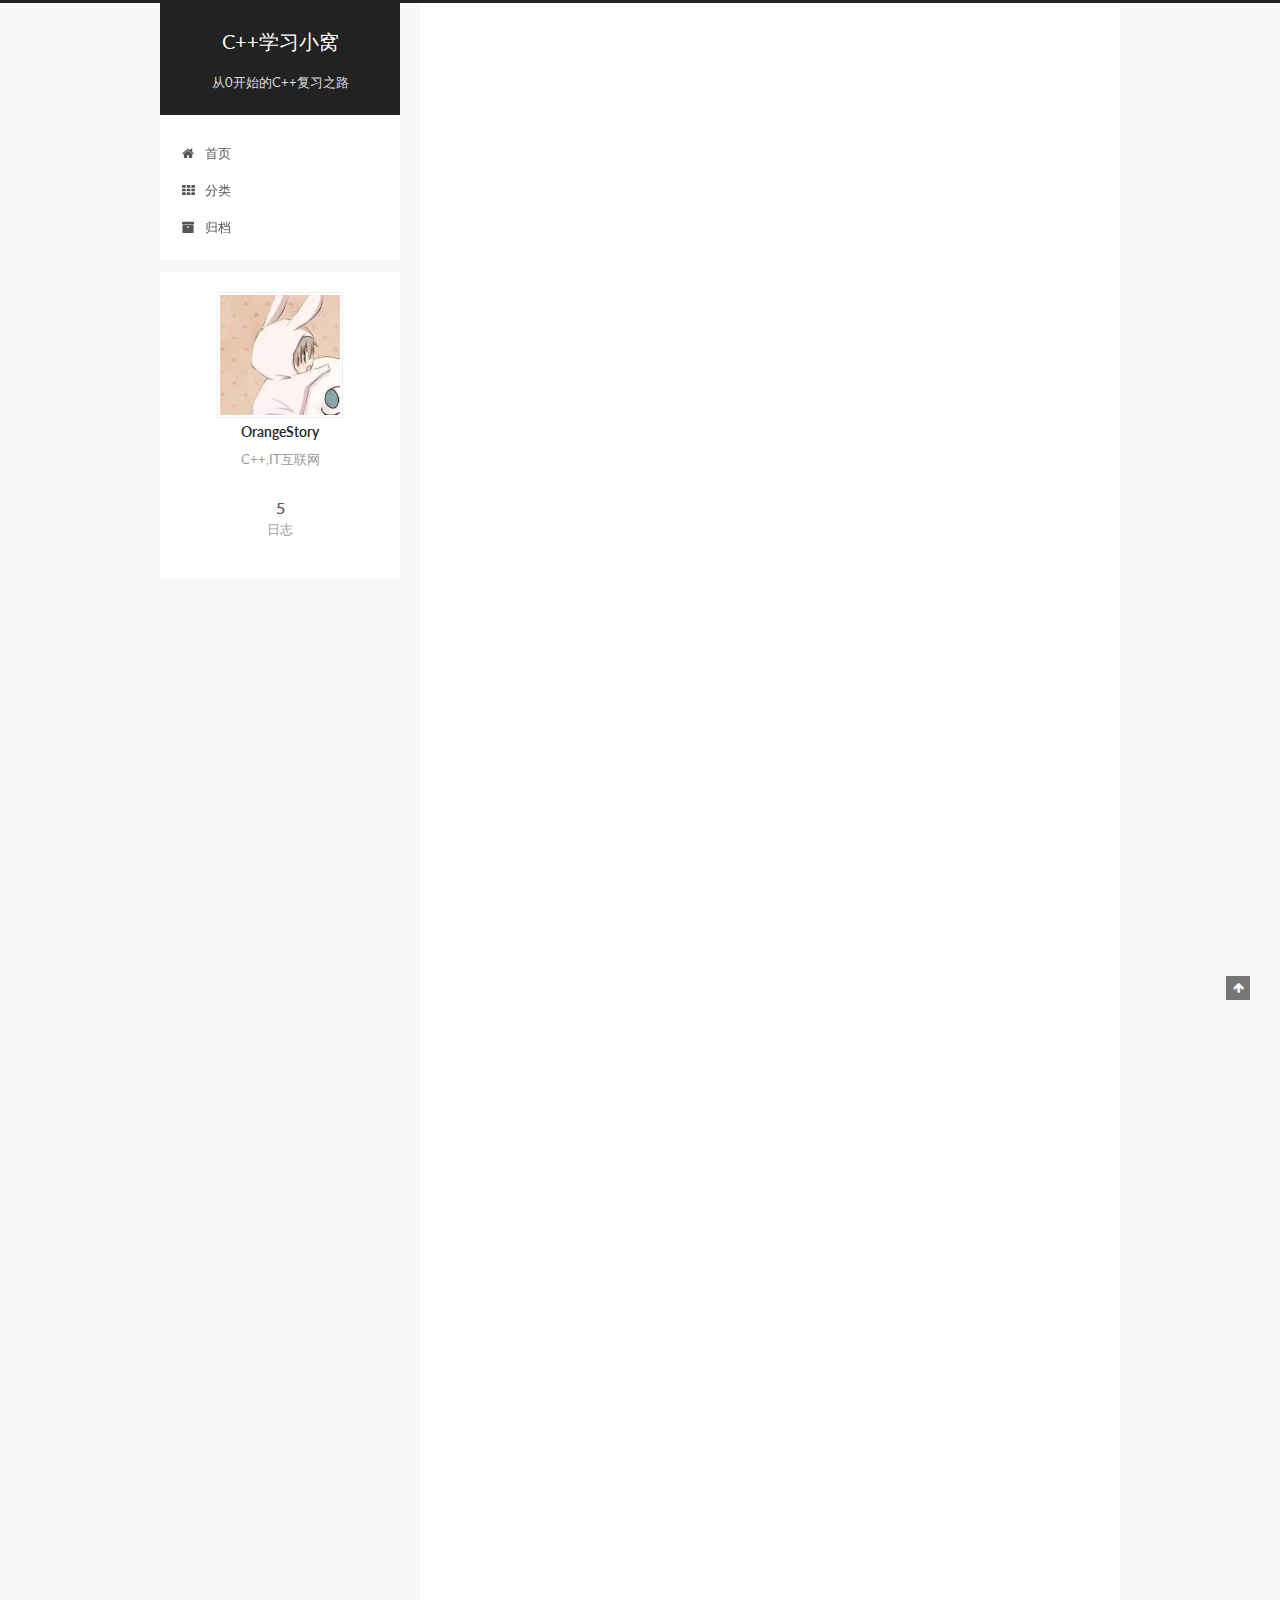
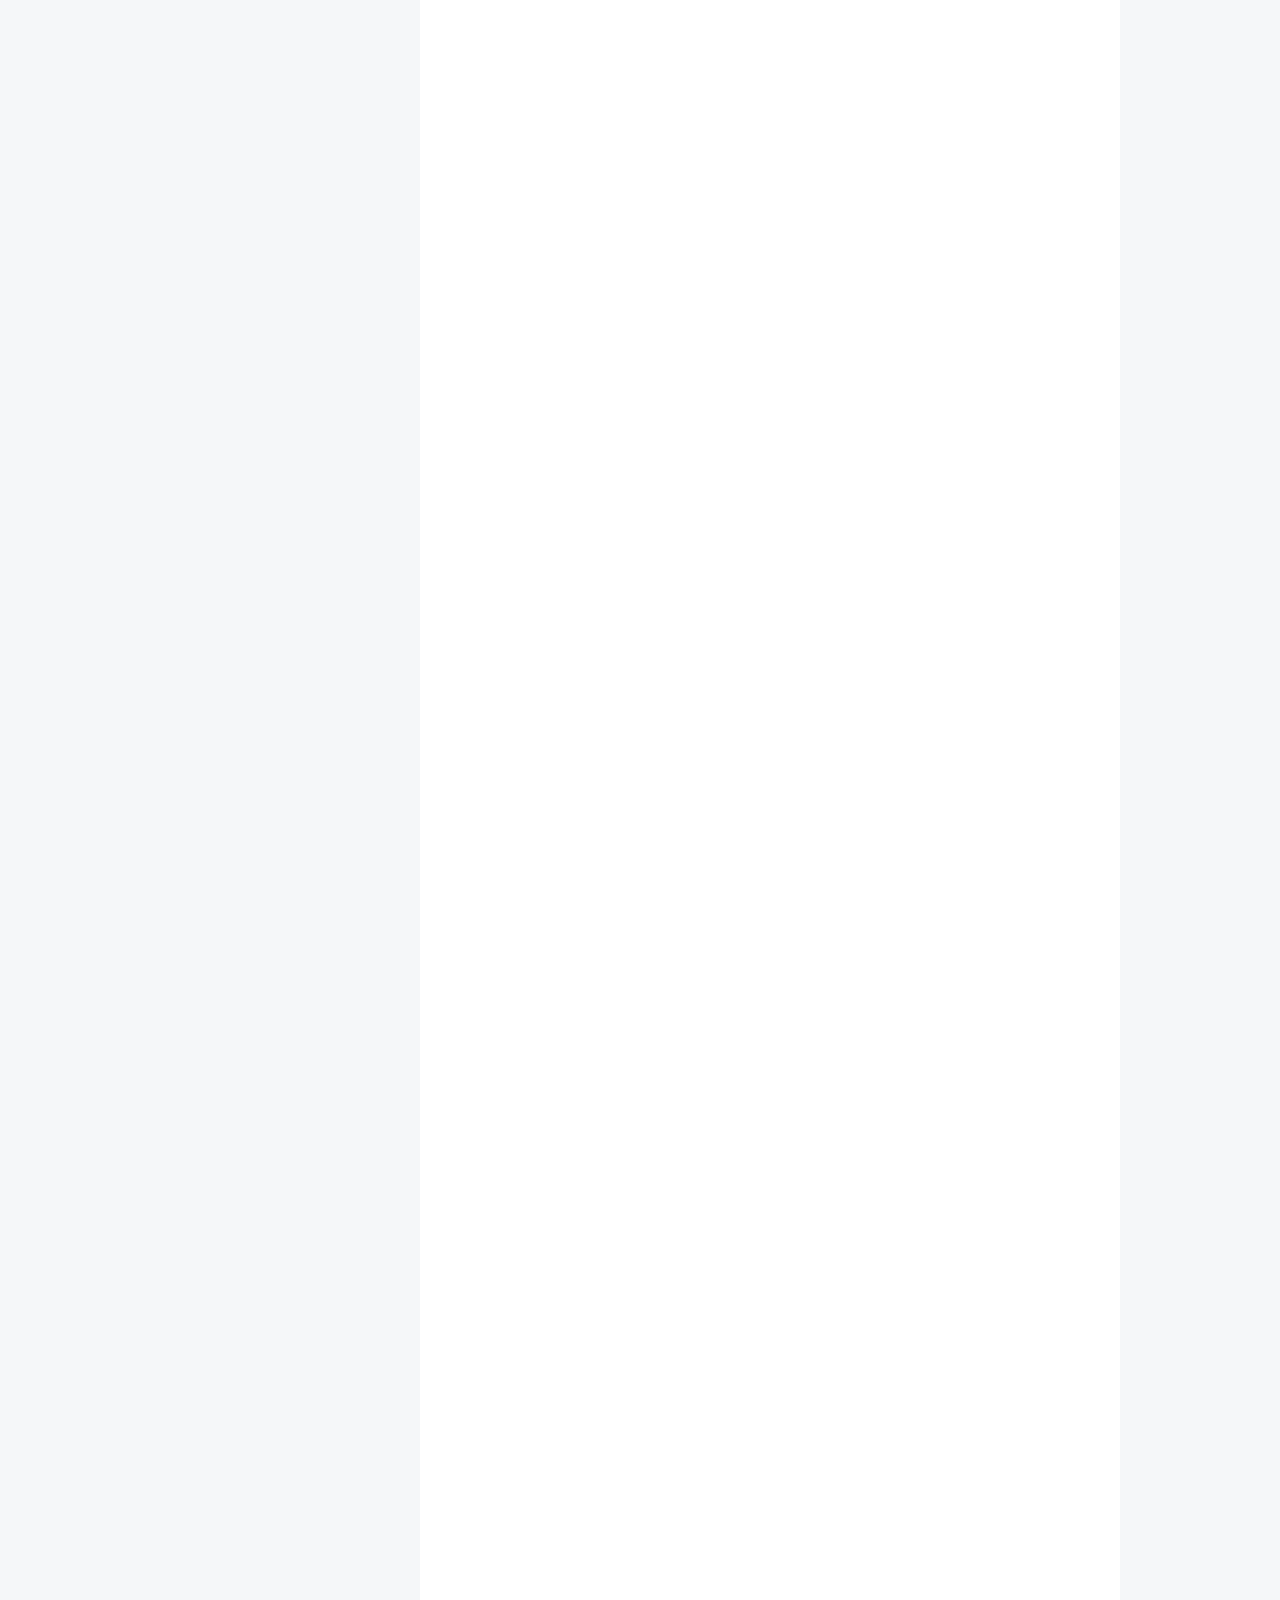
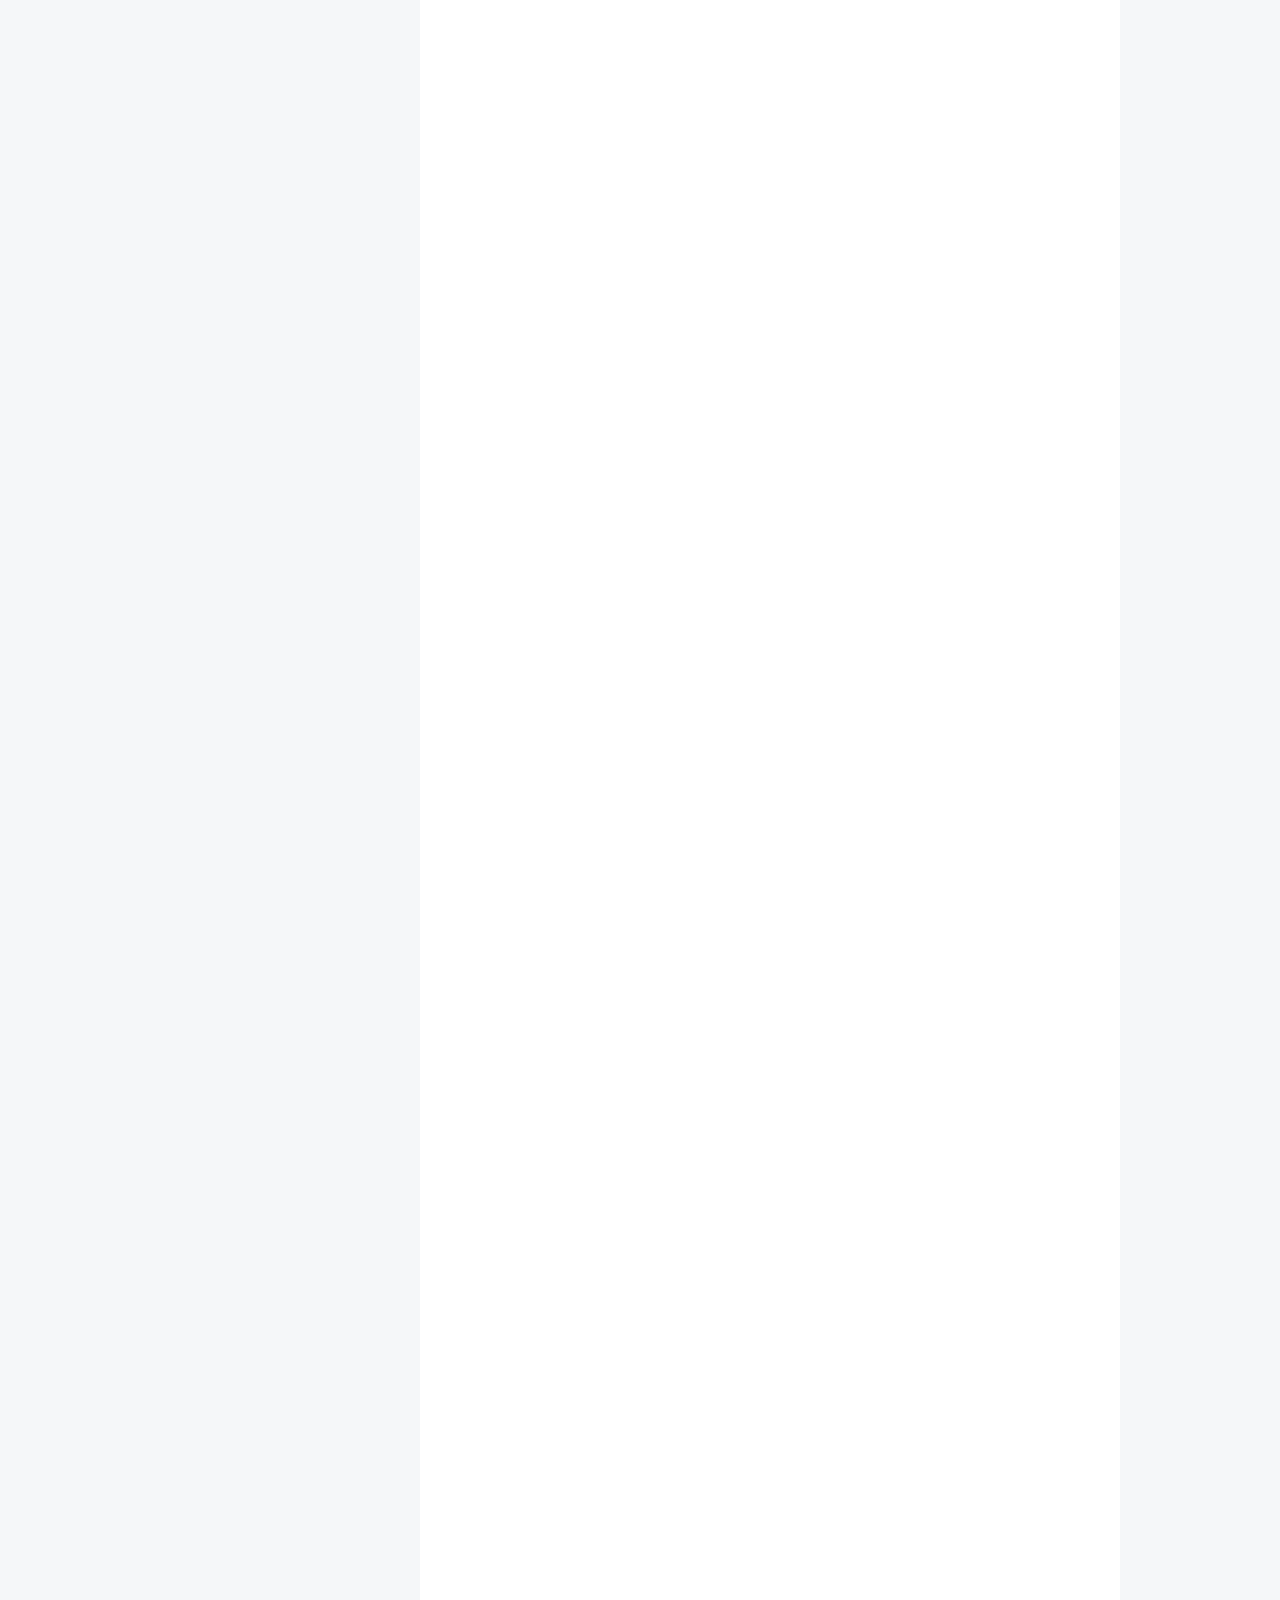
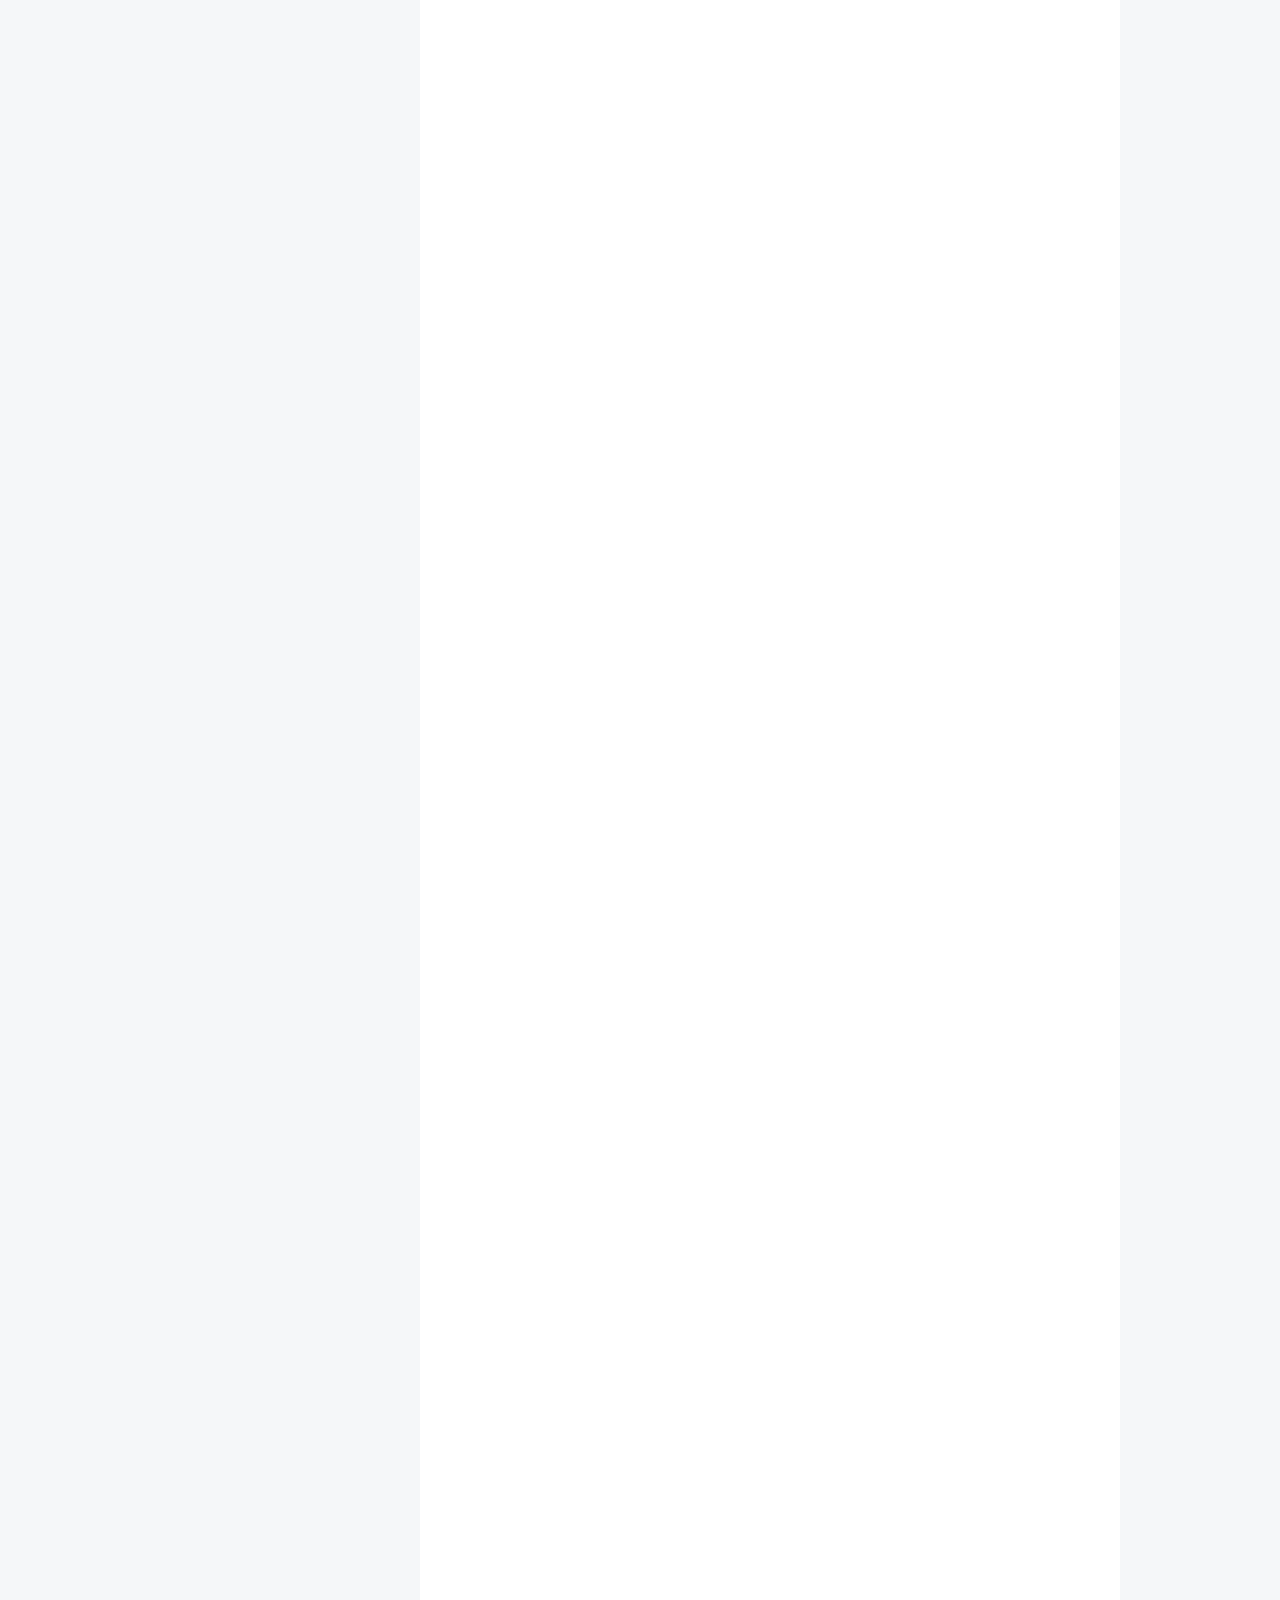
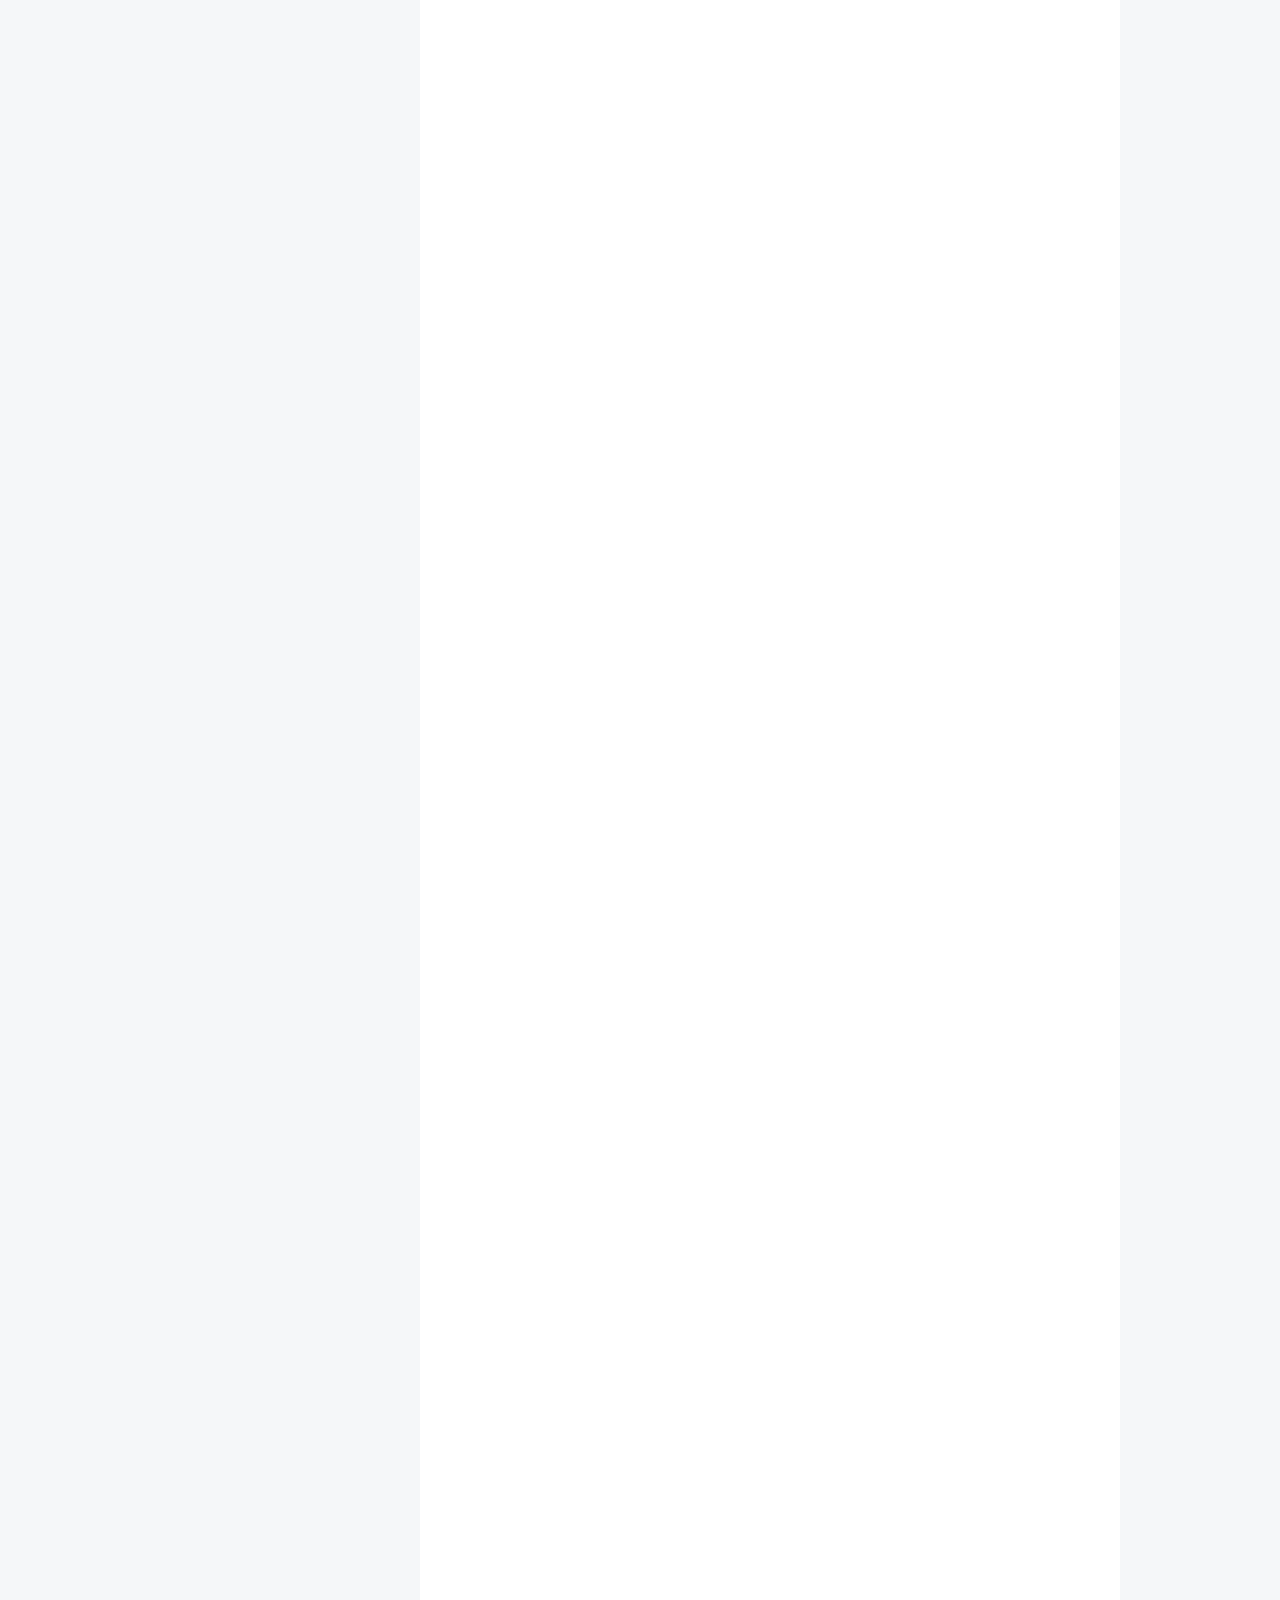
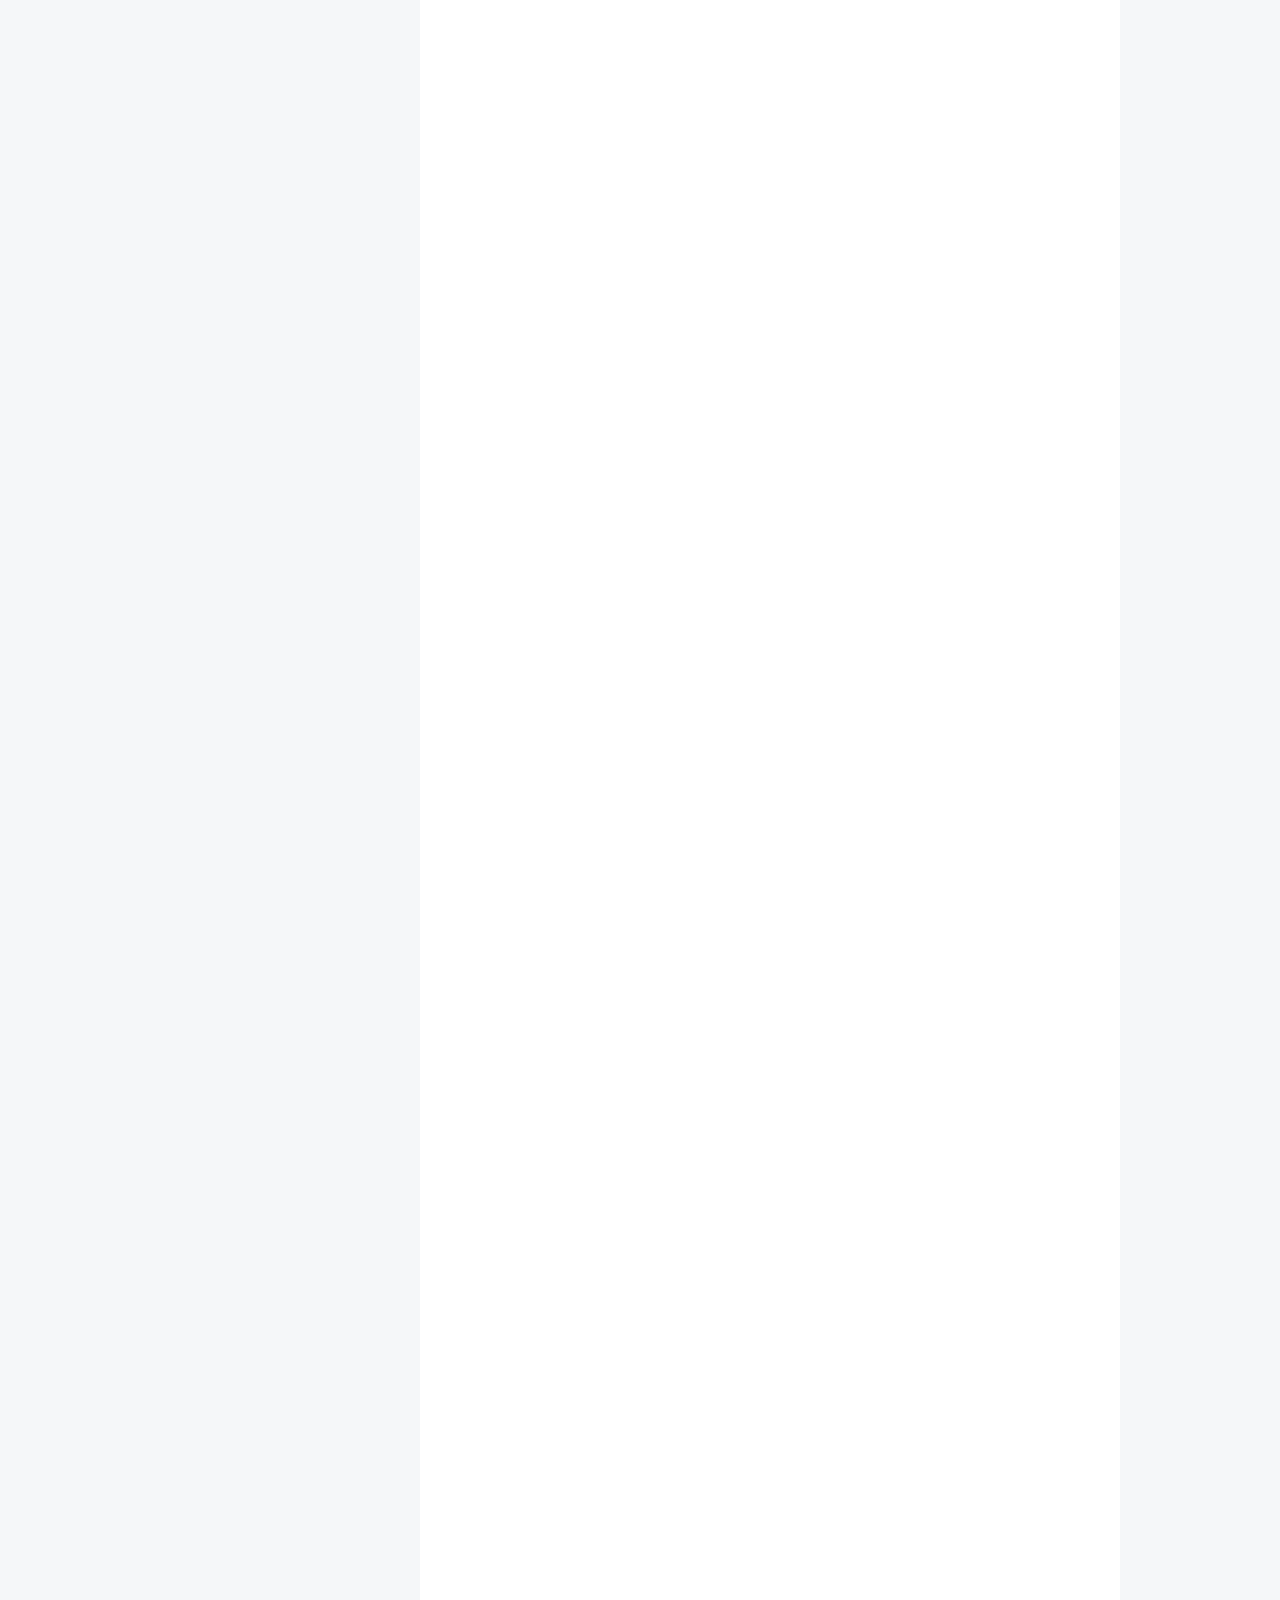
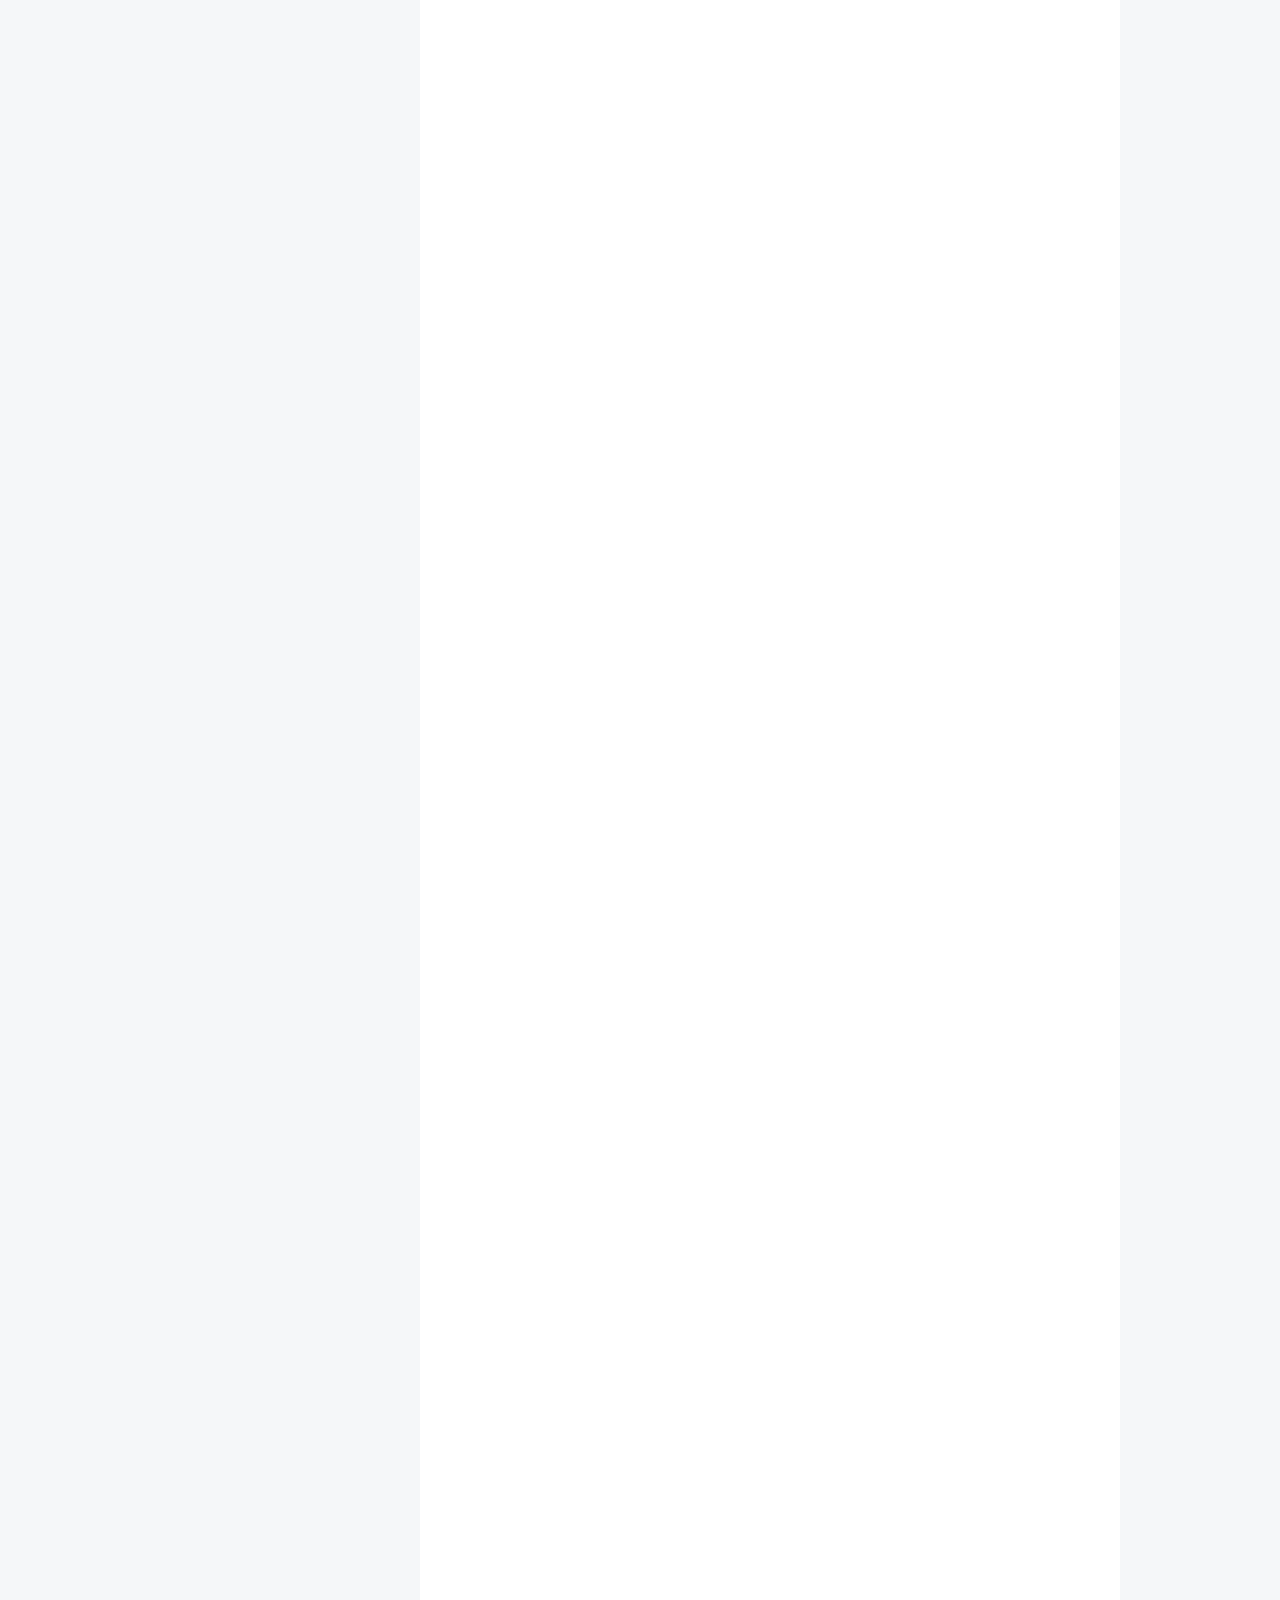
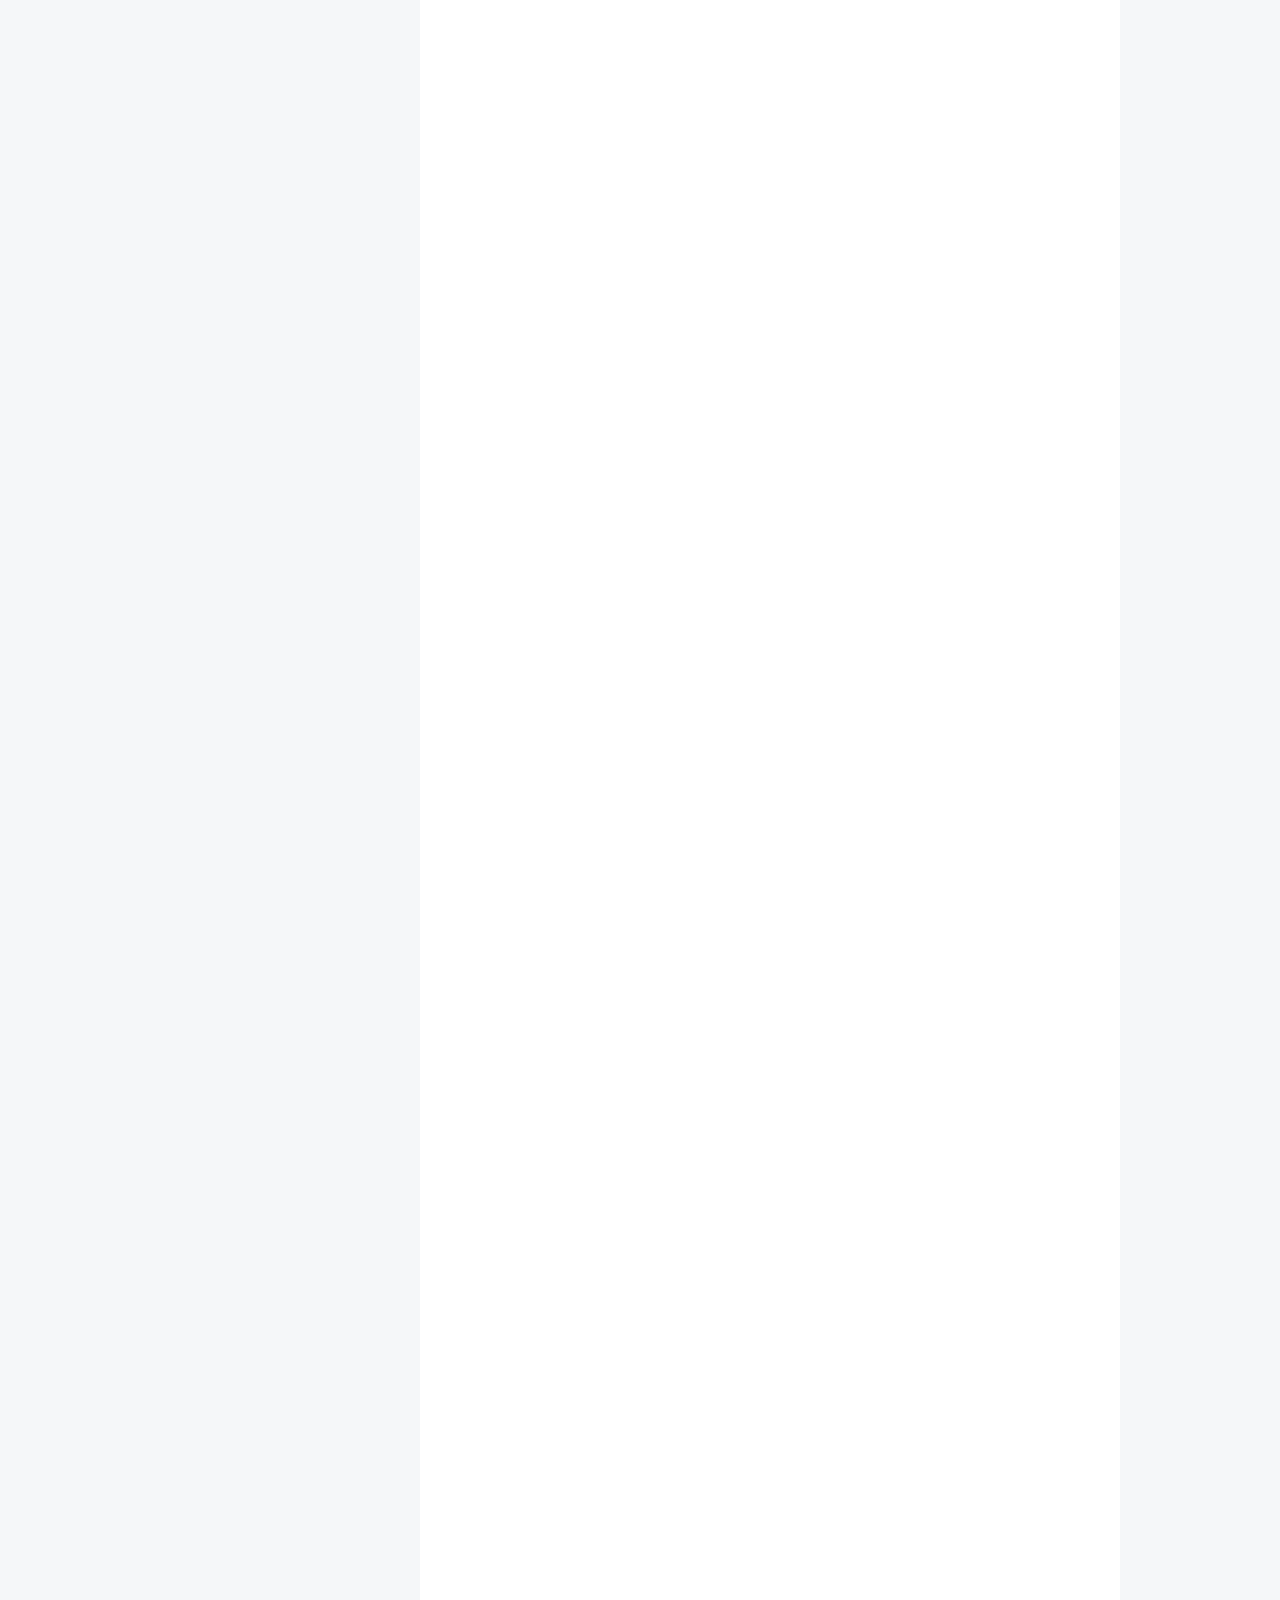
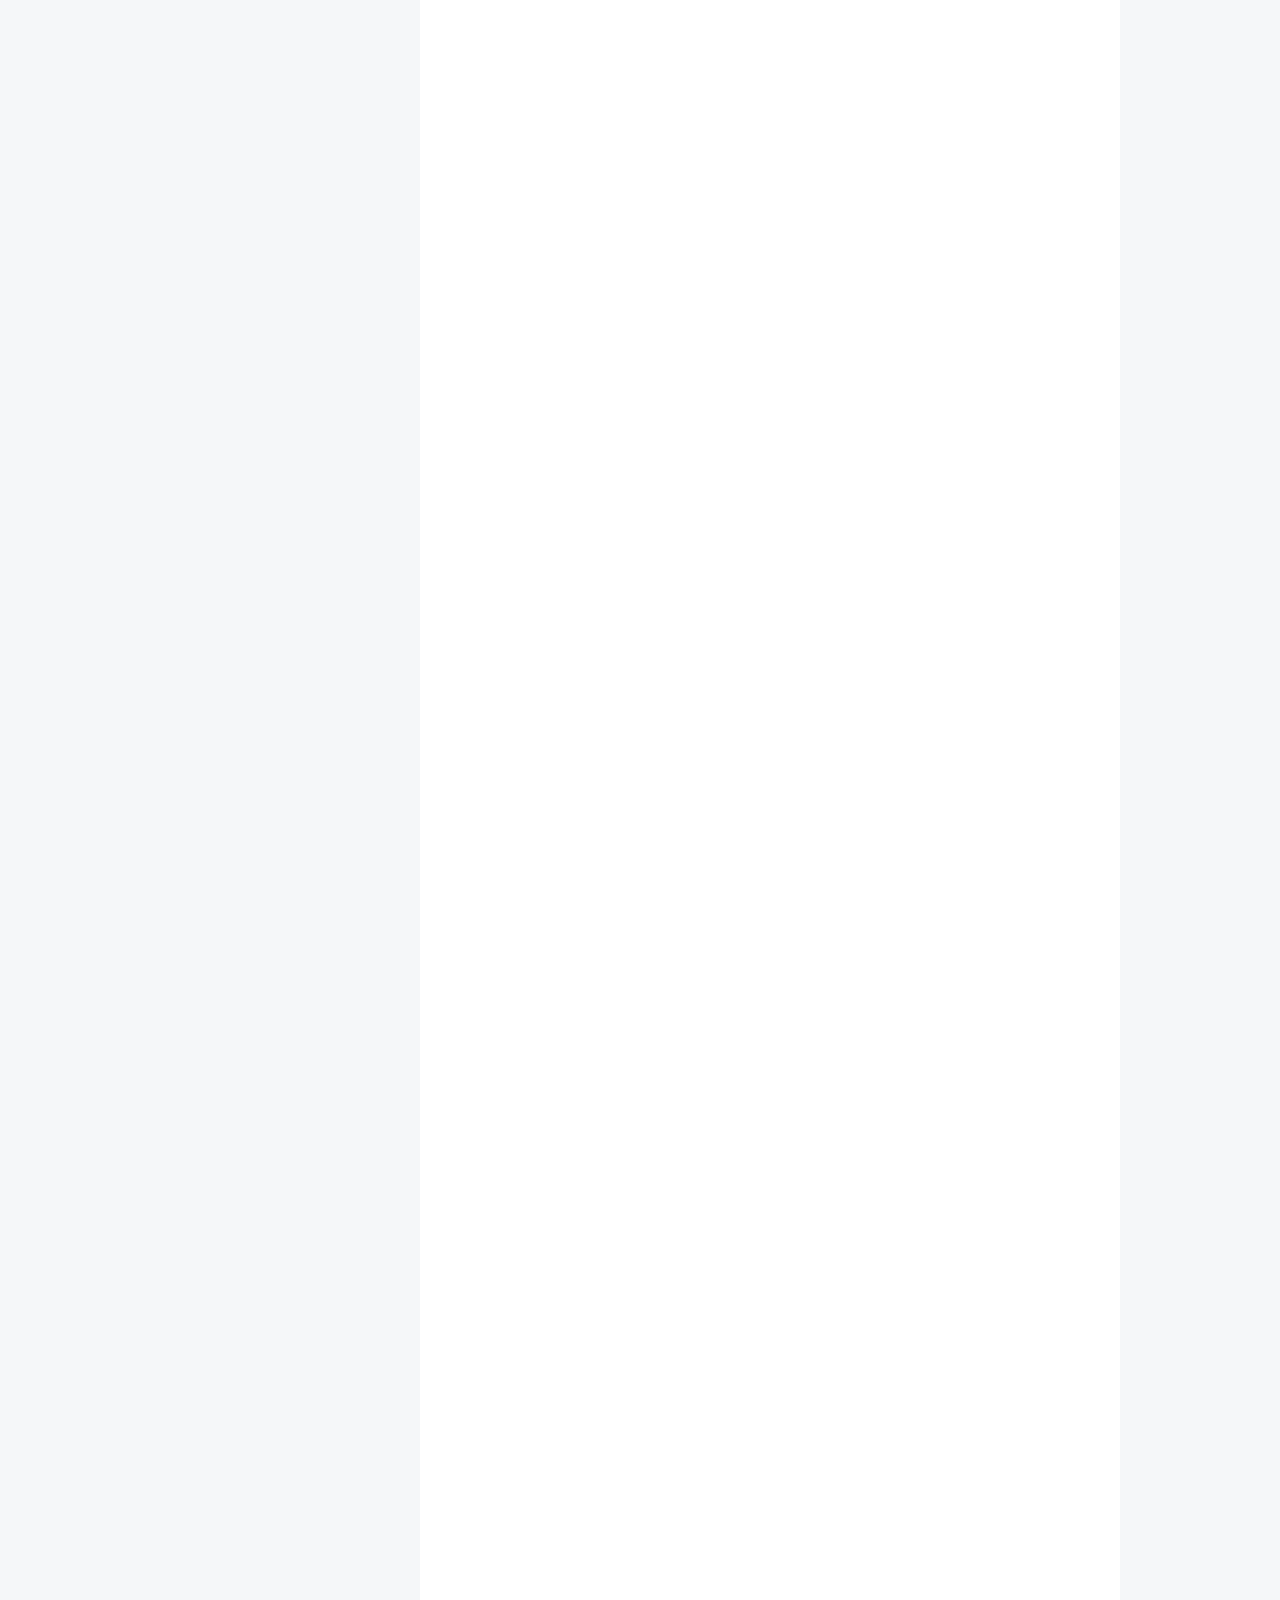
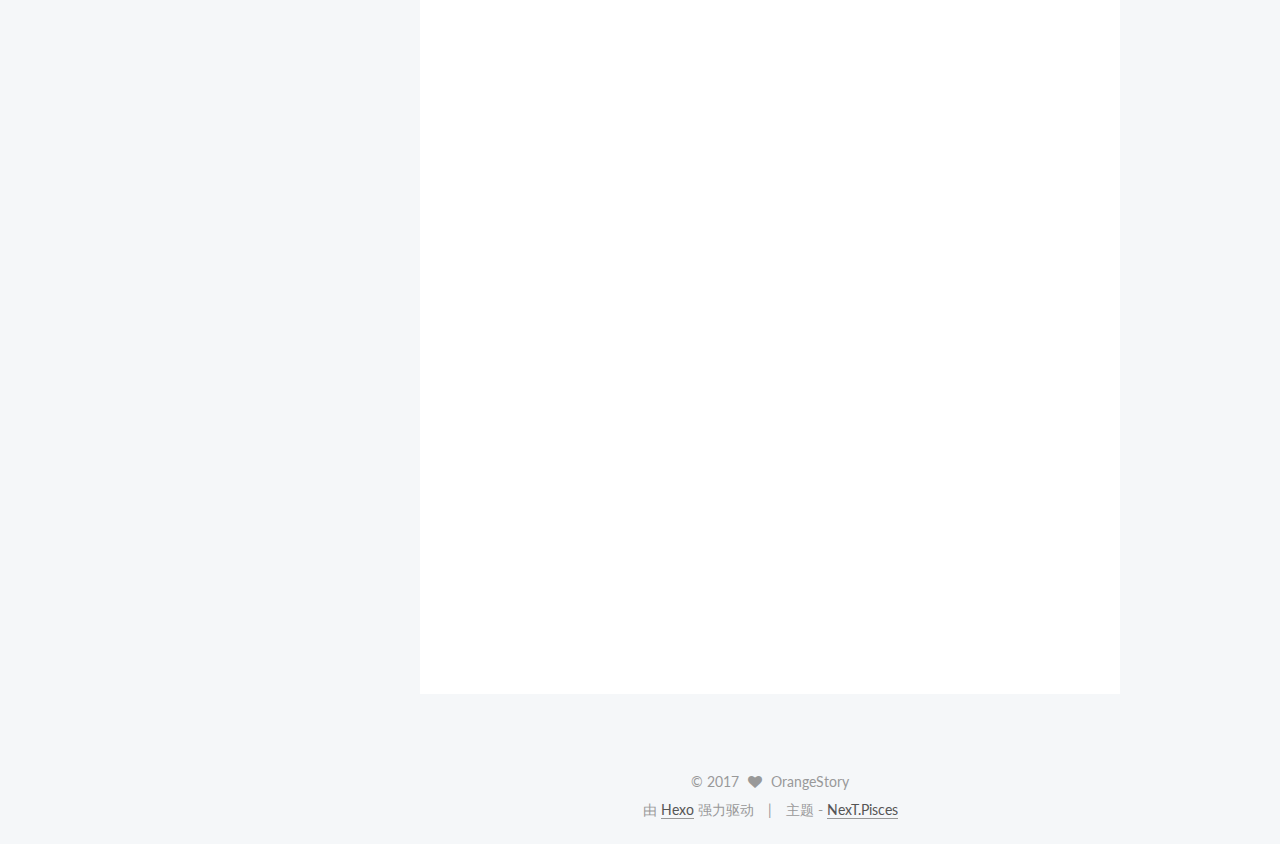
<file: index.html>
<!doctype html>



  


<html class="theme-next pisces use-motion" lang="zh-Hans">
<head>
  <meta charset="UTF-8"/>
<meta http-equiv="X-UA-Compatible" content="IE=edge" />
<meta name="viewport" content="width=device-width, initial-scale=1, maximum-scale=1"/>



<meta http-equiv="Cache-Control" content="no-transform" />
<meta http-equiv="Cache-Control" content="no-siteapp" />















  
  
  <link href="/lib/fancybox/source/jquery.fancybox.css?v=2.1.5" rel="stylesheet" type="text/css" />




  
  
  
  

  
    
    
  

  

  

  

  

  
    
    
    <link href="//fonts.googleapis.com/css?family=Lato:300,300italic,400,400italic,700,700italic&subset=latin,latin-ext" rel="stylesheet" type="text/css">
  






<link href="/lib/font-awesome/css/font-awesome.min.css?v=4.6.2" rel="stylesheet" type="text/css" />

<link href="/css/main.css?v=5.1.0" rel="stylesheet" type="text/css" />


  <meta name="keywords" content="Hexo, NexT" />








  <link rel="shortcut icon" type="image/x-icon" href="/favicon.ico?v=5.1.0" />






<meta name="description" content="C++,IT互联网">
<meta property="og:type" content="website">
<meta property="og:title" content="C++学习小窝">
<meta property="og:url" content="http://Orange.github.io/index.html">
<meta property="og:site_name" content="C++学习小窝">
<meta property="og:description" content="C++,IT互联网">
<meta name="twitter:card" content="summary">
<meta name="twitter:title" content="C++学习小窝">
<meta name="twitter:description" content="C++,IT互联网">



<script type="text/javascript" id="hexo.configurations">
  var NexT = window.NexT || {};
  var CONFIG = {
    root: '/',
    scheme: 'Pisces',
    sidebar: {"position":"left","display":"always","offset":12,"offset_float":0,"b2t":false,"scrollpercent":false},
    fancybox: true,
    motion: true,
    duoshuo: {
      userId: '0',
      author: '博主'
    },
    algolia: {
      applicationID: '',
      apiKey: '',
      indexName: '',
      hits: {"per_page":10},
      labels: {"input_placeholder":"Search for Posts","hits_empty":"We didn't find any results for the search: ${query}","hits_stats":"${hits} results found in ${time} ms"}
    }
  };
</script>



  <link rel="canonical" href="http://Orange.github.io/"/>





  <title> C++学习小窝 </title>
</head>

<body itemscope itemtype="http://schema.org/WebPage" lang="zh-Hans">

  














  
  
    
  

  <div class="container sidebar-position-left 
   page-home 
 ">
    <div class="headband"></div>

    <header id="header" class="header" itemscope itemtype="http://schema.org/WPHeader">
      <div class="header-inner"><div class="site-brand-wrapper">
  <div class="site-meta ">
    

    <div class="custom-logo-site-title">
      <a href="/"  class="brand" rel="start">
        <span class="logo-line-before"><i></i></span>
        <span class="site-title">C++学习小窝</span>
        <span class="logo-line-after"><i></i></span>
      </a>
    </div>
      
        <p class="site-subtitle">从0开始的C++复习之路</p>
      
  </div>

  <div class="site-nav-toggle">
    <button>
      <span class="btn-bar"></span>
      <span class="btn-bar"></span>
      <span class="btn-bar"></span>
    </button>
  </div>
</div>

<nav class="site-nav">
  

  
    <ul id="menu" class="menu">
      
        
        <li class="menu-item menu-item-home">
          <a href="/" rel="section">
            
              <i class="menu-item-icon fa fa-fw fa-home"></i> <br />
            
            首页
          </a>
        </li>
      
        
        <li class="menu-item menu-item-categories">
          <a href="/categories" rel="section">
            
              <i class="menu-item-icon fa fa-fw fa-th"></i> <br />
            
            分类
          </a>
        </li>
      
        
        <li class="menu-item menu-item-archives">
          <a href="/archives" rel="section">
            
              <i class="menu-item-icon fa fa-fw fa-archive"></i> <br />
            
            归档
          </a>
        </li>
      

      
    </ul>
  

  
</nav>



 </div>
    </header>

    <main id="main" class="main">
      <div class="main-inner">
        <div class="content-wrap">
          <div id="content" class="content">
            
  <section id="posts" class="posts-expand">
    
      

  

  
  
  

  <article class="post post-type-normal " itemscope itemtype="http://schema.org/Article">
    <link itemprop="mainEntityOfPage" href="http://Orange.github.io/2017/07/17/PowerDesigner中的关系设置方法/">

    <span hidden itemprop="author" itemscope itemtype="http://schema.org/Person">
      <meta itemprop="name" content="OrangeStory">
      <meta itemprop="description" content="">
      <meta itemprop="image" content="/images/touxiang.png">
    </span>

    <span hidden itemprop="publisher" itemscope itemtype="http://schema.org/Organization">
      <meta itemprop="name" content="C++学习小窝">
    </span>

    
      <header class="post-header">

        
        
          <h1 class="post-title" itemprop="name headline">
            
            
              
                
                <a class="post-title-link" href="/2017/07/17/PowerDesigner中的关系设置方法/" itemprop="url">
                  PowerDesigner的简单使用方法
                </a>
              
            
          </h1>
        

        <div class="post-meta">
          <span class="post-time">
            
              <span class="post-meta-item-icon">
                <i class="fa fa-calendar-o"></i>
              </span>
              
                <span class="post-meta-item-text">发表于</span>
              
              <time title="创建于" itemprop="dateCreated datePublished" datetime="2017-07-17T14:46:35+08:00">
                2017-07-17
              </time>
            

            

            
          </span>

          

          
            
          

          
          

          

          

          

        </div>
      </header>
    


    <div class="post-body" itemprop="articleBody">

      
      

      
        
          
            <h2 id="（一）CDM的设置"><a href="#（一）CDM的设置" class="headerlink" title="（一）CDM的设置"></a>（一）CDM的设置</h2><p><img src="/images/PowerDesigner/cdm1.png" alt="&quot;关系&quot;"><br><img src="/images/PowerDesigner/cdm2.png" alt="&quot;关系&quot;"><br><img src="/images/PowerDesigner/cdm3.png" alt="&quot;关系&quot;"></p>
<h3 id="关系的设置"><a href="#关系的设置" class="headerlink" title="关系的设置"></a>关系的设置</h3><p><img src="/images/PowerDesigner/1.png" alt="&quot;关系&quot;"><br>首先由2行文字，通过更改各项设置文字会变化，可以看文字的改变是否符合自己的预期效果来确定更改否正确<br>然后是3大版块<br>①版块用来说明2实体间的多对多关系,如果选择1-1则会激活DomiantRole,此时可以选择是谁主表。<br>其余两个版块的<br>②Dependent(依赖)关系判断Dependent(依赖)关系，如果B表dependent于A表，则A的主键进入B表做为外键后，此外键再与B表原主键形成新主键。<br>也就是说，B表原主键并不能形成完整主键，只有加上A表主键(外键)后才能共同形成主键。<br>③Mandatroy(强制属性)<br>A表到B表如果是Mandatroy，说明A表中任何一条记录都要对应B表一条记录，也就是说，如果A表中有B表的外键列，则该外键列不能为空。（1,1）关系<br>如果不为Mandatroy，就可以是（0,1）对应关系。</p>
<h2 id="二-PDM"><a href="#二-PDM" class="headerlink" title="(二)PDM"></a>(二)PDM</h2><p>CDM转PDM方法：TOOLS-&gt;Generate Physical Data Model<br>选择你想用的数据库<br><img src="/images/PowerDesigner/pdm1.png" alt="&quot;关系&quot;"></p>
<h2 id="三-转为数据库-sql文件"><a href="#三-转为数据库-sql文件" class="headerlink" title="(三)转为数据库.sql文件"></a>(三)转为数据库.sql文件</h2><p>注意要在PDM界面下（不然没有database按钮），选择如图：<br><img src="/images/PowerDesigner/database1.png" alt="&quot;关系&quot;"><br>之后参考链接 <a href="https://jingyan.baidu.com/article/7082dc1c48960ee40a89bd38.html" target="_blank" rel="external">https://jingyan.baidu.com/article/7082dc1c48960ee40a89bd38.html</a><br>贴上一个power designer pdm生成sql脚本和数据库以及逆向工程的链接<br><a href="http://blog.csdn.net/gyb2013/article/details/6920082" target="_blank" rel="external">http://blog.csdn.net/gyb2013/article/details/6920082</a></p>
<h2 id="四-数据库打开-sql文件（MySql为例）"><a href="#四-数据库打开-sql文件（MySql为例）" class="headerlink" title="(四)数据库打开.sql文件（MySql为例）"></a>(四)数据库打开.sql文件（MySql为例）</h2><h2 id="（二）遇到的问题"><a href="#（二）遇到的问题" class="headerlink" title="（二）遇到的问题"></a>（二）遇到的问题</h2><p>①CDM转PDM 显示 The following entity attribute does not have unique name：编号（学生），编号（国家）<br>解决方法：将2实体的列名改成不一样的，注意列名和code都要不一样！<br>②CDM中不用可以刻意创建一个国家编号的列作为外键，当CDM转PDM时会自动生成</p>

          
        
      
    </div>

    <div>
      
    </div>

    <div>
      
    </div>

    <div>
      
    </div>

    <footer class="post-footer">
      

      

      

      
      
        <div class="post-eof"></div>
      
    </footer>
  </article>


    
      

  

  
  
  

  <article class="post post-type-normal " itemscope itemtype="http://schema.org/Article">
    <link itemprop="mainEntityOfPage" href="http://Orange.github.io/2017/06/26/c-常见的排序算法（不定期更新）/">

    <span hidden itemprop="author" itemscope itemtype="http://schema.org/Person">
      <meta itemprop="name" content="OrangeStory">
      <meta itemprop="description" content="">
      <meta itemprop="image" content="/images/touxiang.png">
    </span>

    <span hidden itemprop="publisher" itemscope itemtype="http://schema.org/Organization">
      <meta itemprop="name" content="C++学习小窝">
    </span>

    
      <header class="post-header">

        
        
          <h1 class="post-title" itemprop="name headline">
            
            
              
                
                <a class="post-title-link" href="/2017/06/26/c-常见的排序算法（不定期更新）/" itemprop="url">
                  c++常见的排序算法（不定期更新）
                </a>
              
            
          </h1>
        

        <div class="post-meta">
          <span class="post-time">
            
              <span class="post-meta-item-icon">
                <i class="fa fa-calendar-o"></i>
              </span>
              
                <span class="post-meta-item-text">发表于</span>
              
              <time title="创建于" itemprop="dateCreated datePublished" datetime="2017-06-26T15:14:20+08:00">
                2017-06-26
              </time>
            

            

            
          </span>

          

          
            
          

          
          

          

          

          

        </div>
      </header>
    


    <div class="post-body" itemprop="articleBody">

      
      

      
        
          
            <p>整理一下自己学过的排序算法，顺便当复习了</p>
<h2 id="一-冒泡排序BubbleSort"><a href="#一-冒泡排序BubbleSort" class="headerlink" title="(一)冒泡排序BubbleSort"></a>(一)冒泡排序BubbleSort</h2><p>思路：运用双层for循环，外层用来判定一共需要排序几次，内层决定每次排序的终点位置;<br>注意事项：当把排序当封装时，一定要运用引用或指针，保证交换改变了原本的数据;<br>完整代码演示:<br><figure class="highlight bash"><table><tr><td class="gutter"><pre><div class="line">1</div><div class="line">2</div><div class="line">3</div><div class="line">4</div><div class="line">5</div><div class="line">6</div><div class="line">7</div><div class="line">8</div><div class="line">9</div><div class="line">10</div><div class="line">11</div><div class="line">12</div><div class="line">13</div><div class="line">14</div><div class="line">15</div><div class="line">16</div><div class="line">17</div><div class="line">18</div><div class="line">19</div><div class="line">20</div><div class="line">21</div><div class="line">22</div><div class="line">23</div><div class="line">24</div><div class="line">25</div><div class="line">26</div><div class="line">27</div><div class="line">28</div><div class="line">29</div><div class="line">30</div></pre></td><td class="code"><pre><div class="line"><span class="comment">#include&lt;iostream&gt;</span></div><div class="line"><span class="comment">#include&lt;vector&gt;</span></div><div class="line">using namespace std;</div><div class="line">//！！！注意，当把排序当封装时，一定要运用引用或指针，保证交换改变了原本的数据;</div><div class="line">void BubbleSort(vector&lt;int&gt; &amp;a,int num)</div><div class="line">&#123;</div><div class="line">	<span class="keyword">for</span> (int i = 0; i &lt; num; i++)</div><div class="line">	&#123;</div><div class="line">		<span class="keyword">for</span> (int j = 0; j &lt;num-i-1 ; j++)</div><div class="line">		&#123;</div><div class="line">			<span class="keyword">if</span> (a[j] &gt; a[j + 1])</div><div class="line">			&#123;</div><div class="line">				swap(a[j], a[j + 1]);</div><div class="line">			&#125;</div><div class="line">		&#125;</div><div class="line">	&#125;</div><div class="line">&#125;</div><div class="line">int <span class="function"><span class="title">main</span></span>()</div><div class="line">&#123;</div><div class="line">	vector&lt;int&gt;a = &#123; 2,4,1,5,7,4,9,3 &#125;;</div><div class="line">	int num;</div><div class="line">	num=a.size();</div><div class="line">	BubbleSort(a, num);</div><div class="line">	<span class="keyword">for</span> (int i = 0; i &lt; num; i++)</div><div class="line">	&#123;</div><div class="line">		cout &lt;&lt; a[i] &lt;&lt; <span class="string">" "</span> ;</div><div class="line">	&#125;</div><div class="line">	cout &lt;&lt; endl;</div><div class="line">	<span class="built_in">return</span> 0;</div><div class="line">&#125;</div></pre></td></tr></table></figure></p>
<h2 id="二-快速排序QuitSort"><a href="#二-快速排序QuitSort" class="headerlink" title="(二)快速排序QuitSort"></a>(二)快速排序QuitSort</h2><p>思路：定义两个指针（left，right），分别指向数组的最左和右边，将temp赋予数组第一个元素，temp用来作为本轮排序的分界线，将比temp小的元素放在左边，比temp大的放在右边，具体的做法为：<br>（1）先把a[left]赋值给temp，相当于在left处刨了一个空白的坑，值给temp处保存，再保证left<right的情况下，(这句话不仅在函数开头要写，每次判断都要加上，否则停止运行)先比较right处的元素和temp的大小，按照规则： ①="">temp，则right–移动指针，直到出现&lt;=temp的时候，调到②<br>②&lt;=temp把a[right]放在坑处-&gt;即a[left]，直接覆盖就好。（注意，此处有=，否则停止运行）<br><strong><strong>由此，可以看出直接用while判断很方便，不用if*</strong></strong><br>此时，再比较left和temp的大小<br>①<temp，left++，直到出现>temp的时候，跳到②<br>②&gt;=temp把a[left]放在坑处-&gt;即a[right]，直接覆盖就好</temp，left++，直到出现></right的情况下，(这句话不仅在函数开头要写，每次判断都要加上，否则停止运行)先比较right处的元素和temp的大小，按照规则：></p>
<p>至此，第一轮排序完成，此时的数组，temp左侧均小于temp，右侧均大于temp。<br>（2）将temp的值放入此时的left中，把坑填上。<br>（3）递归调用<br>完整代码:<br><figure class="highlight bash"><table><tr><td class="gutter"><pre><div class="line">1</div><div class="line">2</div><div class="line">3</div><div class="line">4</div><div class="line">5</div><div class="line">6</div><div class="line">7</div><div class="line">8</div><div class="line">9</div><div class="line">10</div><div class="line">11</div><div class="line">12</div><div class="line">13</div><div class="line">14</div><div class="line">15</div><div class="line">16</div><div class="line">17</div><div class="line">18</div><div class="line">19</div><div class="line">20</div><div class="line">21</div><div class="line">22</div><div class="line">23</div><div class="line">24</div><div class="line">25</div><div class="line">26</div><div class="line">27</div><div class="line">28</div><div class="line">29</div><div class="line">30</div><div class="line">31</div><div class="line">32</div><div class="line">33</div><div class="line">34</div><div class="line">35</div><div class="line">36</div><div class="line">37</div><div class="line">38</div><div class="line">39</div><div class="line">40</div><div class="line">41</div><div class="line">42</div><div class="line">43</div><div class="line">44</div><div class="line">45</div><div class="line">46</div><div class="line">47</div><div class="line">48</div><div class="line">49</div><div class="line">50</div><div class="line">51</div></pre></td><td class="code"><pre><div class="line"><span class="comment">#include &lt;iostream&gt;</span></div><div class="line"></div><div class="line">using namespace std;</div><div class="line"></div><div class="line">void Qsort(int* a, int start, int end)</div><div class="line">&#123;</div><div class="line">	//必须要写，不写停止运行</div><div class="line">	<span class="keyword">if</span> (start &gt;= end)</div><div class="line">	&#123;</div><div class="line">		<span class="built_in">return</span>;</div><div class="line">	&#125;</div><div class="line">	int left = start;</div><div class="line">	int right = end;</div><div class="line">	int temp = a[left];</div><div class="line"></div><div class="line">	<span class="keyword">while</span> (left &lt; right)</div><div class="line">	&#123;</div><div class="line">		<span class="keyword">while</span> (left &lt; right &amp;&amp; a[right] &gt;= temp)//left&lt;right必须要写，a[right]&gt;temp需要写=，否则停止运行</div><div class="line">		&#123;</div><div class="line">			--right;</div><div class="line">		&#125;</div><div class="line"></div><div class="line">		a[left] = a[right];</div><div class="line"></div><div class="line">		<span class="keyword">while</span> (left &lt; right &amp;&amp; a[left] &lt;= temp)</div><div class="line">		&#123;</div><div class="line">			++left;</div><div class="line">		&#125;</div><div class="line"></div><div class="line">		a[right] = a[left];</div><div class="line">		</div><div class="line">	&#125;</div><div class="line">	a[left] = temp;</div><div class="line">	Qsort(a, start, left - 1);</div><div class="line">	Qsort(a, left + 1, end);</div><div class="line">&#125;</div><div class="line">int <span class="function"><span class="title">main</span></span>()</div><div class="line">&#123;</div><div class="line">	int a[] = &#123; 4,2,1,5,7,4,9,3 &#125;;//测试用例包含重复值以及重复值为第一位</div><div class="line">	int num;</div><div class="line">	num = sizeof(a) / sizeof(a[0]);//很6的写法</div><div class="line">	Qsort(a, 0,num - 1);</div><div class="line"></div><div class="line">	<span class="keyword">for</span> (int i = 0; i &lt; num; i++)</div><div class="line">	&#123;</div><div class="line">		cout &lt;&lt; a[i] &lt;&lt; <span class="string">" "</span>;</div><div class="line">	&#125;</div><div class="line">	cout &lt;&lt; endl;</div><div class="line"></div><div class="line">	<span class="built_in">return</span> 0;</div><div class="line">&#125;</div></pre></td></tr></table></figure></p>
<p>至于快速排序使用vector排序的正确代码，还没弄出来2333，有时间再弄吧</p>

          
        
      
    </div>

    <div>
      
    </div>

    <div>
      
    </div>

    <div>
      
    </div>

    <footer class="post-footer">
      

      

      

      
      
        <div class="post-eof"></div>
      
    </footer>
  </article>


    
      

  

  
  
  

  <article class="post post-type-normal " itemscope itemtype="http://schema.org/Article">
    <link itemprop="mainEntityOfPage" href="http://Orange.github.io/2017/06/22/UML各类图形及画法（不定期更新）/">

    <span hidden itemprop="author" itemscope itemtype="http://schema.org/Person">
      <meta itemprop="name" content="OrangeStory">
      <meta itemprop="description" content="">
      <meta itemprop="image" content="/images/touxiang.png">
    </span>

    <span hidden itemprop="publisher" itemscope itemtype="http://schema.org/Organization">
      <meta itemprop="name" content="C++学习小窝">
    </span>

    
      <header class="post-header">

        
        
          <h1 class="post-title" itemprop="name headline">
            
            
              
                
                <a class="post-title-link" href="/2017/06/22/UML各类图形及画法（不定期更新）/" itemprop="url">
                  UML各类图形及画法（不定期更新）+可行性分析计算
                </a>
              
            
          </h1>
        

        <div class="post-meta">
          <span class="post-time">
            
              <span class="post-meta-item-icon">
                <i class="fa fa-calendar-o"></i>
              </span>
              
                <span class="post-meta-item-text">发表于</span>
              
              <time title="创建于" itemprop="dateCreated datePublished" datetime="2017-06-22T13:59:18+08:00">
                2017-06-22
              </time>
            

            

            
          </span>

          

          
            
          

          
          

          

          

          

        </div>
      </header>
    


    <div class="post-body" itemprop="articleBody">

      
      

      
        
          
            <p>写在前面：本篇内容来自于复习过程的笔记和老师的pdf，可能会有很多错误，仅作为个人留存和借鉴。</p>
<h2 id="一-网络图"><a href="#一-网络图" class="headerlink" title="(一)网络图"></a>(一)网络图</h2><p>网络图是由作业（箭线）、事件（又称节点）和路线三个因素组成的。<br>关键路线：最长的路线<br>原则:开始与结束节点唯一<br>2个相邻的节点之间，最多一条箭线相连<br>不能有回路<br>下面是一个网络图的示例：<br><img src="/images/uml/网络图示例.png" alt="&quot;网络图示例&quot;"><br>3点估计法计算预期时间：T=（乐观时间+4*最可能时间+悲观时间）/6<br>当一个事件D由B,C为前置时，2种画法：<br><img src="/images/uml/网络图画法技巧.png" alt="&quot;网络图画法技巧&quot;"></p>
<h2 id="二-用例图"><a href="#二-用例图" class="headerlink" title="(二)用例图"></a>(二)用例图</h2><p>使用viso2010画一个用例图的步骤：<br>文件-&gt;新建-&gt;软件和数据库-&gt;UML模型图-&gt;即可在左侧找到用例图(类似方法找到大部分uml图)<br><img src="/images/uml/用例图.png" alt="&quot;一个用例图&quot;"></p>
<h2 id="三-甘特图"><a href="#三-甘特图" class="headerlink" title="(三)甘特图"></a>(三)甘特图</h2><p>甘特图的纵坐标代表活动，横坐标代表时间。从例图可以看出，1月时，有ABE 3个活动正在进行<br><img src="/images/uml/甘特图.png" alt="&quot;甘特图&quot;"></p>
<h2 id="四-E-R图（实体-联系图）"><a href="#四-E-R图（实体-联系图）" class="headerlink" title="(四)E-R图（实体-联系图）"></a>(四)E-R图（实体-联系图）</h2><p>viso画E-R图见百度经验的链接（我真是懒啊）<br><a href="https://jingyan.baidu.com/article/ae97a6468ba98fbbfd461d9f.html" target="_blank" rel="external">https://jingyan.baidu.com/article/ae97a6468ba98fbbfd461d9f.html</a><br>给一个画好的示例：<br><img src="/images/uml/e-r图.png" alt="&quot;e-r图&quot;"><br>画e-r图时，应先确认好有几个实体，然后确定实体之间的联系，并记得带上属性和多对多还是1对多的关系。</p>
<h2 id="五-数据流图"><a href="#五-数据流图" class="headerlink" title="(五)数据流图"></a>(五)数据流图</h2><p>使用viso2010画一个数据流图的步骤：<br>文件-&gt;新建-&gt;软件和数据库-&gt;数据流模型图-&gt;即可在左侧找到<br><img src="/images/uml/数据流图.png" alt="&quot;数据流图&quot;"><br>在单张数据流图时，必须注意以下原则：（矩形是实体，圆角矩形是加工，缺口矩形是存储文件）<br>1.一个加工的输出数据流不应与输入数据流同名，即使它们的组成成分相同。<br>2.保持数据守恒。也就是说，一个加工所有输出数据流中的数据必须能从该加工的输入数据流中直接获得，或者说是通过该加工能产生的数据。<br>3.每个加工必须既有输入数据流，又有输出数据流。<br>4.所有的数据流必须以一个外部实体开始，并以一个外部实体结束。<br>5.外部实体之间不应该存在数据流</p>
<p>数据流图分层时就是把某个加工细化，应注意保证分解时输入和输出流不变。<br>比如对于一个订票系统，输入流是客户id，输出票信息，在对这个系统细分时，必须保证分完的图中，左右输入输出只有客户id和票信息，至于中间细分的数据流随意。<br>本质上，分层的逆过程就是封装。</p>
<h2 id="结构图"><a href="#结构图" class="headerlink" title="结构图"></a>结构图</h2><p>没什么好说的，直接粘老师的复习文档了….<br><img src="/images/uml/结构图1.png" alt="&quot;结构图1&quot;"><br><img src="/images/uml/结构图2.png" alt="&quot;结构图2&quot;"></p>
<h2 id="程序流程图"><a href="#程序流程图" class="headerlink" title="程序流程图"></a>程序流程图</h2><p>使用viso2010画一个数据流图的步骤：<br>文件-&gt;新建-&gt;基本流程图-&gt;即可在左侧找到<br><img src="/images/uml/程序流程图1.png" alt="&quot;程序流程图1&quot;"><br><img src="/images/uml/程序流程图2.png" alt="&quot;程序流程图2&quot;"></p>
<h2 id="（附加）可行性分析"><a href="#（附加）可行性分析" class="headerlink" title="（附加）可行性分析"></a>（附加）可行性分析</h2><p>可行性分析分为：经济，运行，技术，法律，文化，进度可行性分析<br>其中经济可行性分析有：投资回收分析 投资回报率 净现值<br>[货币时间价值（Time Value of Money）]是上述三种技术共同使用是一个概念。货币时间价值认为今天的1美元比一年后的1美元更有价值<br>– 以2%的利益率投资100美元一年得到102美元<br>– 因此，今天拥有100美元和在一年后的102美元表示相同的价值<br>– 假定从现在开始两年后实现20,000美元的收益，如果当前投资回报率为10%，那么估计当前拥有16,528美元<br><img src="/images/uml/现值.png" alt="&quot;现值&quot;"><br><img src="/images/uml/投资回报率.png" alt="&quot;投资回报率&quot;"><br><img src="/images/uml/净现值.png" alt="&quot;净现值&quot;"></p>

          
        
      
    </div>

    <div>
      
    </div>

    <div>
      
    </div>

    <div>
      
    </div>

    <footer class="post-footer">
      

      

      

      
      
        <div class="post-eof"></div>
      
    </footer>
  </article>


    
      

  

  
  
  

  <article class="post post-type-normal " itemscope itemtype="http://schema.org/Article">
    <link itemprop="mainEntityOfPage" href="http://Orange.github.io/2017/06/14/MyFirst/">

    <span hidden itemprop="author" itemscope itemtype="http://schema.org/Person">
      <meta itemprop="name" content="OrangeStory">
      <meta itemprop="description" content="">
      <meta itemprop="image" content="/images/touxiang.png">
    </span>

    <span hidden itemprop="publisher" itemscope itemtype="http://schema.org/Organization">
      <meta itemprop="name" content="C++学习小窝">
    </span>

    
      <header class="post-header">

        
        
          <h1 class="post-title" itemprop="name headline">
            
            
              
                
                <a class="post-title-link" href="/2017/06/14/MyFirst/" itemprop="url">
                  MyFirst
                </a>
              
            
          </h1>
        

        <div class="post-meta">
          <span class="post-time">
            
              <span class="post-meta-item-icon">
                <i class="fa fa-calendar-o"></i>
              </span>
              
                <span class="post-meta-item-text">发表于</span>
              
              <time title="创建于" itemprop="dateCreated datePublished" datetime="2017-06-14T10:38:37+08:00">
                2017-06-14
              </time>
            

            

            
          </span>

          

          
            
          

          
          

          

          

          

        </div>
      </header>
    


    <div class="post-body" itemprop="articleBody">

      
      

      
        
          
            <p>Hello-World!今天开始让世界看到自己</p>

          
        
      
    </div>

    <div>
      
    </div>

    <div>
      
    </div>

    <div>
      
    </div>

    <footer class="post-footer">
      

      

      

      
      
        <div class="post-eof"></div>
      
    </footer>
  </article>


    
      

  

  
  
  

  <article class="post post-type-normal " itemscope itemtype="http://schema.org/Article">
    <link itemprop="mainEntityOfPage" href="http://Orange.github.io/2017/06/14/hello-world/">

    <span hidden itemprop="author" itemscope itemtype="http://schema.org/Person">
      <meta itemprop="name" content="OrangeStory">
      <meta itemprop="description" content="">
      <meta itemprop="image" content="/images/touxiang.png">
    </span>

    <span hidden itemprop="publisher" itemscope itemtype="http://schema.org/Organization">
      <meta itemprop="name" content="C++学习小窝">
    </span>

    
      <header class="post-header">

        
        
          <h1 class="post-title" itemprop="name headline">
            
            
              
                
                <a class="post-title-link" href="/2017/06/14/hello-world/" itemprop="url">
                  Hello World
                </a>
              
            
          </h1>
        

        <div class="post-meta">
          <span class="post-time">
            
              <span class="post-meta-item-icon">
                <i class="fa fa-calendar-o"></i>
              </span>
              
                <span class="post-meta-item-text">发表于</span>
              
              <time title="创建于" itemprop="dateCreated datePublished" datetime="2017-06-14T08:30:51+08:00">
                2017-06-14
              </time>
            

            

            
          </span>

          

          
            
          

          
          

          

          

          

        </div>
      </header>
    


    <div class="post-body" itemprop="articleBody">

      
      

      
        
          
            <p>Welcome to <a href="https://hexo.io/" target="_blank" rel="external">Hexo</a>! This is your very first post. Check <a href="https://hexo.io/docs/" target="_blank" rel="external">documentation</a> for more info. If you get any problems when using Hexo, you can find the answer in <a href="https://hexo.io/docs/troubleshooting.html" target="_blank" rel="external">troubleshooting</a> or you can ask me on <a href="https://github.com/hexojs/hexo/issues" target="_blank" rel="external">GitHub</a>.</p>
<h2 id="Quick-Start"><a href="#Quick-Start" class="headerlink" title="Quick Start"></a>Quick Start</h2><h3 id="Create-a-new-post"><a href="#Create-a-new-post" class="headerlink" title="Create a new post"></a>Create a new post</h3><figure class="highlight bash"><table><tr><td class="gutter"><pre><div class="line">1</div></pre></td><td class="code"><pre><div class="line">$ hexo new <span class="string">"My New Post"</span></div></pre></td></tr></table></figure>
<p>More info: <a href="https://hexo.io/docs/writing.html" target="_blank" rel="external">Writing</a></p>
<h3 id="Run-server"><a href="#Run-server" class="headerlink" title="Run server"></a>Run server</h3><figure class="highlight bash"><table><tr><td class="gutter"><pre><div class="line">1</div></pre></td><td class="code"><pre><div class="line">$ hexo server</div></pre></td></tr></table></figure>
<p>More info: <a href="https://hexo.io/docs/server.html" target="_blank" rel="external">Server</a></p>
<h3 id="Generate-static-files"><a href="#Generate-static-files" class="headerlink" title="Generate static files"></a>Generate static files</h3><figure class="highlight bash"><table><tr><td class="gutter"><pre><div class="line">1</div></pre></td><td class="code"><pre><div class="line">$ hexo generate</div></pre></td></tr></table></figure>
<p>More info: <a href="https://hexo.io/docs/generating.html" target="_blank" rel="external">Generating</a></p>
<h3 id="Deploy-to-remote-sites"><a href="#Deploy-to-remote-sites" class="headerlink" title="Deploy to remote sites"></a>Deploy to remote sites</h3><figure class="highlight bash"><table><tr><td class="gutter"><pre><div class="line">1</div></pre></td><td class="code"><pre><div class="line">$ hexo deploy</div></pre></td></tr></table></figure>
<p>More info: <a href="https://hexo.io/docs/deployment.html" target="_blank" rel="external">Deployment</a></p>

          
        
      
    </div>

    <div>
      
    </div>

    <div>
      
    </div>

    <div>
      
    </div>

    <footer class="post-footer">
      

      

      

      
      
        <div class="post-eof"></div>
      
    </footer>
  </article>


    
  </section>

  


          </div>
          


          

        </div>
        
          
  
  <div class="sidebar-toggle">
    <div class="sidebar-toggle-line-wrap">
      <span class="sidebar-toggle-line sidebar-toggle-line-first"></span>
      <span class="sidebar-toggle-line sidebar-toggle-line-middle"></span>
      <span class="sidebar-toggle-line sidebar-toggle-line-last"></span>
    </div>
  </div>

  <aside id="sidebar" class="sidebar">
    <div class="sidebar-inner">

      

      

      <section class="site-overview sidebar-panel sidebar-panel-active">
        <div class="site-author motion-element" itemprop="author" itemscope itemtype="http://schema.org/Person">
          <img class="site-author-image" itemprop="image"
               src="/images/touxiang.png"
               alt="OrangeStory" />
          <p class="site-author-name" itemprop="name">OrangeStory</p>
           
              <p class="site-description motion-element" itemprop="description">C++,IT互联网</p>
          
        </div>
        <nav class="site-state motion-element">

          
            <div class="site-state-item site-state-posts">
              <a href="/archives">
                <span class="site-state-item-count">5</span>
                <span class="site-state-item-name">日志</span>
              </a>
            </div>
          

          

          

        </nav>

        

        <div class="links-of-author motion-element">
          
        </div>

        
        

        
        

        


      </section>

      

      

    </div>
  </aside>


        
      </div>
    </main>

    <footer id="footer" class="footer">
      <div class="footer-inner">
        <div class="copyright" >
  
  &copy; 
  <span itemprop="copyrightYear">2017</span>
  <span class="with-love">
    <i class="fa fa-heart"></i>
  </span>
  <span class="author" itemprop="copyrightHolder">OrangeStory</span>
</div>


<div class="powered-by">
  由 <a class="theme-link" href="https://hexo.io">Hexo</a> 强力驱动
</div>

<div class="theme-info">
  主题 -
  <a class="theme-link" href="https://github.com/iissnan/hexo-theme-next">
    NexT.Pisces
  </a>
</div>


        

        
      </div>
    </footer>

    
      <div class="back-to-top">
        <i class="fa fa-arrow-up"></i>
        
      </div>
    

  </div>

  

<script type="text/javascript">
  if (Object.prototype.toString.call(window.Promise) !== '[object Function]') {
    window.Promise = null;
  }
</script>









  






  
  <script type="text/javascript" src="/lib/jquery/index.js?v=2.1.3"></script>

  
  <script type="text/javascript" src="/lib/fastclick/lib/fastclick.min.js?v=1.0.6"></script>

  
  <script type="text/javascript" src="/lib/jquery_lazyload/jquery.lazyload.js?v=1.9.7"></script>

  
  <script type="text/javascript" src="/lib/velocity/velocity.min.js?v=1.2.1"></script>

  
  <script type="text/javascript" src="/lib/velocity/velocity.ui.min.js?v=1.2.1"></script>

  
  <script type="text/javascript" src="/lib/fancybox/source/jquery.fancybox.pack.js?v=2.1.5"></script>


  


  <script type="text/javascript" src="/js/src/utils.js?v=5.1.0"></script>

  <script type="text/javascript" src="/js/src/motion.js?v=5.1.0"></script>



  
  


  <script type="text/javascript" src="/js/src/affix.js?v=5.1.0"></script>

  <script type="text/javascript" src="/js/src/schemes/pisces.js?v=5.1.0"></script>



  

  


  <script type="text/javascript" src="/js/src/bootstrap.js?v=5.1.0"></script>



  


  




	





  





  





  






  





  

  

  

  

</body>
</html>
</file>
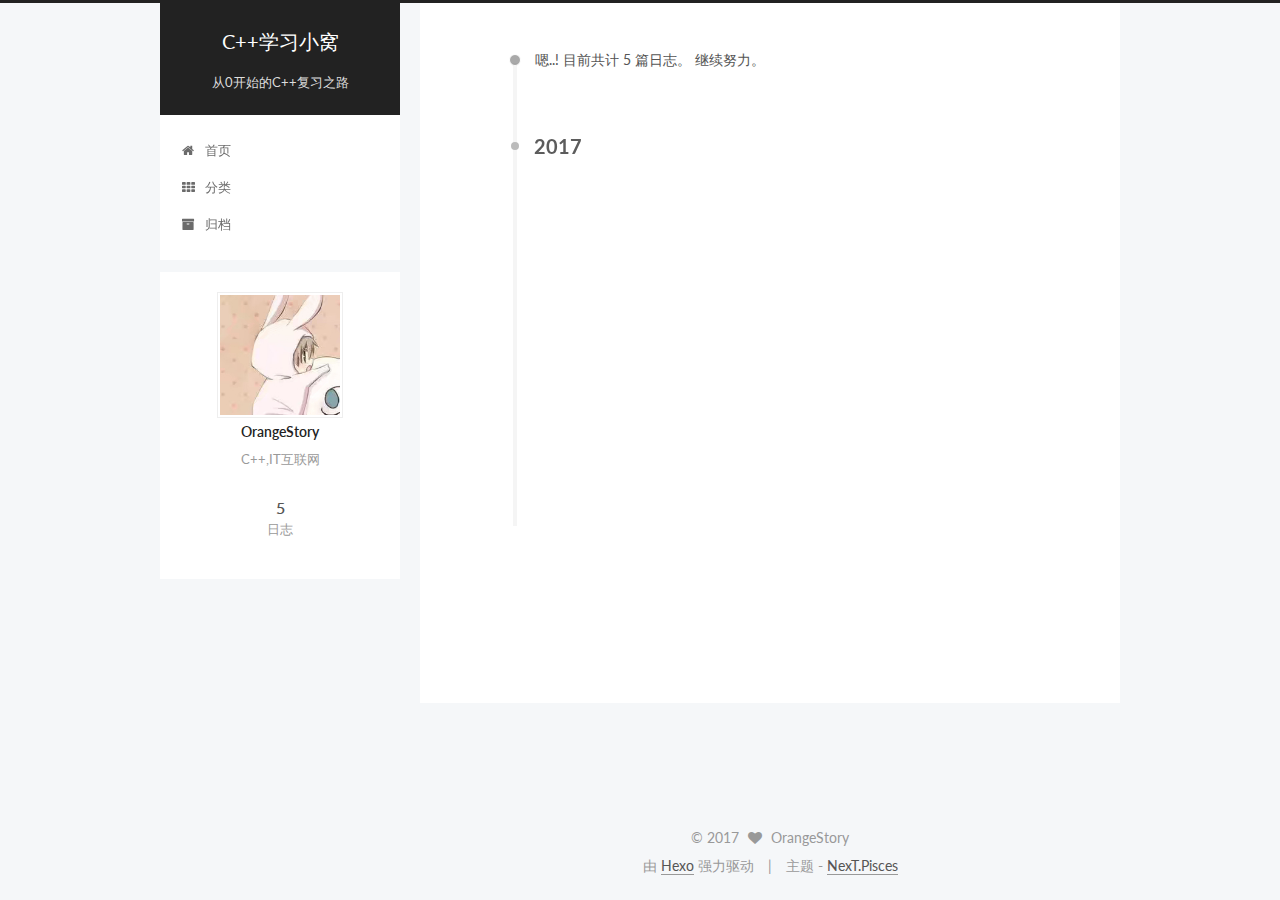
<file: archives/index.html>
<!doctype html>



  


<html class="theme-next pisces use-motion" lang="zh-Hans">
<head>
  <meta charset="UTF-8"/>
<meta http-equiv="X-UA-Compatible" content="IE=edge" />
<meta name="viewport" content="width=device-width, initial-scale=1, maximum-scale=1"/>



<meta http-equiv="Cache-Control" content="no-transform" />
<meta http-equiv="Cache-Control" content="no-siteapp" />















  
  
  <link href="/lib/fancybox/source/jquery.fancybox.css?v=2.1.5" rel="stylesheet" type="text/css" />




  
  
  
  

  
    
    
  

  

  

  

  

  
    
    
    <link href="//fonts.googleapis.com/css?family=Lato:300,300italic,400,400italic,700,700italic&subset=latin,latin-ext" rel="stylesheet" type="text/css">
  






<link href="/lib/font-awesome/css/font-awesome.min.css?v=4.6.2" rel="stylesheet" type="text/css" />

<link href="/css/main.css?v=5.1.0" rel="stylesheet" type="text/css" />


  <meta name="keywords" content="Hexo, NexT" />








  <link rel="shortcut icon" type="image/x-icon" href="/favicon.ico?v=5.1.0" />






<meta name="description" content="C++,IT互联网">
<meta property="og:type" content="website">
<meta property="og:title" content="C++学习小窝">
<meta property="og:url" content="http://Orange.github.io/archives/index.html">
<meta property="og:site_name" content="C++学习小窝">
<meta property="og:description" content="C++,IT互联网">
<meta name="twitter:card" content="summary">
<meta name="twitter:title" content="C++学习小窝">
<meta name="twitter:description" content="C++,IT互联网">



<script type="text/javascript" id="hexo.configurations">
  var NexT = window.NexT || {};
  var CONFIG = {
    root: '/',
    scheme: 'Pisces',
    sidebar: {"position":"left","display":"always","offset":12,"offset_float":0,"b2t":false,"scrollpercent":false},
    fancybox: true,
    motion: true,
    duoshuo: {
      userId: '0',
      author: '博主'
    },
    algolia: {
      applicationID: '',
      apiKey: '',
      indexName: '',
      hits: {"per_page":10},
      labels: {"input_placeholder":"Search for Posts","hits_empty":"We didn't find any results for the search: ${query}","hits_stats":"${hits} results found in ${time} ms"}
    }
  };
</script>



  <link rel="canonical" href="http://Orange.github.io/archives/"/>





  <title> 归档 | C++学习小窝 </title>
</head>

<body itemscope itemtype="http://schema.org/WebPage" lang="zh-Hans">

  














  
  
    
  

  <div class="container sidebar-position-left  page-archive  ">
    <div class="headband"></div>

    <header id="header" class="header" itemscope itemtype="http://schema.org/WPHeader">
      <div class="header-inner"><div class="site-brand-wrapper">
  <div class="site-meta ">
    

    <div class="custom-logo-site-title">
      <a href="/"  class="brand" rel="start">
        <span class="logo-line-before"><i></i></span>
        <span class="site-title">C++学习小窝</span>
        <span class="logo-line-after"><i></i></span>
      </a>
    </div>
      
        <p class="site-subtitle">从0开始的C++复习之路</p>
      
  </div>

  <div class="site-nav-toggle">
    <button>
      <span class="btn-bar"></span>
      <span class="btn-bar"></span>
      <span class="btn-bar"></span>
    </button>
  </div>
</div>

<nav class="site-nav">
  

  
    <ul id="menu" class="menu">
      
        
        <li class="menu-item menu-item-home">
          <a href="/" rel="section">
            
              <i class="menu-item-icon fa fa-fw fa-home"></i> <br />
            
            首页
          </a>
        </li>
      
        
        <li class="menu-item menu-item-categories">
          <a href="/categories" rel="section">
            
              <i class="menu-item-icon fa fa-fw fa-th"></i> <br />
            
            分类
          </a>
        </li>
      
        
        <li class="menu-item menu-item-archives">
          <a href="/archives" rel="section">
            
              <i class="menu-item-icon fa fa-fw fa-archive"></i> <br />
            
            归档
          </a>
        </li>
      

      
    </ul>
  

  
</nav>



 </div>
    </header>

    <main id="main" class="main">
      <div class="main-inner">
        <div class="content-wrap">
          <div id="content" class="content">
            

  <section id="posts" class="posts-collapse">
    <span class="archive-move-on"></span>

    <span class="archive-page-counter">
      
      
      
        
      
      嗯..! 目前共计 5 篇日志。 继续努力。
    </span>

    

      
      
      

      
        
        <div class="collection-title">
          <h2 class="archive-year motion-element" id="archive-year-2017">2017</h2>
        </div>
      
      

      

  <article class="post post-type-normal" itemscope itemtype="http://schema.org/Article">
    <header class="post-header">

      <h1 class="post-title">
        
            <a class="post-title-link" href="/2017/07/17/PowerDesigner中的关系设置方法/" itemprop="url">
              
                <span itemprop="name">PowerDesigner的简单使用方法</span>
              
            </a>
        
      </h1>

      <div class="post-meta">
        <time class="post-time" itemprop="dateCreated"
              datetime="2017-07-17T14:46:35+08:00"
              content="2017-07-17" >
          07-17
        </time>
      </div>

    </header>
  </article>



    

      
      
      

      
      

      

  <article class="post post-type-normal" itemscope itemtype="http://schema.org/Article">
    <header class="post-header">

      <h1 class="post-title">
        
            <a class="post-title-link" href="/2017/06/26/c-常见的排序算法（不定期更新）/" itemprop="url">
              
                <span itemprop="name">c++常见的排序算法（不定期更新）</span>
              
            </a>
        
      </h1>

      <div class="post-meta">
        <time class="post-time" itemprop="dateCreated"
              datetime="2017-06-26T15:14:20+08:00"
              content="2017-06-26" >
          06-26
        </time>
      </div>

    </header>
  </article>



    

      
      
      

      
      

      

  <article class="post post-type-normal" itemscope itemtype="http://schema.org/Article">
    <header class="post-header">

      <h1 class="post-title">
        
            <a class="post-title-link" href="/2017/06/22/UML各类图形及画法（不定期更新）/" itemprop="url">
              
                <span itemprop="name">UML各类图形及画法（不定期更新）+可行性分析计算</span>
              
            </a>
        
      </h1>

      <div class="post-meta">
        <time class="post-time" itemprop="dateCreated"
              datetime="2017-06-22T13:59:18+08:00"
              content="2017-06-22" >
          06-22
        </time>
      </div>

    </header>
  </article>



    

      
      
      

      
      

      

  <article class="post post-type-normal" itemscope itemtype="http://schema.org/Article">
    <header class="post-header">

      <h1 class="post-title">
        
            <a class="post-title-link" href="/2017/06/14/MyFirst/" itemprop="url">
              
                <span itemprop="name">MyFirst</span>
              
            </a>
        
      </h1>

      <div class="post-meta">
        <time class="post-time" itemprop="dateCreated"
              datetime="2017-06-14T10:38:37+08:00"
              content="2017-06-14" >
          06-14
        </time>
      </div>

    </header>
  </article>



    

      
      
      

      
      

      

  <article class="post post-type-normal" itemscope itemtype="http://schema.org/Article">
    <header class="post-header">

      <h1 class="post-title">
        
            <a class="post-title-link" href="/2017/06/14/hello-world/" itemprop="url">
              
                <span itemprop="name">Hello World</span>
              
            </a>
        
      </h1>

      <div class="post-meta">
        <time class="post-time" itemprop="dateCreated"
              datetime="2017-06-14T08:30:51+08:00"
              content="2017-06-14" >
          06-14
        </time>
      </div>

    </header>
  </article>



    

  </section>

  



          </div>
          


          

        </div>
        
          
  
  <div class="sidebar-toggle">
    <div class="sidebar-toggle-line-wrap">
      <span class="sidebar-toggle-line sidebar-toggle-line-first"></span>
      <span class="sidebar-toggle-line sidebar-toggle-line-middle"></span>
      <span class="sidebar-toggle-line sidebar-toggle-line-last"></span>
    </div>
  </div>

  <aside id="sidebar" class="sidebar">
    <div class="sidebar-inner">

      

      

      <section class="site-overview sidebar-panel sidebar-panel-active">
        <div class="site-author motion-element" itemprop="author" itemscope itemtype="http://schema.org/Person">
          <img class="site-author-image" itemprop="image"
               src="/images/touxiang.png"
               alt="OrangeStory" />
          <p class="site-author-name" itemprop="name">OrangeStory</p>
           
              <p class="site-description motion-element" itemprop="description">C++,IT互联网</p>
          
        </div>
        <nav class="site-state motion-element">

          
            <div class="site-state-item site-state-posts">
              <a href="/archives">
                <span class="site-state-item-count">5</span>
                <span class="site-state-item-name">日志</span>
              </a>
            </div>
          

          

          

        </nav>

        

        <div class="links-of-author motion-element">
          
        </div>

        
        

        
        

        


      </section>

      

      

    </div>
  </aside>


        
      </div>
    </main>

    <footer id="footer" class="footer">
      <div class="footer-inner">
        <div class="copyright" >
  
  &copy; 
  <span itemprop="copyrightYear">2017</span>
  <span class="with-love">
    <i class="fa fa-heart"></i>
  </span>
  <span class="author" itemprop="copyrightHolder">OrangeStory</span>
</div>


<div class="powered-by">
  由 <a class="theme-link" href="https://hexo.io">Hexo</a> 强力驱动
</div>

<div class="theme-info">
  主题 -
  <a class="theme-link" href="https://github.com/iissnan/hexo-theme-next">
    NexT.Pisces
  </a>
</div>


        

        
      </div>
    </footer>

    
      <div class="back-to-top">
        <i class="fa fa-arrow-up"></i>
        
      </div>
    

  </div>

  

<script type="text/javascript">
  if (Object.prototype.toString.call(window.Promise) !== '[object Function]') {
    window.Promise = null;
  }
</script>









  






  
  <script type="text/javascript" src="/lib/jquery/index.js?v=2.1.3"></script>

  
  <script type="text/javascript" src="/lib/fastclick/lib/fastclick.min.js?v=1.0.6"></script>

  
  <script type="text/javascript" src="/lib/jquery_lazyload/jquery.lazyload.js?v=1.9.7"></script>

  
  <script type="text/javascript" src="/lib/velocity/velocity.min.js?v=1.2.1"></script>

  
  <script type="text/javascript" src="/lib/velocity/velocity.ui.min.js?v=1.2.1"></script>

  
  <script type="text/javascript" src="/lib/fancybox/source/jquery.fancybox.pack.js?v=2.1.5"></script>


  


  <script type="text/javascript" src="/js/src/utils.js?v=5.1.0"></script>

  <script type="text/javascript" src="/js/src/motion.js?v=5.1.0"></script>



  
  


  <script type="text/javascript" src="/js/src/affix.js?v=5.1.0"></script>

  <script type="text/javascript" src="/js/src/schemes/pisces.js?v=5.1.0"></script>



  
  
    <script type="text/javascript" id="motion.page.archive">
      $('.archive-year').velocity('transition.slideLeftIn');
    </script>
  


  


  <script type="text/javascript" src="/js/src/bootstrap.js?v=5.1.0"></script>



  


  




	





  





  





  






  





  

  

  

  

</body>
</html>
</file>
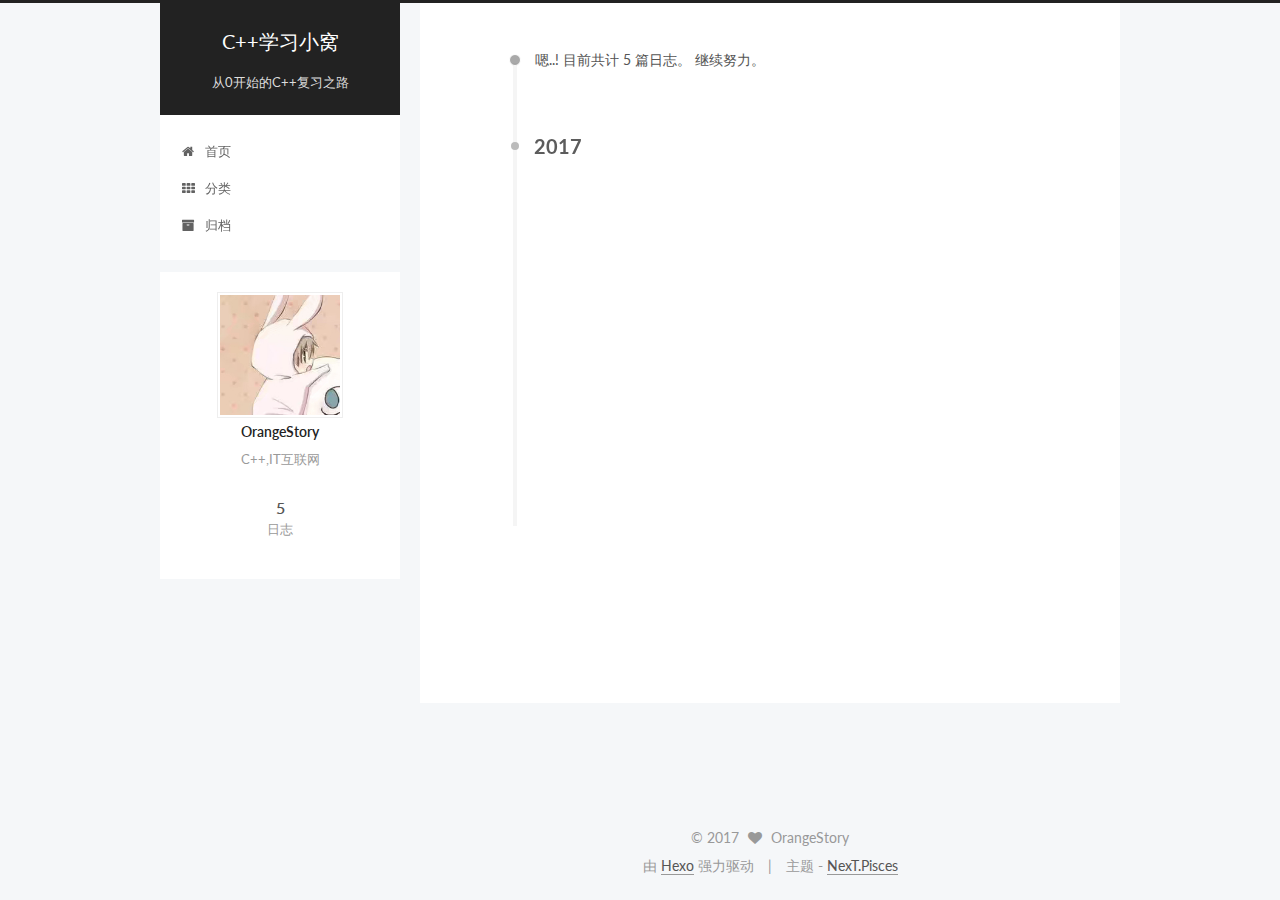
<file: archives/2017/index.html>
<!doctype html>



  


<html class="theme-next pisces use-motion" lang="zh-Hans">
<head>
  <meta charset="UTF-8"/>
<meta http-equiv="X-UA-Compatible" content="IE=edge" />
<meta name="viewport" content="width=device-width, initial-scale=1, maximum-scale=1"/>



<meta http-equiv="Cache-Control" content="no-transform" />
<meta http-equiv="Cache-Control" content="no-siteapp" />















  
  
  <link href="/lib/fancybox/source/jquery.fancybox.css?v=2.1.5" rel="stylesheet" type="text/css" />




  
  
  
  

  
    
    
  

  

  

  

  

  
    
    
    <link href="//fonts.googleapis.com/css?family=Lato:300,300italic,400,400italic,700,700italic&subset=latin,latin-ext" rel="stylesheet" type="text/css">
  






<link href="/lib/font-awesome/css/font-awesome.min.css?v=4.6.2" rel="stylesheet" type="text/css" />

<link href="/css/main.css?v=5.1.0" rel="stylesheet" type="text/css" />


  <meta name="keywords" content="Hexo, NexT" />








  <link rel="shortcut icon" type="image/x-icon" href="/favicon.ico?v=5.1.0" />






<meta name="description" content="C++,IT互联网">
<meta property="og:type" content="website">
<meta property="og:title" content="C++学习小窝">
<meta property="og:url" content="http://Orange.github.io/archives/2017/index.html">
<meta property="og:site_name" content="C++学习小窝">
<meta property="og:description" content="C++,IT互联网">
<meta name="twitter:card" content="summary">
<meta name="twitter:title" content="C++学习小窝">
<meta name="twitter:description" content="C++,IT互联网">



<script type="text/javascript" id="hexo.configurations">
  var NexT = window.NexT || {};
  var CONFIG = {
    root: '/',
    scheme: 'Pisces',
    sidebar: {"position":"left","display":"always","offset":12,"offset_float":0,"b2t":false,"scrollpercent":false},
    fancybox: true,
    motion: true,
    duoshuo: {
      userId: '0',
      author: '博主'
    },
    algolia: {
      applicationID: '',
      apiKey: '',
      indexName: '',
      hits: {"per_page":10},
      labels: {"input_placeholder":"Search for Posts","hits_empty":"We didn't find any results for the search: ${query}","hits_stats":"${hits} results found in ${time} ms"}
    }
  };
</script>



  <link rel="canonical" href="http://Orange.github.io/archives/2017/"/>





  <title> 归档 | C++学习小窝 </title>
</head>

<body itemscope itemtype="http://schema.org/WebPage" lang="zh-Hans">

  














  
  
    
  

  <div class="container sidebar-position-left  page-archive  ">
    <div class="headband"></div>

    <header id="header" class="header" itemscope itemtype="http://schema.org/WPHeader">
      <div class="header-inner"><div class="site-brand-wrapper">
  <div class="site-meta ">
    

    <div class="custom-logo-site-title">
      <a href="/"  class="brand" rel="start">
        <span class="logo-line-before"><i></i></span>
        <span class="site-title">C++学习小窝</span>
        <span class="logo-line-after"><i></i></span>
      </a>
    </div>
      
        <p class="site-subtitle">从0开始的C++复习之路</p>
      
  </div>

  <div class="site-nav-toggle">
    <button>
      <span class="btn-bar"></span>
      <span class="btn-bar"></span>
      <span class="btn-bar"></span>
    </button>
  </div>
</div>

<nav class="site-nav">
  

  
    <ul id="menu" class="menu">
      
        
        <li class="menu-item menu-item-home">
          <a href="/" rel="section">
            
              <i class="menu-item-icon fa fa-fw fa-home"></i> <br />
            
            首页
          </a>
        </li>
      
        
        <li class="menu-item menu-item-categories">
          <a href="/categories" rel="section">
            
              <i class="menu-item-icon fa fa-fw fa-th"></i> <br />
            
            分类
          </a>
        </li>
      
        
        <li class="menu-item menu-item-archives">
          <a href="/archives" rel="section">
            
              <i class="menu-item-icon fa fa-fw fa-archive"></i> <br />
            
            归档
          </a>
        </li>
      

      
    </ul>
  

  
</nav>



 </div>
    </header>

    <main id="main" class="main">
      <div class="main-inner">
        <div class="content-wrap">
          <div id="content" class="content">
            

  <section id="posts" class="posts-collapse">
    <span class="archive-move-on"></span>

    <span class="archive-page-counter">
      
      
      
        
      
      嗯..! 目前共计 5 篇日志。 继续努力。
    </span>

    

      
      
      

      
        
        <div class="collection-title">
          <h2 class="archive-year motion-element" id="archive-year-2017">2017</h2>
        </div>
      
      

      

  <article class="post post-type-normal" itemscope itemtype="http://schema.org/Article">
    <header class="post-header">

      <h1 class="post-title">
        
            <a class="post-title-link" href="/2017/07/17/PowerDesigner中的关系设置方法/" itemprop="url">
              
                <span itemprop="name">PowerDesigner的简单使用方法</span>
              
            </a>
        
      </h1>

      <div class="post-meta">
        <time class="post-time" itemprop="dateCreated"
              datetime="2017-07-17T14:46:35+08:00"
              content="2017-07-17" >
          07-17
        </time>
      </div>

    </header>
  </article>



    

      
      
      

      
      

      

  <article class="post post-type-normal" itemscope itemtype="http://schema.org/Article">
    <header class="post-header">

      <h1 class="post-title">
        
            <a class="post-title-link" href="/2017/06/26/c-常见的排序算法（不定期更新）/" itemprop="url">
              
                <span itemprop="name">c++常见的排序算法（不定期更新）</span>
              
            </a>
        
      </h1>

      <div class="post-meta">
        <time class="post-time" itemprop="dateCreated"
              datetime="2017-06-26T15:14:20+08:00"
              content="2017-06-26" >
          06-26
        </time>
      </div>

    </header>
  </article>



    

      
      
      

      
      

      

  <article class="post post-type-normal" itemscope itemtype="http://schema.org/Article">
    <header class="post-header">

      <h1 class="post-title">
        
            <a class="post-title-link" href="/2017/06/22/UML各类图形及画法（不定期更新）/" itemprop="url">
              
                <span itemprop="name">UML各类图形及画法（不定期更新）+可行性分析计算</span>
              
            </a>
        
      </h1>

      <div class="post-meta">
        <time class="post-time" itemprop="dateCreated"
              datetime="2017-06-22T13:59:18+08:00"
              content="2017-06-22" >
          06-22
        </time>
      </div>

    </header>
  </article>



    

      
      
      

      
      

      

  <article class="post post-type-normal" itemscope itemtype="http://schema.org/Article">
    <header class="post-header">

      <h1 class="post-title">
        
            <a class="post-title-link" href="/2017/06/14/MyFirst/" itemprop="url">
              
                <span itemprop="name">MyFirst</span>
              
            </a>
        
      </h1>

      <div class="post-meta">
        <time class="post-time" itemprop="dateCreated"
              datetime="2017-06-14T10:38:37+08:00"
              content="2017-06-14" >
          06-14
        </time>
      </div>

    </header>
  </article>



    

      
      
      

      
      

      

  <article class="post post-type-normal" itemscope itemtype="http://schema.org/Article">
    <header class="post-header">

      <h1 class="post-title">
        
            <a class="post-title-link" href="/2017/06/14/hello-world/" itemprop="url">
              
                <span itemprop="name">Hello World</span>
              
            </a>
        
      </h1>

      <div class="post-meta">
        <time class="post-time" itemprop="dateCreated"
              datetime="2017-06-14T08:30:51+08:00"
              content="2017-06-14" >
          06-14
        </time>
      </div>

    </header>
  </article>



    

  </section>

  



          </div>
          


          

        </div>
        
          
  
  <div class="sidebar-toggle">
    <div class="sidebar-toggle-line-wrap">
      <span class="sidebar-toggle-line sidebar-toggle-line-first"></span>
      <span class="sidebar-toggle-line sidebar-toggle-line-middle"></span>
      <span class="sidebar-toggle-line sidebar-toggle-line-last"></span>
    </div>
  </div>

  <aside id="sidebar" class="sidebar">
    <div class="sidebar-inner">

      

      

      <section class="site-overview sidebar-panel sidebar-panel-active">
        <div class="site-author motion-element" itemprop="author" itemscope itemtype="http://schema.org/Person">
          <img class="site-author-image" itemprop="image"
               src="/images/touxiang.png"
               alt="OrangeStory" />
          <p class="site-author-name" itemprop="name">OrangeStory</p>
           
              <p class="site-description motion-element" itemprop="description">C++,IT互联网</p>
          
        </div>
        <nav class="site-state motion-element">

          
            <div class="site-state-item site-state-posts">
              <a href="/archives">
                <span class="site-state-item-count">5</span>
                <span class="site-state-item-name">日志</span>
              </a>
            </div>
          

          

          

        </nav>

        

        <div class="links-of-author motion-element">
          
        </div>

        
        

        
        

        


      </section>

      

      

    </div>
  </aside>


        
      </div>
    </main>

    <footer id="footer" class="footer">
      <div class="footer-inner">
        <div class="copyright" >
  
  &copy; 
  <span itemprop="copyrightYear">2017</span>
  <span class="with-love">
    <i class="fa fa-heart"></i>
  </span>
  <span class="author" itemprop="copyrightHolder">OrangeStory</span>
</div>


<div class="powered-by">
  由 <a class="theme-link" href="https://hexo.io">Hexo</a> 强力驱动
</div>

<div class="theme-info">
  主题 -
  <a class="theme-link" href="https://github.com/iissnan/hexo-theme-next">
    NexT.Pisces
  </a>
</div>


        

        
      </div>
    </footer>

    
      <div class="back-to-top">
        <i class="fa fa-arrow-up"></i>
        
      </div>
    

  </div>

  

<script type="text/javascript">
  if (Object.prototype.toString.call(window.Promise) !== '[object Function]') {
    window.Promise = null;
  }
</script>









  






  
  <script type="text/javascript" src="/lib/jquery/index.js?v=2.1.3"></script>

  
  <script type="text/javascript" src="/lib/fastclick/lib/fastclick.min.js?v=1.0.6"></script>

  
  <script type="text/javascript" src="/lib/jquery_lazyload/jquery.lazyload.js?v=1.9.7"></script>

  
  <script type="text/javascript" src="/lib/velocity/velocity.min.js?v=1.2.1"></script>

  
  <script type="text/javascript" src="/lib/velocity/velocity.ui.min.js?v=1.2.1"></script>

  
  <script type="text/javascript" src="/lib/fancybox/source/jquery.fancybox.pack.js?v=2.1.5"></script>


  


  <script type="text/javascript" src="/js/src/utils.js?v=5.1.0"></script>

  <script type="text/javascript" src="/js/src/motion.js?v=5.1.0"></script>



  
  


  <script type="text/javascript" src="/js/src/affix.js?v=5.1.0"></script>

  <script type="text/javascript" src="/js/src/schemes/pisces.js?v=5.1.0"></script>



  
  
    <script type="text/javascript" id="motion.page.archive">
      $('.archive-year').velocity('transition.slideLeftIn');
    </script>
  


  


  <script type="text/javascript" src="/js/src/bootstrap.js?v=5.1.0"></script>



  


  




	





  





  





  






  





  

  

  

  

</body>
</html>
</file>
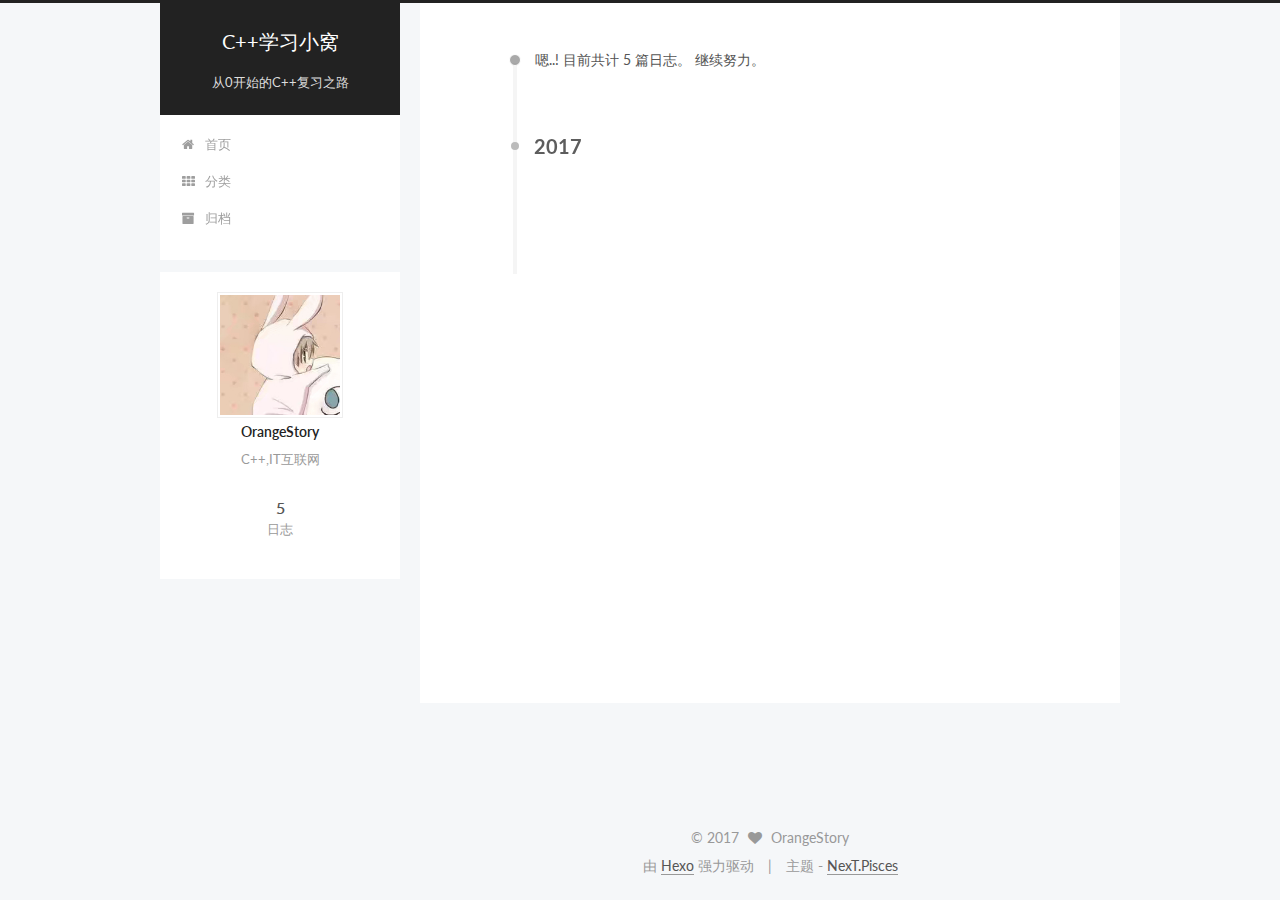
<file: archives/2017/07/index.html>
<!doctype html>



  


<html class="theme-next pisces use-motion" lang="zh-Hans">
<head>
  <meta charset="UTF-8"/>
<meta http-equiv="X-UA-Compatible" content="IE=edge" />
<meta name="viewport" content="width=device-width, initial-scale=1, maximum-scale=1"/>



<meta http-equiv="Cache-Control" content="no-transform" />
<meta http-equiv="Cache-Control" content="no-siteapp" />















  
  
  <link href="/lib/fancybox/source/jquery.fancybox.css?v=2.1.5" rel="stylesheet" type="text/css" />




  
  
  
  

  
    
    
  

  

  

  

  

  
    
    
    <link href="//fonts.googleapis.com/css?family=Lato:300,300italic,400,400italic,700,700italic&subset=latin,latin-ext" rel="stylesheet" type="text/css">
  






<link href="/lib/font-awesome/css/font-awesome.min.css?v=4.6.2" rel="stylesheet" type="text/css" />

<link href="/css/main.css?v=5.1.0" rel="stylesheet" type="text/css" />


  <meta name="keywords" content="Hexo, NexT" />








  <link rel="shortcut icon" type="image/x-icon" href="/favicon.ico?v=5.1.0" />






<meta name="description" content="C++,IT互联网">
<meta property="og:type" content="website">
<meta property="og:title" content="C++学习小窝">
<meta property="og:url" content="http://Orange.github.io/archives/2017/07/index.html">
<meta property="og:site_name" content="C++学习小窝">
<meta property="og:description" content="C++,IT互联网">
<meta name="twitter:card" content="summary">
<meta name="twitter:title" content="C++学习小窝">
<meta name="twitter:description" content="C++,IT互联网">



<script type="text/javascript" id="hexo.configurations">
  var NexT = window.NexT || {};
  var CONFIG = {
    root: '/',
    scheme: 'Pisces',
    sidebar: {"position":"left","display":"always","offset":12,"offset_float":0,"b2t":false,"scrollpercent":false},
    fancybox: true,
    motion: true,
    duoshuo: {
      userId: '0',
      author: '博主'
    },
    algolia: {
      applicationID: '',
      apiKey: '',
      indexName: '',
      hits: {"per_page":10},
      labels: {"input_placeholder":"Search for Posts","hits_empty":"We didn't find any results for the search: ${query}","hits_stats":"${hits} results found in ${time} ms"}
    }
  };
</script>



  <link rel="canonical" href="http://Orange.github.io/archives/2017/07/"/>





  <title> 归档 | C++学习小窝 </title>
</head>

<body itemscope itemtype="http://schema.org/WebPage" lang="zh-Hans">

  














  
  
    
  

  <div class="container sidebar-position-left  page-archive  ">
    <div class="headband"></div>

    <header id="header" class="header" itemscope itemtype="http://schema.org/WPHeader">
      <div class="header-inner"><div class="site-brand-wrapper">
  <div class="site-meta ">
    

    <div class="custom-logo-site-title">
      <a href="/"  class="brand" rel="start">
        <span class="logo-line-before"><i></i></span>
        <span class="site-title">C++学习小窝</span>
        <span class="logo-line-after"><i></i></span>
      </a>
    </div>
      
        <p class="site-subtitle">从0开始的C++复习之路</p>
      
  </div>

  <div class="site-nav-toggle">
    <button>
      <span class="btn-bar"></span>
      <span class="btn-bar"></span>
      <span class="btn-bar"></span>
    </button>
  </div>
</div>

<nav class="site-nav">
  

  
    <ul id="menu" class="menu">
      
        
        <li class="menu-item menu-item-home">
          <a href="/" rel="section">
            
              <i class="menu-item-icon fa fa-fw fa-home"></i> <br />
            
            首页
          </a>
        </li>
      
        
        <li class="menu-item menu-item-categories">
          <a href="/categories" rel="section">
            
              <i class="menu-item-icon fa fa-fw fa-th"></i> <br />
            
            分类
          </a>
        </li>
      
        
        <li class="menu-item menu-item-archives">
          <a href="/archives" rel="section">
            
              <i class="menu-item-icon fa fa-fw fa-archive"></i> <br />
            
            归档
          </a>
        </li>
      

      
    </ul>
  

  
</nav>



 </div>
    </header>

    <main id="main" class="main">
      <div class="main-inner">
        <div class="content-wrap">
          <div id="content" class="content">
            

  <section id="posts" class="posts-collapse">
    <span class="archive-move-on"></span>

    <span class="archive-page-counter">
      
      
      
        
      
      嗯..! 目前共计 5 篇日志。 继续努力。
    </span>

    

      
      
      

      
        
        <div class="collection-title">
          <h2 class="archive-year motion-element" id="archive-year-2017">2017</h2>
        </div>
      
      

      

  <article class="post post-type-normal" itemscope itemtype="http://schema.org/Article">
    <header class="post-header">

      <h1 class="post-title">
        
            <a class="post-title-link" href="/2017/07/17/PowerDesigner中的关系设置方法/" itemprop="url">
              
                <span itemprop="name">PowerDesigner的简单使用方法</span>
              
            </a>
        
      </h1>

      <div class="post-meta">
        <time class="post-time" itemprop="dateCreated"
              datetime="2017-07-17T14:46:35+08:00"
              content="2017-07-17" >
          07-17
        </time>
      </div>

    </header>
  </article>



    

  </section>

  



          </div>
          


          

        </div>
        
          
  
  <div class="sidebar-toggle">
    <div class="sidebar-toggle-line-wrap">
      <span class="sidebar-toggle-line sidebar-toggle-line-first"></span>
      <span class="sidebar-toggle-line sidebar-toggle-line-middle"></span>
      <span class="sidebar-toggle-line sidebar-toggle-line-last"></span>
    </div>
  </div>

  <aside id="sidebar" class="sidebar">
    <div class="sidebar-inner">

      

      

      <section class="site-overview sidebar-panel sidebar-panel-active">
        <div class="site-author motion-element" itemprop="author" itemscope itemtype="http://schema.org/Person">
          <img class="site-author-image" itemprop="image"
               src="/images/touxiang.png"
               alt="OrangeStory" />
          <p class="site-author-name" itemprop="name">OrangeStory</p>
           
              <p class="site-description motion-element" itemprop="description">C++,IT互联网</p>
          
        </div>
        <nav class="site-state motion-element">

          
            <div class="site-state-item site-state-posts">
              <a href="/archives">
                <span class="site-state-item-count">5</span>
                <span class="site-state-item-name">日志</span>
              </a>
            </div>
          

          

          

        </nav>

        

        <div class="links-of-author motion-element">
          
        </div>

        
        

        
        

        


      </section>

      

      

    </div>
  </aside>


        
      </div>
    </main>

    <footer id="footer" class="footer">
      <div class="footer-inner">
        <div class="copyright" >
  
  &copy; 
  <span itemprop="copyrightYear">2017</span>
  <span class="with-love">
    <i class="fa fa-heart"></i>
  </span>
  <span class="author" itemprop="copyrightHolder">OrangeStory</span>
</div>


<div class="powered-by">
  由 <a class="theme-link" href="https://hexo.io">Hexo</a> 强力驱动
</div>

<div class="theme-info">
  主题 -
  <a class="theme-link" href="https://github.com/iissnan/hexo-theme-next">
    NexT.Pisces
  </a>
</div>


        

        
      </div>
    </footer>

    
      <div class="back-to-top">
        <i class="fa fa-arrow-up"></i>
        
      </div>
    

  </div>

  

<script type="text/javascript">
  if (Object.prototype.toString.call(window.Promise) !== '[object Function]') {
    window.Promise = null;
  }
</script>









  






  
  <script type="text/javascript" src="/lib/jquery/index.js?v=2.1.3"></script>

  
  <script type="text/javascript" src="/lib/fastclick/lib/fastclick.min.js?v=1.0.6"></script>

  
  <script type="text/javascript" src="/lib/jquery_lazyload/jquery.lazyload.js?v=1.9.7"></script>

  
  <script type="text/javascript" src="/lib/velocity/velocity.min.js?v=1.2.1"></script>

  
  <script type="text/javascript" src="/lib/velocity/velocity.ui.min.js?v=1.2.1"></script>

  
  <script type="text/javascript" src="/lib/fancybox/source/jquery.fancybox.pack.js?v=2.1.5"></script>


  


  <script type="text/javascript" src="/js/src/utils.js?v=5.1.0"></script>

  <script type="text/javascript" src="/js/src/motion.js?v=5.1.0"></script>



  
  


  <script type="text/javascript" src="/js/src/affix.js?v=5.1.0"></script>

  <script type="text/javascript" src="/js/src/schemes/pisces.js?v=5.1.0"></script>



  
  
    <script type="text/javascript" id="motion.page.archive">
      $('.archive-year').velocity('transition.slideLeftIn');
    </script>
  


  


  <script type="text/javascript" src="/js/src/bootstrap.js?v=5.1.0"></script>



  


  




	





  





  





  






  





  

  

  

  

</body>
</html>
</file>
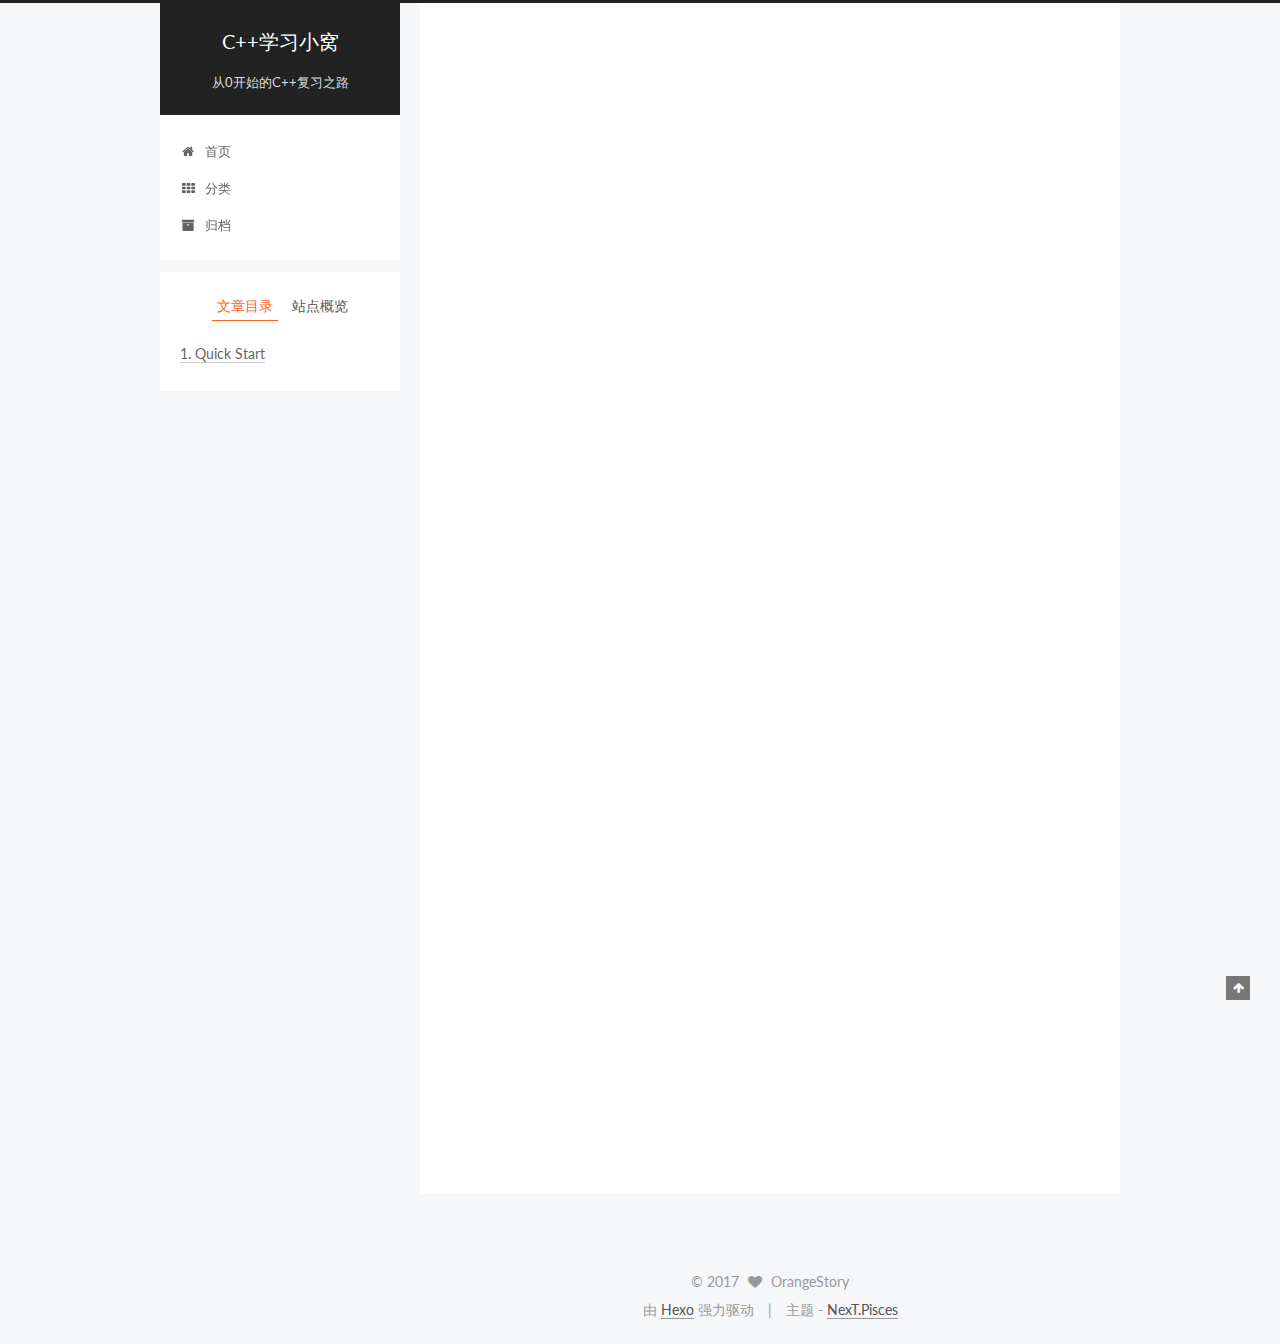
<file: 2017/06/14/hello-world/index.html>
<!doctype html>



  


<html class="theme-next pisces use-motion" lang="zh-Hans">
<head>
  <meta charset="UTF-8"/>
<meta http-equiv="X-UA-Compatible" content="IE=edge" />
<meta name="viewport" content="width=device-width, initial-scale=1, maximum-scale=1"/>



<meta http-equiv="Cache-Control" content="no-transform" />
<meta http-equiv="Cache-Control" content="no-siteapp" />















  
  
  <link href="/lib/fancybox/source/jquery.fancybox.css?v=2.1.5" rel="stylesheet" type="text/css" />




  
  
  
  

  
    
    
  

  

  

  

  

  
    
    
    <link href="//fonts.googleapis.com/css?family=Lato:300,300italic,400,400italic,700,700italic&subset=latin,latin-ext" rel="stylesheet" type="text/css">
  






<link href="/lib/font-awesome/css/font-awesome.min.css?v=4.6.2" rel="stylesheet" type="text/css" />

<link href="/css/main.css?v=5.1.0" rel="stylesheet" type="text/css" />


  <meta name="keywords" content="Hexo, NexT" />








  <link rel="shortcut icon" type="image/x-icon" href="/favicon.ico?v=5.1.0" />






<meta name="description" content="Welcome to Hexo! This is your very first post. Check documentation for more info. If you get any problems when using Hexo, you can find the answer in troubleshooting or you can ask me on GitHub. Quick">
<meta property="og:type" content="article">
<meta property="og:title" content="Hello World">
<meta property="og:url" content="http://Orange.github.io/2017/06/14/hello-world/index.html">
<meta property="og:site_name" content="C++学习小窝">
<meta property="og:description" content="Welcome to Hexo! This is your very first post. Check documentation for more info. If you get any problems when using Hexo, you can find the answer in troubleshooting or you can ask me on GitHub. Quick">
<meta property="og:updated_time" content="2017-06-22T06:06:00.847Z">
<meta name="twitter:card" content="summary">
<meta name="twitter:title" content="Hello World">
<meta name="twitter:description" content="Welcome to Hexo! This is your very first post. Check documentation for more info. If you get any problems when using Hexo, you can find the answer in troubleshooting or you can ask me on GitHub. Quick">



<script type="text/javascript" id="hexo.configurations">
  var NexT = window.NexT || {};
  var CONFIG = {
    root: '/',
    scheme: 'Pisces',
    sidebar: {"position":"left","display":"always","offset":12,"offset_float":0,"b2t":false,"scrollpercent":false},
    fancybox: true,
    motion: true,
    duoshuo: {
      userId: '0',
      author: '博主'
    },
    algolia: {
      applicationID: '',
      apiKey: '',
      indexName: '',
      hits: {"per_page":10},
      labels: {"input_placeholder":"Search for Posts","hits_empty":"We didn't find any results for the search: ${query}","hits_stats":"${hits} results found in ${time} ms"}
    }
  };
</script>



  <link rel="canonical" href="http://Orange.github.io/2017/06/14/hello-world/"/>





  <title> Hello World | C++学习小窝 </title>
</head>

<body itemscope itemtype="http://schema.org/WebPage" lang="zh-Hans">

  














  
  
    
  

  <div class="container sidebar-position-left page-post-detail ">
    <div class="headband"></div>

    <header id="header" class="header" itemscope itemtype="http://schema.org/WPHeader">
      <div class="header-inner"><div class="site-brand-wrapper">
  <div class="site-meta ">
    

    <div class="custom-logo-site-title">
      <a href="/"  class="brand" rel="start">
        <span class="logo-line-before"><i></i></span>
        <span class="site-title">C++学习小窝</span>
        <span class="logo-line-after"><i></i></span>
      </a>
    </div>
      
        <p class="site-subtitle">从0开始的C++复习之路</p>
      
  </div>

  <div class="site-nav-toggle">
    <button>
      <span class="btn-bar"></span>
      <span class="btn-bar"></span>
      <span class="btn-bar"></span>
    </button>
  </div>
</div>

<nav class="site-nav">
  

  
    <ul id="menu" class="menu">
      
        
        <li class="menu-item menu-item-home">
          <a href="/" rel="section">
            
              <i class="menu-item-icon fa fa-fw fa-home"></i> <br />
            
            首页
          </a>
        </li>
      
        
        <li class="menu-item menu-item-categories">
          <a href="/categories" rel="section">
            
              <i class="menu-item-icon fa fa-fw fa-th"></i> <br />
            
            分类
          </a>
        </li>
      
        
        <li class="menu-item menu-item-archives">
          <a href="/archives" rel="section">
            
              <i class="menu-item-icon fa fa-fw fa-archive"></i> <br />
            
            归档
          </a>
        </li>
      

      
    </ul>
  

  
</nav>



 </div>
    </header>

    <main id="main" class="main">
      <div class="main-inner">
        <div class="content-wrap">
          <div id="content" class="content">
            

  <div id="posts" class="posts-expand">
    

  

  
  
  

  <article class="post post-type-normal " itemscope itemtype="http://schema.org/Article">
    <link itemprop="mainEntityOfPage" href="http://Orange.github.io/2017/06/14/hello-world/">

    <span hidden itemprop="author" itemscope itemtype="http://schema.org/Person">
      <meta itemprop="name" content="OrangeStory">
      <meta itemprop="description" content="">
      <meta itemprop="image" content="/images/touxiang.png">
    </span>

    <span hidden itemprop="publisher" itemscope itemtype="http://schema.org/Organization">
      <meta itemprop="name" content="C++学习小窝">
    </span>

    
      <header class="post-header">

        
        
          <h1 class="post-title" itemprop="name headline">
            
            
              
                Hello World
              
            
          </h1>
        

        <div class="post-meta">
          <span class="post-time">
            
              <span class="post-meta-item-icon">
                <i class="fa fa-calendar-o"></i>
              </span>
              
                <span class="post-meta-item-text">发表于</span>
              
              <time title="创建于" itemprop="dateCreated datePublished" datetime="2017-06-14T08:30:51+08:00">
                2017-06-14
              </time>
            

            

            
          </span>

          

          
            
          

          
          

          

          

          

        </div>
      </header>
    


    <div class="post-body" itemprop="articleBody">

      
      

      
        <p>Welcome to <a href="https://hexo.io/" target="_blank" rel="external">Hexo</a>! This is your very first post. Check <a href="https://hexo.io/docs/" target="_blank" rel="external">documentation</a> for more info. If you get any problems when using Hexo, you can find the answer in <a href="https://hexo.io/docs/troubleshooting.html" target="_blank" rel="external">troubleshooting</a> or you can ask me on <a href="https://github.com/hexojs/hexo/issues" target="_blank" rel="external">GitHub</a>.</p>
<h2 id="Quick-Start"><a href="#Quick-Start" class="headerlink" title="Quick Start"></a>Quick Start</h2><h3 id="Create-a-new-post"><a href="#Create-a-new-post" class="headerlink" title="Create a new post"></a>Create a new post</h3><figure class="highlight bash"><table><tr><td class="gutter"><pre><div class="line">1</div></pre></td><td class="code"><pre><div class="line">$ hexo new <span class="string">"My New Post"</span></div></pre></td></tr></table></figure>
<p>More info: <a href="https://hexo.io/docs/writing.html" target="_blank" rel="external">Writing</a></p>
<h3 id="Run-server"><a href="#Run-server" class="headerlink" title="Run server"></a>Run server</h3><figure class="highlight bash"><table><tr><td class="gutter"><pre><div class="line">1</div></pre></td><td class="code"><pre><div class="line">$ hexo server</div></pre></td></tr></table></figure>
<p>More info: <a href="https://hexo.io/docs/server.html" target="_blank" rel="external">Server</a></p>
<h3 id="Generate-static-files"><a href="#Generate-static-files" class="headerlink" title="Generate static files"></a>Generate static files</h3><figure class="highlight bash"><table><tr><td class="gutter"><pre><div class="line">1</div></pre></td><td class="code"><pre><div class="line">$ hexo generate</div></pre></td></tr></table></figure>
<p>More info: <a href="https://hexo.io/docs/generating.html" target="_blank" rel="external">Generating</a></p>
<h3 id="Deploy-to-remote-sites"><a href="#Deploy-to-remote-sites" class="headerlink" title="Deploy to remote sites"></a>Deploy to remote sites</h3><figure class="highlight bash"><table><tr><td class="gutter"><pre><div class="line">1</div></pre></td><td class="code"><pre><div class="line">$ hexo deploy</div></pre></td></tr></table></figure>
<p>More info: <a href="https://hexo.io/docs/deployment.html" target="_blank" rel="external">Deployment</a></p>

      
    </div>

    <div>
      
        

      
    </div>

    <div>
      
        

      
    </div>

    <div>
      
        

      
    </div>

    <footer class="post-footer">
      

      
        
      

      
        <div class="post-nav">
          <div class="post-nav-next post-nav-item">
            
          </div>

          <span class="post-nav-divider"></span>

          <div class="post-nav-prev post-nav-item">
            
              <a href="/2017/06/14/MyFirst/" rel="prev" title="MyFirst">
                MyFirst <i class="fa fa-chevron-right"></i>
              </a>
            
          </div>
        </div>
      

      
      
    </footer>
  </article>



    <div class="post-spread">
      
    </div>
  </div>


          </div>
          


          
  <div class="comments" id="comments">
    
  </div>


        </div>
        
          
  
  <div class="sidebar-toggle">
    <div class="sidebar-toggle-line-wrap">
      <span class="sidebar-toggle-line sidebar-toggle-line-first"></span>
      <span class="sidebar-toggle-line sidebar-toggle-line-middle"></span>
      <span class="sidebar-toggle-line sidebar-toggle-line-last"></span>
    </div>
  </div>

  <aside id="sidebar" class="sidebar">
    <div class="sidebar-inner">

      

      
        <ul class="sidebar-nav motion-element">
          <li class="sidebar-nav-toc sidebar-nav-active" data-target="post-toc-wrap" >
            文章目录
          </li>
          <li class="sidebar-nav-overview" data-target="site-overview">
            站点概览
          </li>
        </ul>
      

      <section class="site-overview sidebar-panel">
        <div class="site-author motion-element" itemprop="author" itemscope itemtype="http://schema.org/Person">
          <img class="site-author-image" itemprop="image"
               src="/images/touxiang.png"
               alt="OrangeStory" />
          <p class="site-author-name" itemprop="name">OrangeStory</p>
           
              <p class="site-description motion-element" itemprop="description">C++,IT互联网</p>
          
        </div>
        <nav class="site-state motion-element">

          
            <div class="site-state-item site-state-posts">
              <a href="/archives">
                <span class="site-state-item-count">5</span>
                <span class="site-state-item-name">日志</span>
              </a>
            </div>
          

          

          

        </nav>

        

        <div class="links-of-author motion-element">
          
        </div>

        
        

        
        

        


      </section>

      
      <!--noindex-->
        <section class="post-toc-wrap motion-element sidebar-panel sidebar-panel-active">
          <div class="post-toc">

            
              
            

            
              <div class="post-toc-content"><ol class="nav"><li class="nav-item nav-level-2"><a class="nav-link" href="#Quick-Start"><span class="nav-number">1.</span> <span class="nav-text">Quick Start</span></a><ol class="nav-child"><li class="nav-item nav-level-3"><a class="nav-link" href="#Create-a-new-post"><span class="nav-number">1.1.</span> <span class="nav-text">Create a new post</span></a></li><li class="nav-item nav-level-3"><a class="nav-link" href="#Run-server"><span class="nav-number">1.2.</span> <span class="nav-text">Run server</span></a></li><li class="nav-item nav-level-3"><a class="nav-link" href="#Generate-static-files"><span class="nav-number">1.3.</span> <span class="nav-text">Generate static files</span></a></li><li class="nav-item nav-level-3"><a class="nav-link" href="#Deploy-to-remote-sites"><span class="nav-number">1.4.</span> <span class="nav-text">Deploy to remote sites</span></a></li></ol></li></ol></div>
            

          </div>
        </section>
      <!--/noindex-->
      

      

    </div>
  </aside>


        
      </div>
    </main>

    <footer id="footer" class="footer">
      <div class="footer-inner">
        <div class="copyright" >
  
  &copy; 
  <span itemprop="copyrightYear">2017</span>
  <span class="with-love">
    <i class="fa fa-heart"></i>
  </span>
  <span class="author" itemprop="copyrightHolder">OrangeStory</span>
</div>


<div class="powered-by">
  由 <a class="theme-link" href="https://hexo.io">Hexo</a> 强力驱动
</div>

<div class="theme-info">
  主题 -
  <a class="theme-link" href="https://github.com/iissnan/hexo-theme-next">
    NexT.Pisces
  </a>
</div>


        

        
      </div>
    </footer>

    
      <div class="back-to-top">
        <i class="fa fa-arrow-up"></i>
        
      </div>
    

  </div>

  

<script type="text/javascript">
  if (Object.prototype.toString.call(window.Promise) !== '[object Function]') {
    window.Promise = null;
  }
</script>









  






  
  <script type="text/javascript" src="/lib/jquery/index.js?v=2.1.3"></script>

  
  <script type="text/javascript" src="/lib/fastclick/lib/fastclick.min.js?v=1.0.6"></script>

  
  <script type="text/javascript" src="/lib/jquery_lazyload/jquery.lazyload.js?v=1.9.7"></script>

  
  <script type="text/javascript" src="/lib/velocity/velocity.min.js?v=1.2.1"></script>

  
  <script type="text/javascript" src="/lib/velocity/velocity.ui.min.js?v=1.2.1"></script>

  
  <script type="text/javascript" src="/lib/fancybox/source/jquery.fancybox.pack.js?v=2.1.5"></script>


  


  <script type="text/javascript" src="/js/src/utils.js?v=5.1.0"></script>

  <script type="text/javascript" src="/js/src/motion.js?v=5.1.0"></script>



  
  


  <script type="text/javascript" src="/js/src/affix.js?v=5.1.0"></script>

  <script type="text/javascript" src="/js/src/schemes/pisces.js?v=5.1.0"></script>



  
  <script type="text/javascript" src="/js/src/scrollspy.js?v=5.1.0"></script>
<script type="text/javascript" src="/js/src/post-details.js?v=5.1.0"></script>



  


  <script type="text/javascript" src="/js/src/bootstrap.js?v=5.1.0"></script>



  


  




	





  





  





  






  





  

  

  

  

</body>
</html>
</file>
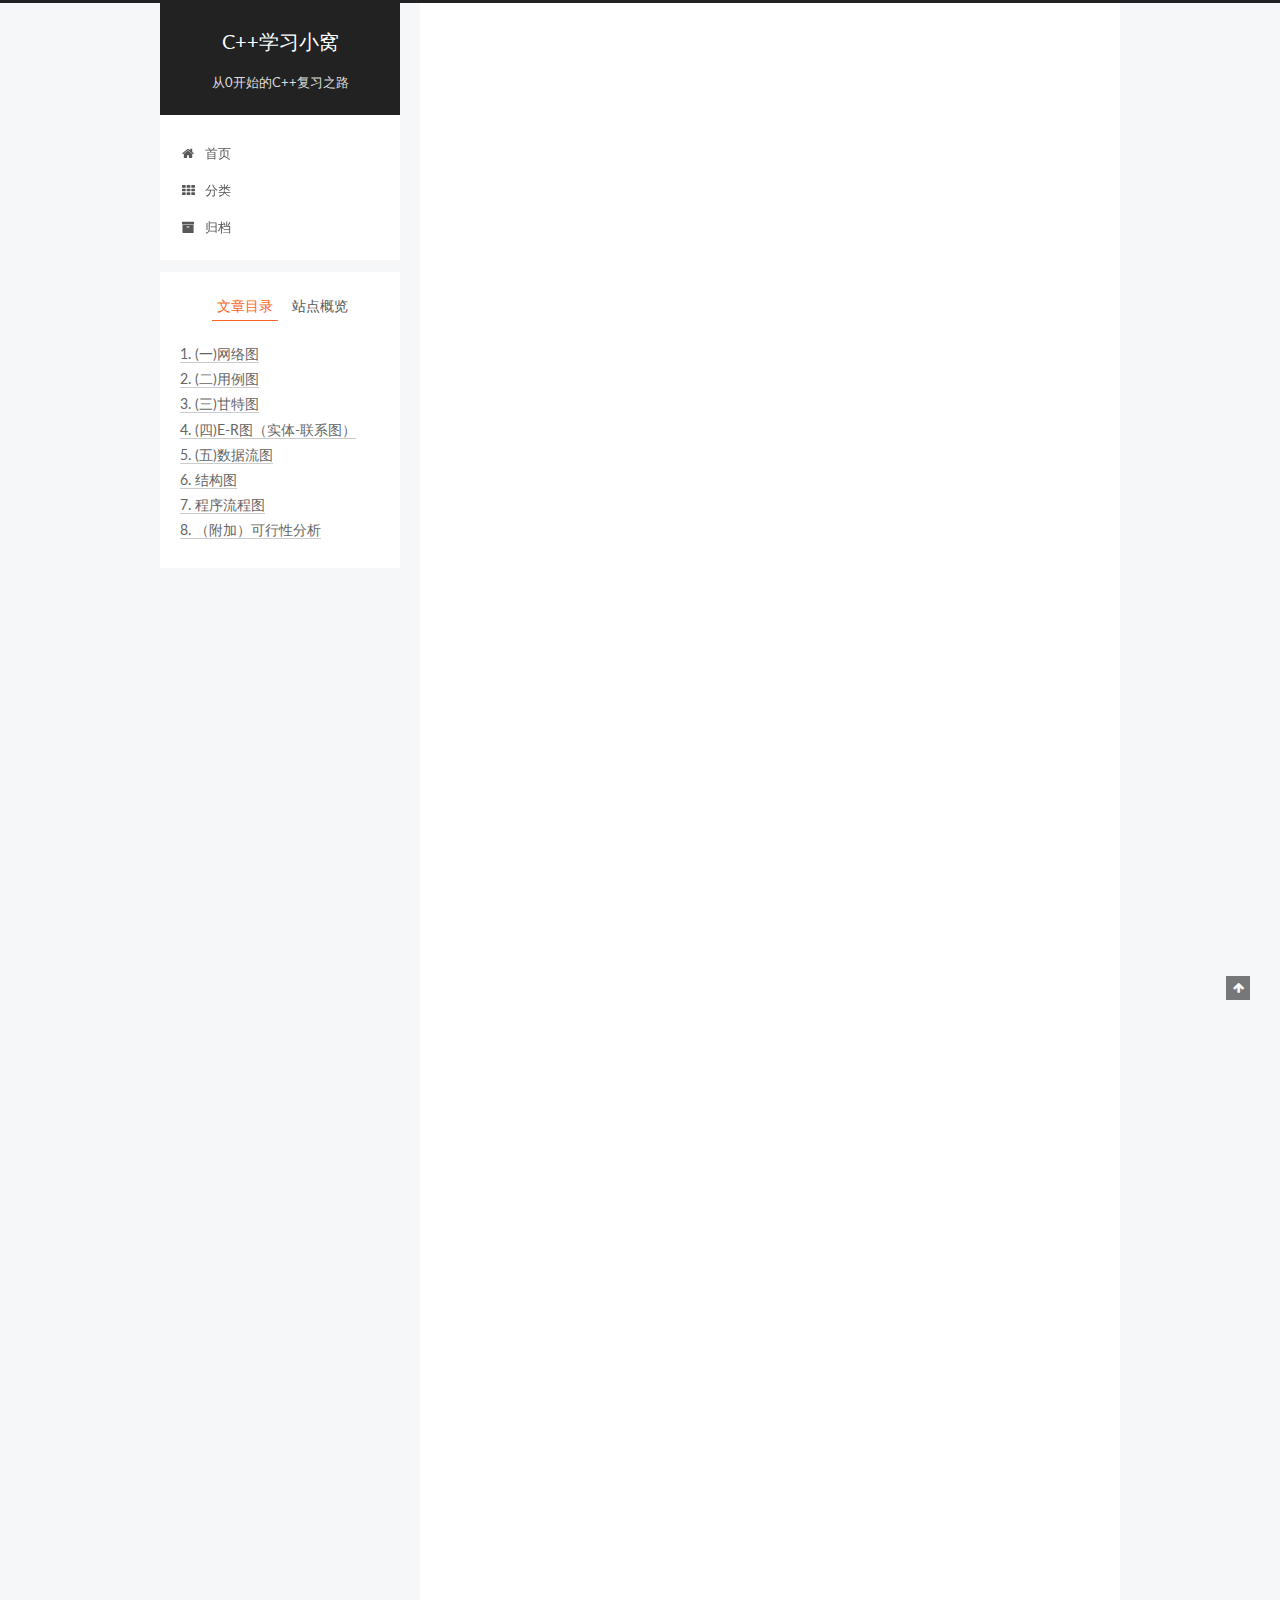
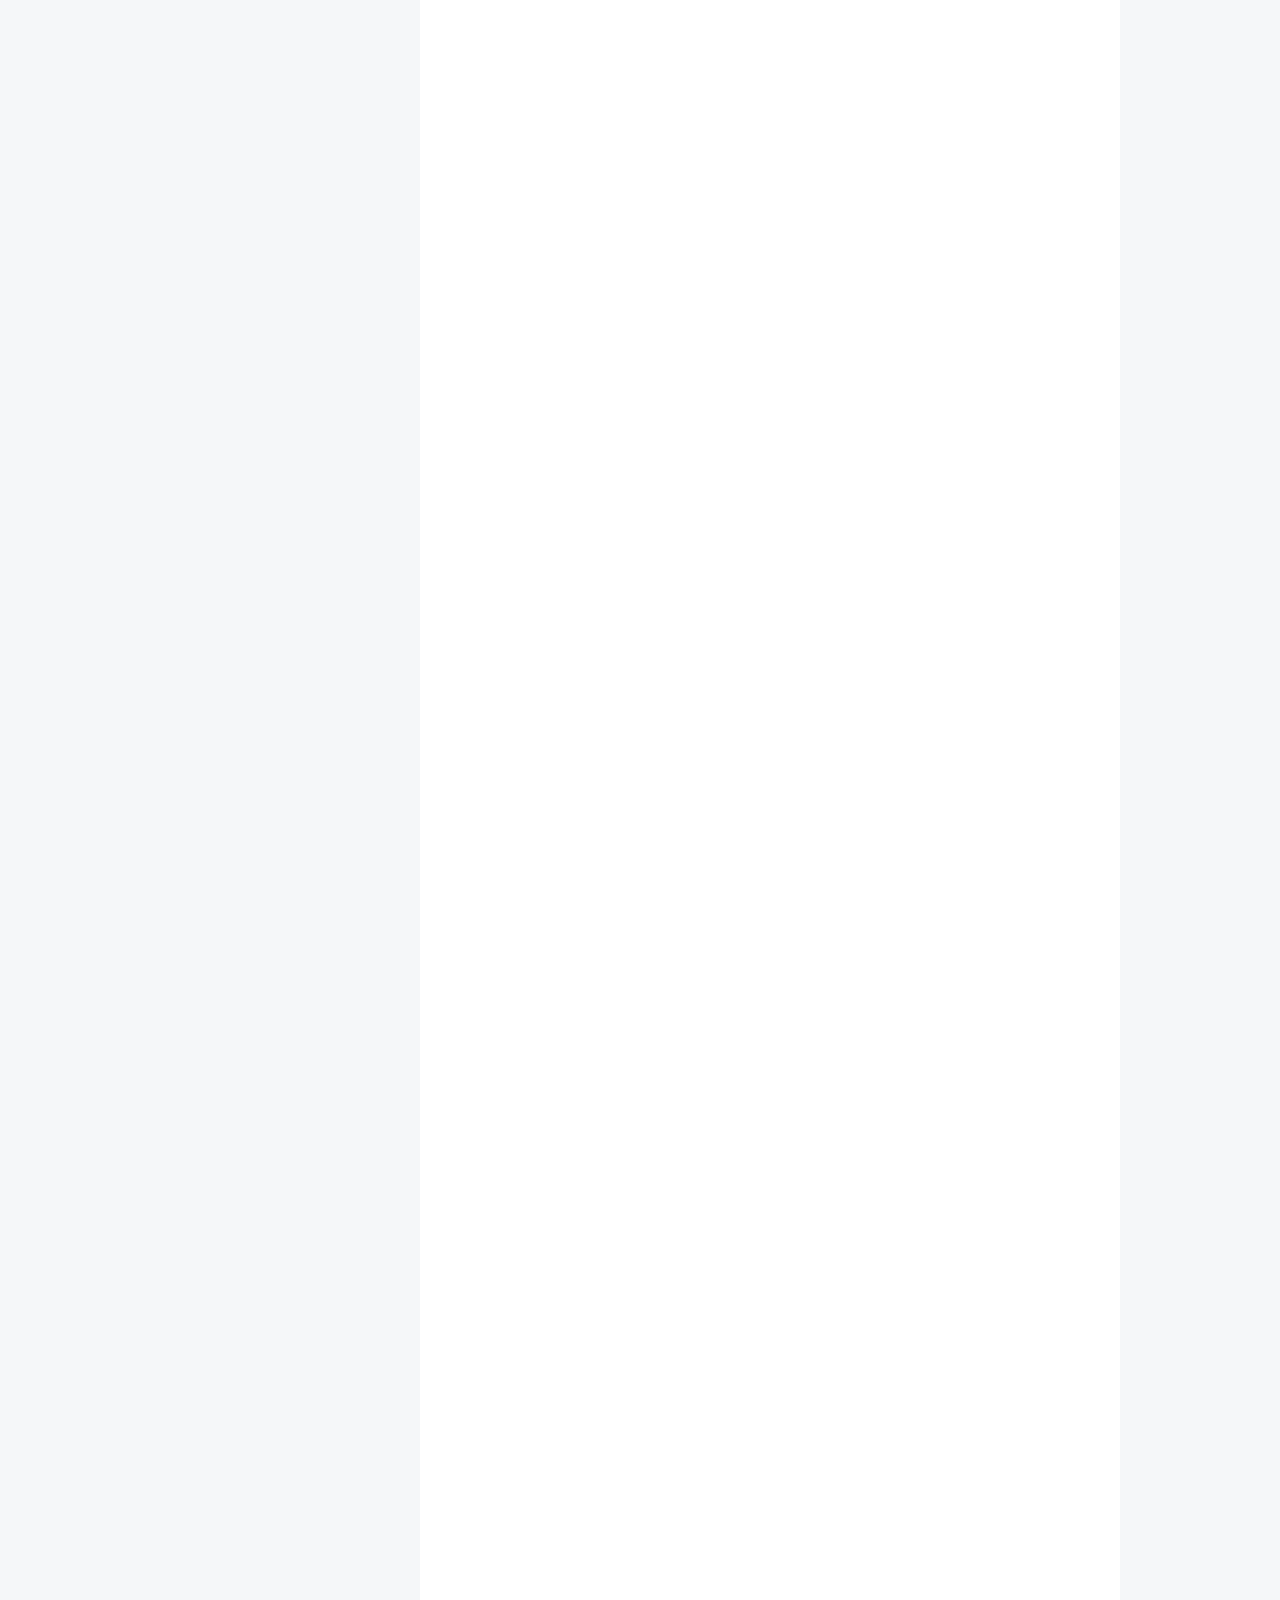
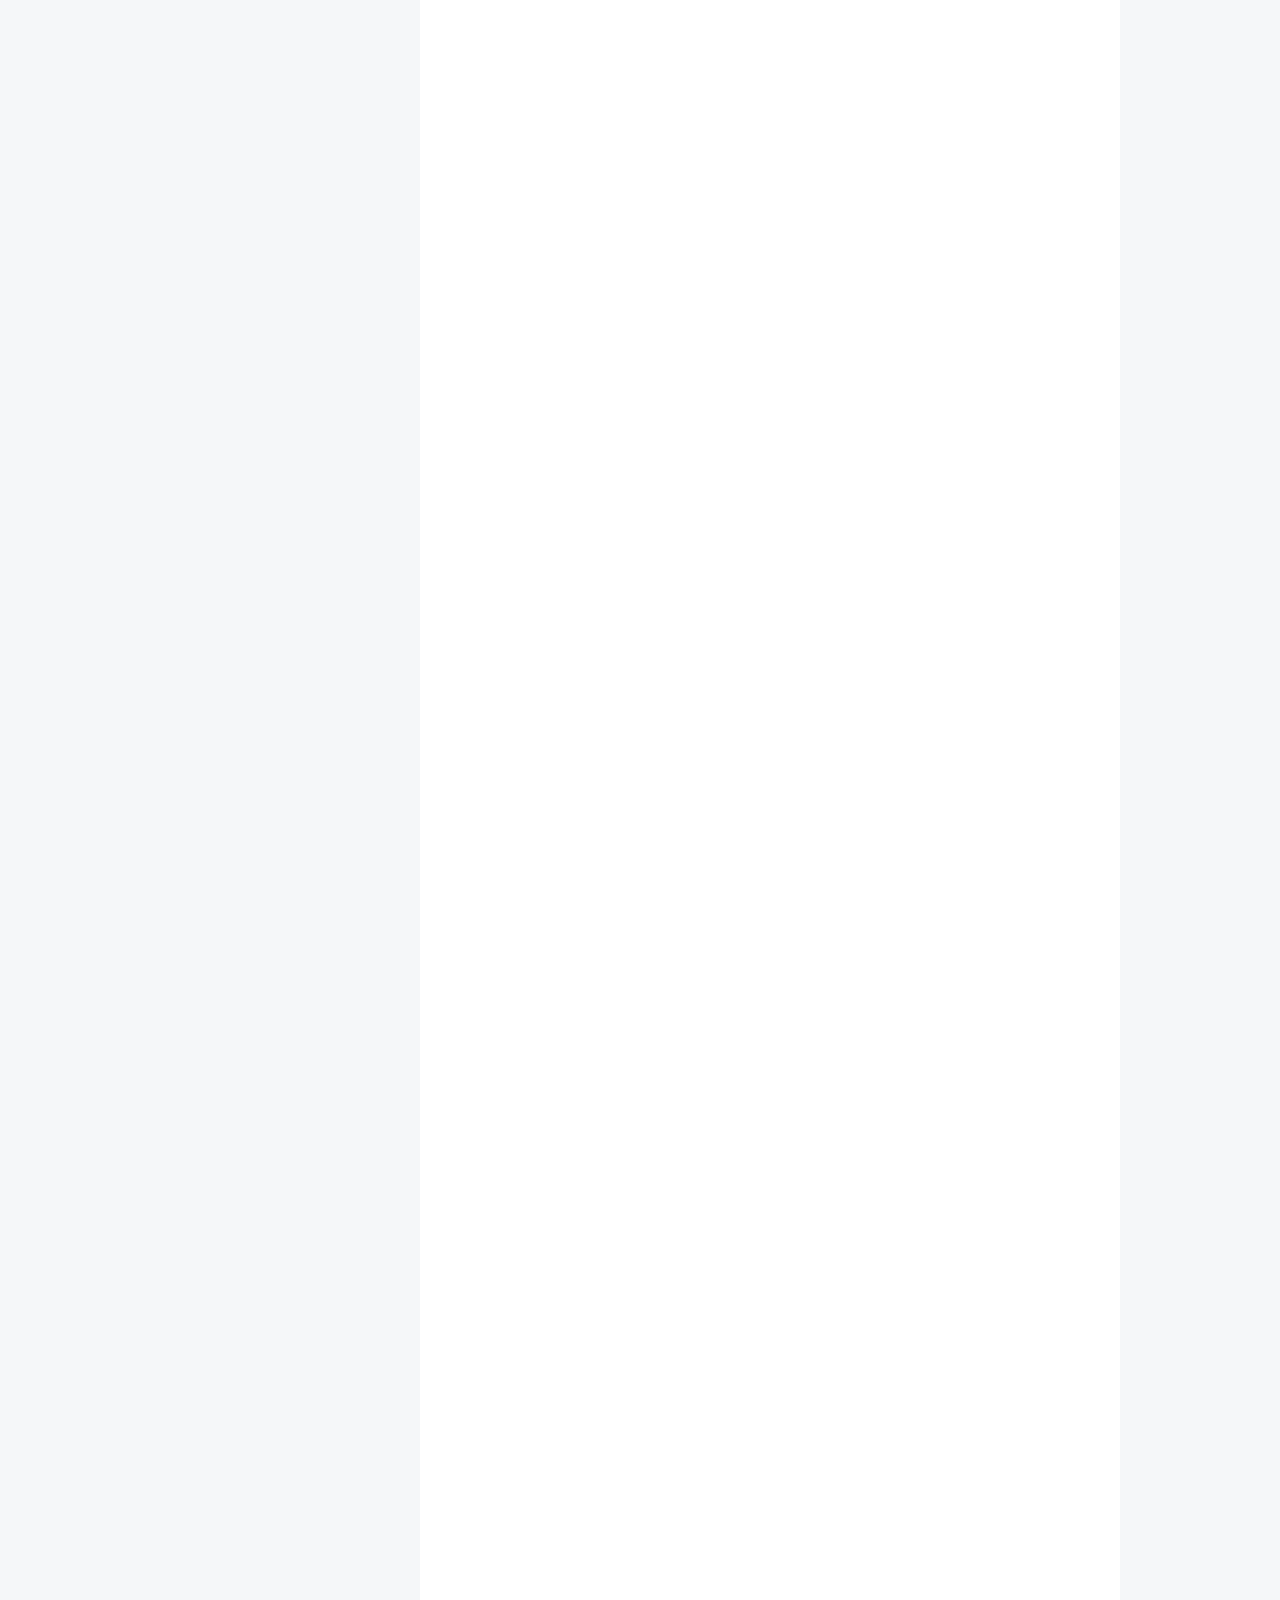
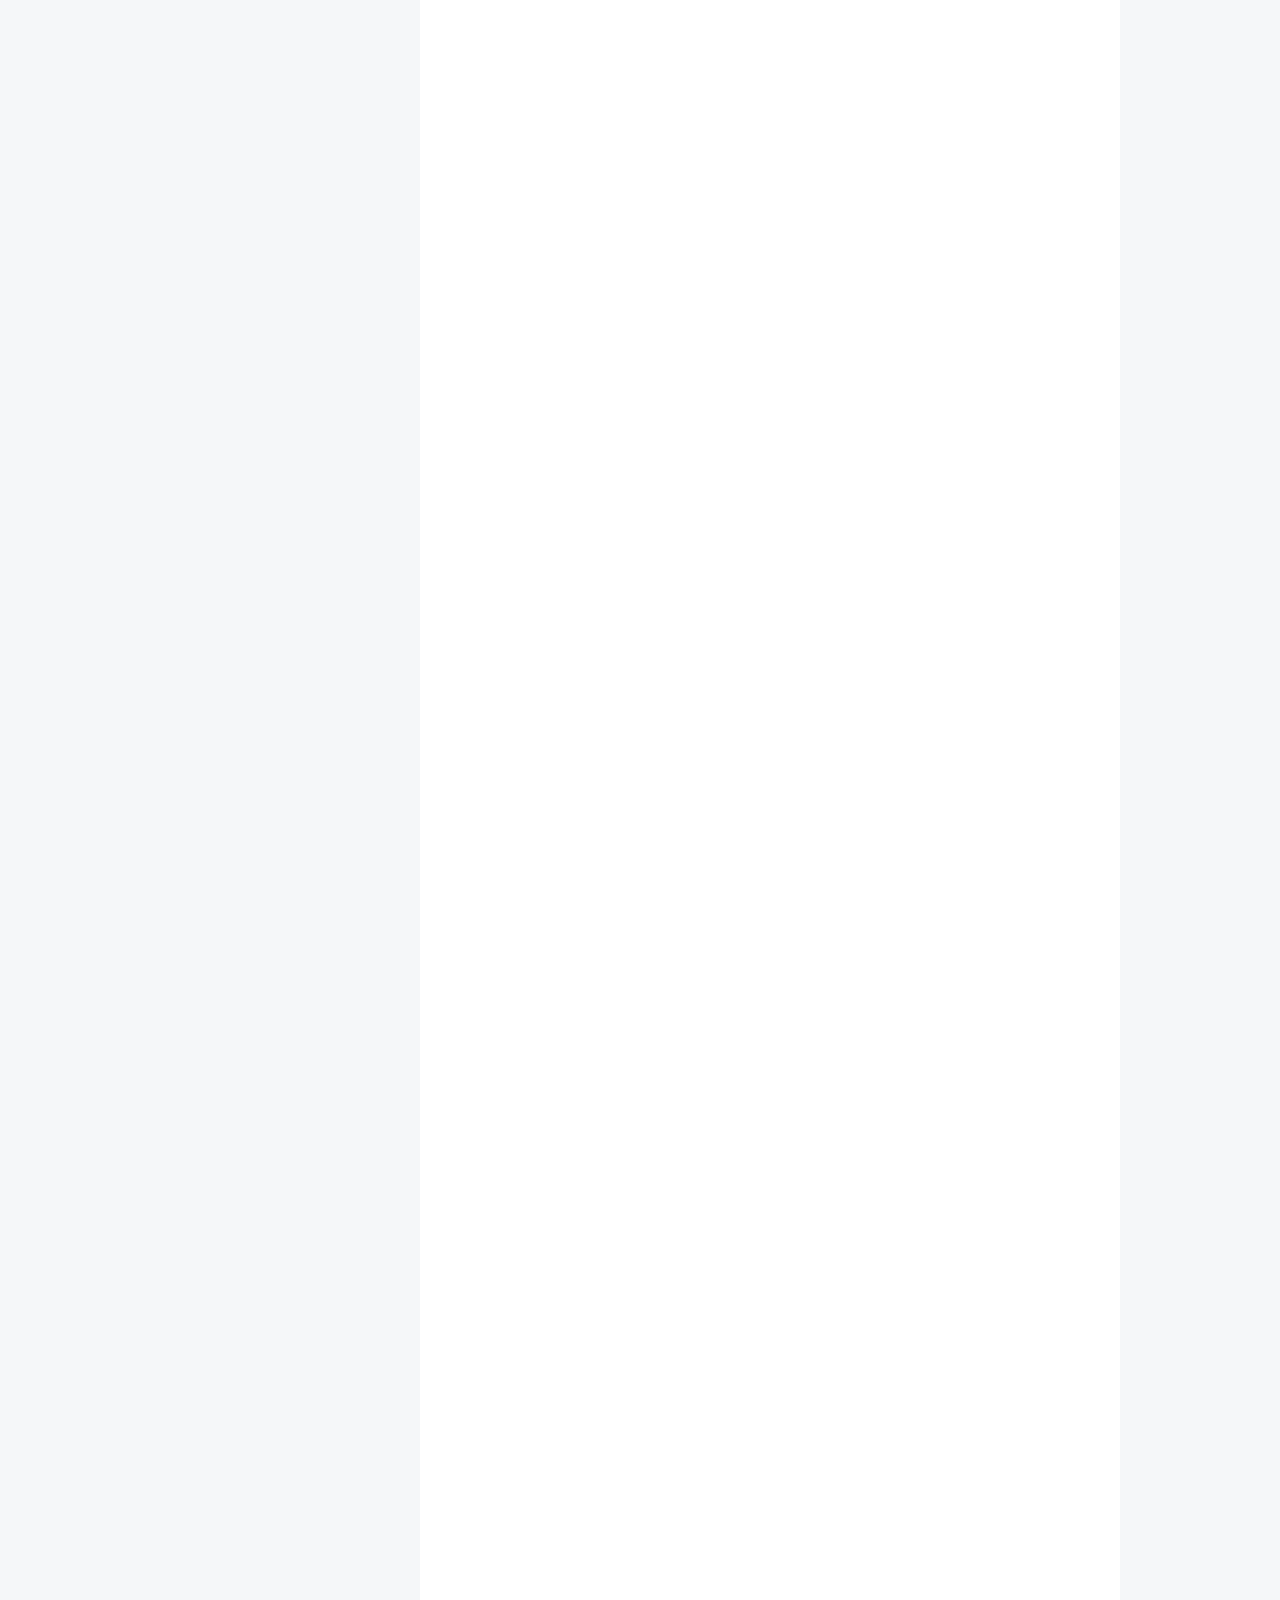
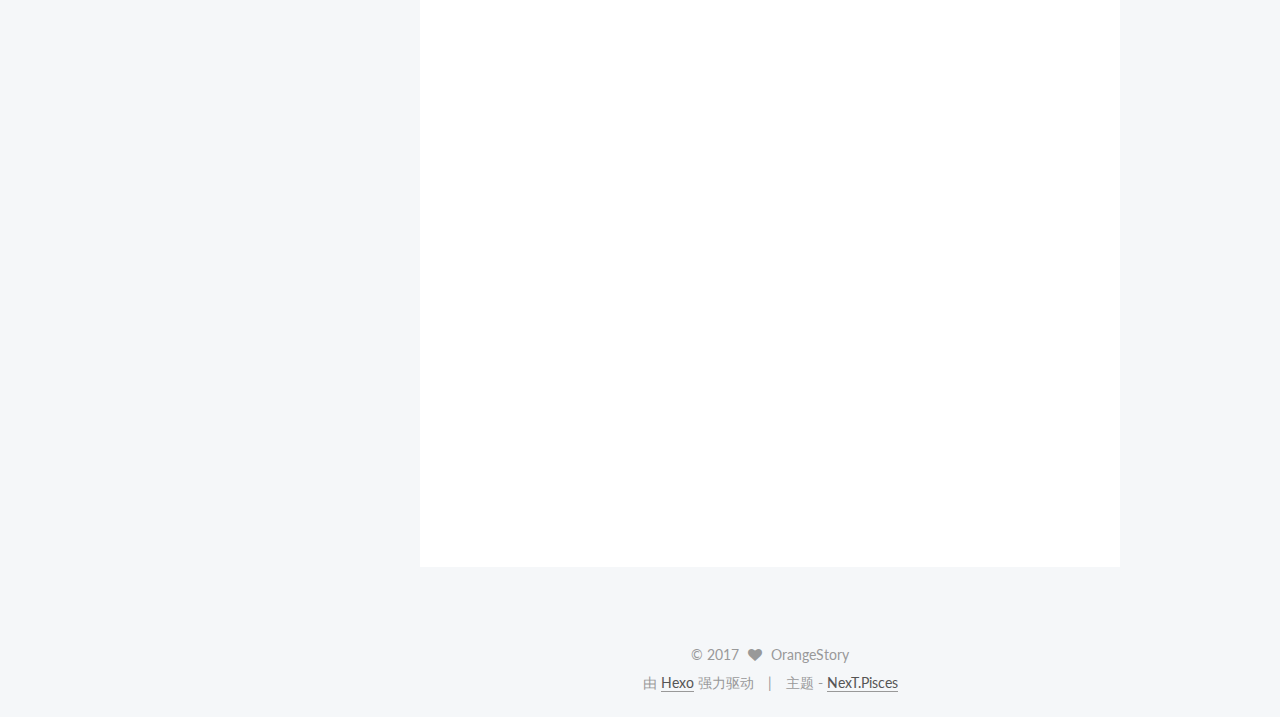
<file: 2017/06/22/UML各类图形及画法（不定期更新）/index.html>
<!doctype html>



  


<html class="theme-next pisces use-motion" lang="zh-Hans">
<head>
  <meta charset="UTF-8"/>
<meta http-equiv="X-UA-Compatible" content="IE=edge" />
<meta name="viewport" content="width=device-width, initial-scale=1, maximum-scale=1"/>



<meta http-equiv="Cache-Control" content="no-transform" />
<meta http-equiv="Cache-Control" content="no-siteapp" />















  
  
  <link href="/lib/fancybox/source/jquery.fancybox.css?v=2.1.5" rel="stylesheet" type="text/css" />




  
  
  
  

  
    
    
  

  

  

  

  

  
    
    
    <link href="//fonts.googleapis.com/css?family=Lato:300,300italic,400,400italic,700,700italic&subset=latin,latin-ext" rel="stylesheet" type="text/css">
  






<link href="/lib/font-awesome/css/font-awesome.min.css?v=4.6.2" rel="stylesheet" type="text/css" />

<link href="/css/main.css?v=5.1.0" rel="stylesheet" type="text/css" />


  <meta name="keywords" content="Hexo, NexT" />








  <link rel="shortcut icon" type="image/x-icon" href="/favicon.ico?v=5.1.0" />






<meta name="description" content="写在前面：本篇内容来自于复习过程的笔记和老师的pdf，可能会有很多错误，仅作为个人留存和借鉴。 (一)网络图网络图是由作业（箭线）、事件（又称节点）和路线三个因素组成的。关键路线：最长的路线原则:开始与结束节点唯一2个相邻的节点之间，最多一条箭线相连不能有回路下面是一个网络图的示例：3点估计法计算预期时间：T=（乐观时间+4*最可能时间+悲观时间）/6当一个事件D由B,C为前置时，2种画法： (二">
<meta property="og:type" content="article">
<meta property="og:title" content="UML各类图形及画法（不定期更新）+可行性分析计算">
<meta property="og:url" content="http://Orange.github.io/2017/06/22/UML各类图形及画法（不定期更新）/index.html">
<meta property="og:site_name" content="C++学习小窝">
<meta property="og:description" content="写在前面：本篇内容来自于复习过程的笔记和老师的pdf，可能会有很多错误，仅作为个人留存和借鉴。 (一)网络图网络图是由作业（箭线）、事件（又称节点）和路线三个因素组成的。关键路线：最长的路线原则:开始与结束节点唯一2个相邻的节点之间，最多一条箭线相连不能有回路下面是一个网络图的示例：3点估计法计算预期时间：T=（乐观时间+4*最可能时间+悲观时间）/6当一个事件D由B,C为前置时，2种画法： (二">
<meta property="og:image" content="http://orange.github.io/images/uml/网络图示例.png">
<meta property="og:image" content="http://orange.github.io/images/uml/网络图画法技巧.png">
<meta property="og:image" content="http://orange.github.io/images/uml/用例图.png">
<meta property="og:image" content="http://orange.github.io/images/uml/甘特图.png">
<meta property="og:image" content="http://orange.github.io/images/uml/e-r图.png">
<meta property="og:image" content="http://orange.github.io/images/uml/数据流图.png">
<meta property="og:image" content="http://orange.github.io/images/uml/结构图1.png">
<meta property="og:image" content="http://orange.github.io/images/uml/结构图2.png">
<meta property="og:image" content="http://orange.github.io/images/uml/程序流程图1.png">
<meta property="og:image" content="http://orange.github.io/images/uml/程序流程图2.png">
<meta property="og:image" content="http://orange.github.io/images/uml/现值.png">
<meta property="og:image" content="http://orange.github.io/images/uml/投资回报率.png">
<meta property="og:image" content="http://orange.github.io/images/uml/净现值.png">
<meta property="og:updated_time" content="2017-06-22T07:40:29.966Z">
<meta name="twitter:card" content="summary">
<meta name="twitter:title" content="UML各类图形及画法（不定期更新）+可行性分析计算">
<meta name="twitter:description" content="写在前面：本篇内容来自于复习过程的笔记和老师的pdf，可能会有很多错误，仅作为个人留存和借鉴。 (一)网络图网络图是由作业（箭线）、事件（又称节点）和路线三个因素组成的。关键路线：最长的路线原则:开始与结束节点唯一2个相邻的节点之间，最多一条箭线相连不能有回路下面是一个网络图的示例：3点估计法计算预期时间：T=（乐观时间+4*最可能时间+悲观时间）/6当一个事件D由B,C为前置时，2种画法： (二">
<meta name="twitter:image" content="http://orange.github.io/images/uml/网络图示例.png">



<script type="text/javascript" id="hexo.configurations">
  var NexT = window.NexT || {};
  var CONFIG = {
    root: '/',
    scheme: 'Pisces',
    sidebar: {"position":"left","display":"always","offset":12,"offset_float":0,"b2t":false,"scrollpercent":false},
    fancybox: true,
    motion: true,
    duoshuo: {
      userId: '0',
      author: '博主'
    },
    algolia: {
      applicationID: '',
      apiKey: '',
      indexName: '',
      hits: {"per_page":10},
      labels: {"input_placeholder":"Search for Posts","hits_empty":"We didn't find any results for the search: ${query}","hits_stats":"${hits} results found in ${time} ms"}
    }
  };
</script>



  <link rel="canonical" href="http://Orange.github.io/2017/06/22/UML各类图形及画法（不定期更新）/"/>





  <title> UML各类图形及画法（不定期更新）+可行性分析计算 | C++学习小窝 </title>
</head>

<body itemscope itemtype="http://schema.org/WebPage" lang="zh-Hans">

  














  
  
    
  

  <div class="container sidebar-position-left page-post-detail ">
    <div class="headband"></div>

    <header id="header" class="header" itemscope itemtype="http://schema.org/WPHeader">
      <div class="header-inner"><div class="site-brand-wrapper">
  <div class="site-meta ">
    

    <div class="custom-logo-site-title">
      <a href="/"  class="brand" rel="start">
        <span class="logo-line-before"><i></i></span>
        <span class="site-title">C++学习小窝</span>
        <span class="logo-line-after"><i></i></span>
      </a>
    </div>
      
        <p class="site-subtitle">从0开始的C++复习之路</p>
      
  </div>

  <div class="site-nav-toggle">
    <button>
      <span class="btn-bar"></span>
      <span class="btn-bar"></span>
      <span class="btn-bar"></span>
    </button>
  </div>
</div>

<nav class="site-nav">
  

  
    <ul id="menu" class="menu">
      
        
        <li class="menu-item menu-item-home">
          <a href="/" rel="section">
            
              <i class="menu-item-icon fa fa-fw fa-home"></i> <br />
            
            首页
          </a>
        </li>
      
        
        <li class="menu-item menu-item-categories">
          <a href="/categories" rel="section">
            
              <i class="menu-item-icon fa fa-fw fa-th"></i> <br />
            
            分类
          </a>
        </li>
      
        
        <li class="menu-item menu-item-archives">
          <a href="/archives" rel="section">
            
              <i class="menu-item-icon fa fa-fw fa-archive"></i> <br />
            
            归档
          </a>
        </li>
      

      
    </ul>
  

  
</nav>



 </div>
    </header>

    <main id="main" class="main">
      <div class="main-inner">
        <div class="content-wrap">
          <div id="content" class="content">
            

  <div id="posts" class="posts-expand">
    

  

  
  
  

  <article class="post post-type-normal " itemscope itemtype="http://schema.org/Article">
    <link itemprop="mainEntityOfPage" href="http://Orange.github.io/2017/06/22/UML各类图形及画法（不定期更新）/">

    <span hidden itemprop="author" itemscope itemtype="http://schema.org/Person">
      <meta itemprop="name" content="OrangeStory">
      <meta itemprop="description" content="">
      <meta itemprop="image" content="/images/touxiang.png">
    </span>

    <span hidden itemprop="publisher" itemscope itemtype="http://schema.org/Organization">
      <meta itemprop="name" content="C++学习小窝">
    </span>

    
      <header class="post-header">

        
        
          <h1 class="post-title" itemprop="name headline">
            
            
              
                UML各类图形及画法（不定期更新）+可行性分析计算
              
            
          </h1>
        

        <div class="post-meta">
          <span class="post-time">
            
              <span class="post-meta-item-icon">
                <i class="fa fa-calendar-o"></i>
              </span>
              
                <span class="post-meta-item-text">发表于</span>
              
              <time title="创建于" itemprop="dateCreated datePublished" datetime="2017-06-22T13:59:18+08:00">
                2017-06-22
              </time>
            

            

            
          </span>

          

          
            
          

          
          

          

          

          

        </div>
      </header>
    


    <div class="post-body" itemprop="articleBody">

      
      

      
        <p>写在前面：本篇内容来自于复习过程的笔记和老师的pdf，可能会有很多错误，仅作为个人留存和借鉴。</p>
<h2 id="一-网络图"><a href="#一-网络图" class="headerlink" title="(一)网络图"></a>(一)网络图</h2><p>网络图是由作业（箭线）、事件（又称节点）和路线三个因素组成的。<br>关键路线：最长的路线<br>原则:开始与结束节点唯一<br>2个相邻的节点之间，最多一条箭线相连<br>不能有回路<br>下面是一个网络图的示例：<br><img src="/images/uml/网络图示例.png" alt="&quot;网络图示例&quot;"><br>3点估计法计算预期时间：T=（乐观时间+4*最可能时间+悲观时间）/6<br>当一个事件D由B,C为前置时，2种画法：<br><img src="/images/uml/网络图画法技巧.png" alt="&quot;网络图画法技巧&quot;"></p>
<h2 id="二-用例图"><a href="#二-用例图" class="headerlink" title="(二)用例图"></a>(二)用例图</h2><p>使用viso2010画一个用例图的步骤：<br>文件-&gt;新建-&gt;软件和数据库-&gt;UML模型图-&gt;即可在左侧找到用例图(类似方法找到大部分uml图)<br><img src="/images/uml/用例图.png" alt="&quot;一个用例图&quot;"></p>
<h2 id="三-甘特图"><a href="#三-甘特图" class="headerlink" title="(三)甘特图"></a>(三)甘特图</h2><p>甘特图的纵坐标代表活动，横坐标代表时间。从例图可以看出，1月时，有ABE 3个活动正在进行<br><img src="/images/uml/甘特图.png" alt="&quot;甘特图&quot;"></p>
<h2 id="四-E-R图（实体-联系图）"><a href="#四-E-R图（实体-联系图）" class="headerlink" title="(四)E-R图（实体-联系图）"></a>(四)E-R图（实体-联系图）</h2><p>viso画E-R图见百度经验的链接（我真是懒啊）<br><a href="https://jingyan.baidu.com/article/ae97a6468ba98fbbfd461d9f.html" target="_blank" rel="external">https://jingyan.baidu.com/article/ae97a6468ba98fbbfd461d9f.html</a><br>给一个画好的示例：<br><img src="/images/uml/e-r图.png" alt="&quot;e-r图&quot;"><br>画e-r图时，应先确认好有几个实体，然后确定实体之间的联系，并记得带上属性和多对多还是1对多的关系。</p>
<h2 id="五-数据流图"><a href="#五-数据流图" class="headerlink" title="(五)数据流图"></a>(五)数据流图</h2><p>使用viso2010画一个数据流图的步骤：<br>文件-&gt;新建-&gt;软件和数据库-&gt;数据流模型图-&gt;即可在左侧找到<br><img src="/images/uml/数据流图.png" alt="&quot;数据流图&quot;"><br>在单张数据流图时，必须注意以下原则：（矩形是实体，圆角矩形是加工，缺口矩形是存储文件）<br>1.一个加工的输出数据流不应与输入数据流同名，即使它们的组成成分相同。<br>2.保持数据守恒。也就是说，一个加工所有输出数据流中的数据必须能从该加工的输入数据流中直接获得，或者说是通过该加工能产生的数据。<br>3.每个加工必须既有输入数据流，又有输出数据流。<br>4.所有的数据流必须以一个外部实体开始，并以一个外部实体结束。<br>5.外部实体之间不应该存在数据流</p>
<p>数据流图分层时就是把某个加工细化，应注意保证分解时输入和输出流不变。<br>比如对于一个订票系统，输入流是客户id，输出票信息，在对这个系统细分时，必须保证分完的图中，左右输入输出只有客户id和票信息，至于中间细分的数据流随意。<br>本质上，分层的逆过程就是封装。</p>
<h2 id="结构图"><a href="#结构图" class="headerlink" title="结构图"></a>结构图</h2><p>没什么好说的，直接粘老师的复习文档了….<br><img src="/images/uml/结构图1.png" alt="&quot;结构图1&quot;"><br><img src="/images/uml/结构图2.png" alt="&quot;结构图2&quot;"></p>
<h2 id="程序流程图"><a href="#程序流程图" class="headerlink" title="程序流程图"></a>程序流程图</h2><p>使用viso2010画一个数据流图的步骤：<br>文件-&gt;新建-&gt;基本流程图-&gt;即可在左侧找到<br><img src="/images/uml/程序流程图1.png" alt="&quot;程序流程图1&quot;"><br><img src="/images/uml/程序流程图2.png" alt="&quot;程序流程图2&quot;"></p>
<h2 id="（附加）可行性分析"><a href="#（附加）可行性分析" class="headerlink" title="（附加）可行性分析"></a>（附加）可行性分析</h2><p>可行性分析分为：经济，运行，技术，法律，文化，进度可行性分析<br>其中经济可行性分析有：投资回收分析 投资回报率 净现值<br>[货币时间价值（Time Value of Money）]是上述三种技术共同使用是一个概念。货币时间价值认为今天的1美元比一年后的1美元更有价值<br>– 以2%的利益率投资100美元一年得到102美元<br>– 因此，今天拥有100美元和在一年后的102美元表示相同的价值<br>– 假定从现在开始两年后实现20,000美元的收益，如果当前投资回报率为10%，那么估计当前拥有16,528美元<br><img src="/images/uml/现值.png" alt="&quot;现值&quot;"><br><img src="/images/uml/投资回报率.png" alt="&quot;投资回报率&quot;"><br><img src="/images/uml/净现值.png" alt="&quot;净现值&quot;"></p>

      
    </div>

    <div>
      
        

      
    </div>

    <div>
      
        

      
    </div>

    <div>
      
        

      
    </div>

    <footer class="post-footer">
      

      
        
      

      
        <div class="post-nav">
          <div class="post-nav-next post-nav-item">
            
              <a href="/2017/06/14/MyFirst/" rel="next" title="MyFirst">
                <i class="fa fa-chevron-left"></i> MyFirst
              </a>
            
          </div>

          <span class="post-nav-divider"></span>

          <div class="post-nav-prev post-nav-item">
            
              <a href="/2017/06/26/c-常见的排序算法（不定期更新）/" rel="prev" title="c++常见的排序算法（不定期更新）">
                c++常见的排序算法（不定期更新） <i class="fa fa-chevron-right"></i>
              </a>
            
          </div>
        </div>
      

      
      
    </footer>
  </article>



    <div class="post-spread">
      
    </div>
  </div>


          </div>
          


          
  <div class="comments" id="comments">
    
  </div>


        </div>
        
          
  
  <div class="sidebar-toggle">
    <div class="sidebar-toggle-line-wrap">
      <span class="sidebar-toggle-line sidebar-toggle-line-first"></span>
      <span class="sidebar-toggle-line sidebar-toggle-line-middle"></span>
      <span class="sidebar-toggle-line sidebar-toggle-line-last"></span>
    </div>
  </div>

  <aside id="sidebar" class="sidebar">
    <div class="sidebar-inner">

      

      
        <ul class="sidebar-nav motion-element">
          <li class="sidebar-nav-toc sidebar-nav-active" data-target="post-toc-wrap" >
            文章目录
          </li>
          <li class="sidebar-nav-overview" data-target="site-overview">
            站点概览
          </li>
        </ul>
      

      <section class="site-overview sidebar-panel">
        <div class="site-author motion-element" itemprop="author" itemscope itemtype="http://schema.org/Person">
          <img class="site-author-image" itemprop="image"
               src="/images/touxiang.png"
               alt="OrangeStory" />
          <p class="site-author-name" itemprop="name">OrangeStory</p>
           
              <p class="site-description motion-element" itemprop="description">C++,IT互联网</p>
          
        </div>
        <nav class="site-state motion-element">

          
            <div class="site-state-item site-state-posts">
              <a href="/archives">
                <span class="site-state-item-count">5</span>
                <span class="site-state-item-name">日志</span>
              </a>
            </div>
          

          

          

        </nav>

        

        <div class="links-of-author motion-element">
          
        </div>

        
        

        
        

        


      </section>

      
      <!--noindex-->
        <section class="post-toc-wrap motion-element sidebar-panel sidebar-panel-active">
          <div class="post-toc">

            
              
            

            
              <div class="post-toc-content"><ol class="nav"><li class="nav-item nav-level-2"><a class="nav-link" href="#一-网络图"><span class="nav-number">1.</span> <span class="nav-text">(一)网络图</span></a></li><li class="nav-item nav-level-2"><a class="nav-link" href="#二-用例图"><span class="nav-number">2.</span> <span class="nav-text">(二)用例图</span></a></li><li class="nav-item nav-level-2"><a class="nav-link" href="#三-甘特图"><span class="nav-number">3.</span> <span class="nav-text">(三)甘特图</span></a></li><li class="nav-item nav-level-2"><a class="nav-link" href="#四-E-R图（实体-联系图）"><span class="nav-number">4.</span> <span class="nav-text">(四)E-R图（实体-联系图）</span></a></li><li class="nav-item nav-level-2"><a class="nav-link" href="#五-数据流图"><span class="nav-number">5.</span> <span class="nav-text">(五)数据流图</span></a></li><li class="nav-item nav-level-2"><a class="nav-link" href="#结构图"><span class="nav-number">6.</span> <span class="nav-text">结构图</span></a></li><li class="nav-item nav-level-2"><a class="nav-link" href="#程序流程图"><span class="nav-number">7.</span> <span class="nav-text">程序流程图</span></a></li><li class="nav-item nav-level-2"><a class="nav-link" href="#（附加）可行性分析"><span class="nav-number">8.</span> <span class="nav-text">（附加）可行性分析</span></a></li></ol></div>
            

          </div>
        </section>
      <!--/noindex-->
      

      

    </div>
  </aside>


        
      </div>
    </main>

    <footer id="footer" class="footer">
      <div class="footer-inner">
        <div class="copyright" >
  
  &copy; 
  <span itemprop="copyrightYear">2017</span>
  <span class="with-love">
    <i class="fa fa-heart"></i>
  </span>
  <span class="author" itemprop="copyrightHolder">OrangeStory</span>
</div>


<div class="powered-by">
  由 <a class="theme-link" href="https://hexo.io">Hexo</a> 强力驱动
</div>

<div class="theme-info">
  主题 -
  <a class="theme-link" href="https://github.com/iissnan/hexo-theme-next">
    NexT.Pisces
  </a>
</div>


        

        
      </div>
    </footer>

    
      <div class="back-to-top">
        <i class="fa fa-arrow-up"></i>
        
      </div>
    

  </div>

  

<script type="text/javascript">
  if (Object.prototype.toString.call(window.Promise) !== '[object Function]') {
    window.Promise = null;
  }
</script>









  






  
  <script type="text/javascript" src="/lib/jquery/index.js?v=2.1.3"></script>

  
  <script type="text/javascript" src="/lib/fastclick/lib/fastclick.min.js?v=1.0.6"></script>

  
  <script type="text/javascript" src="/lib/jquery_lazyload/jquery.lazyload.js?v=1.9.7"></script>

  
  <script type="text/javascript" src="/lib/velocity/velocity.min.js?v=1.2.1"></script>

  
  <script type="text/javascript" src="/lib/velocity/velocity.ui.min.js?v=1.2.1"></script>

  
  <script type="text/javascript" src="/lib/fancybox/source/jquery.fancybox.pack.js?v=2.1.5"></script>


  


  <script type="text/javascript" src="/js/src/utils.js?v=5.1.0"></script>

  <script type="text/javascript" src="/js/src/motion.js?v=5.1.0"></script>



  
  


  <script type="text/javascript" src="/js/src/affix.js?v=5.1.0"></script>

  <script type="text/javascript" src="/js/src/schemes/pisces.js?v=5.1.0"></script>



  
  <script type="text/javascript" src="/js/src/scrollspy.js?v=5.1.0"></script>
<script type="text/javascript" src="/js/src/post-details.js?v=5.1.0"></script>



  


  <script type="text/javascript" src="/js/src/bootstrap.js?v=5.1.0"></script>



  


  




	





  





  





  






  





  

  

  

  

</body>
</html>
</file>
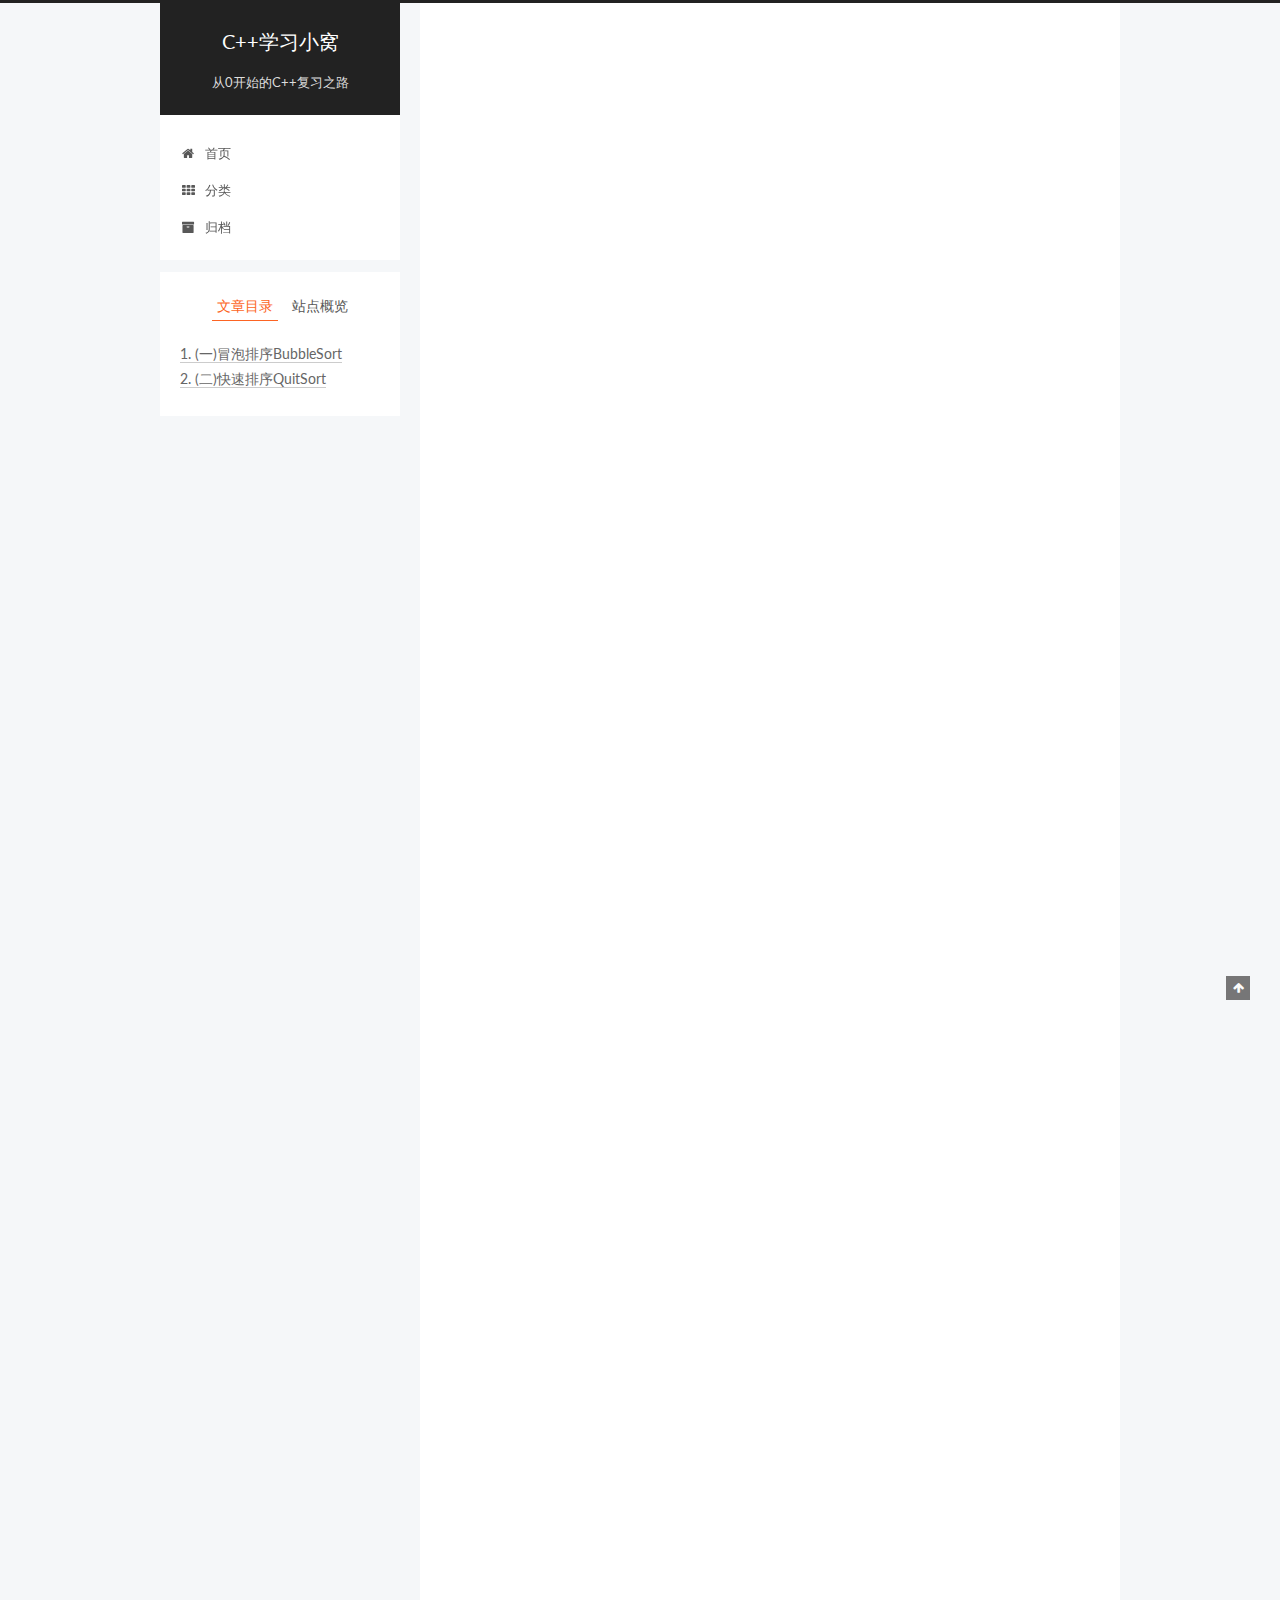
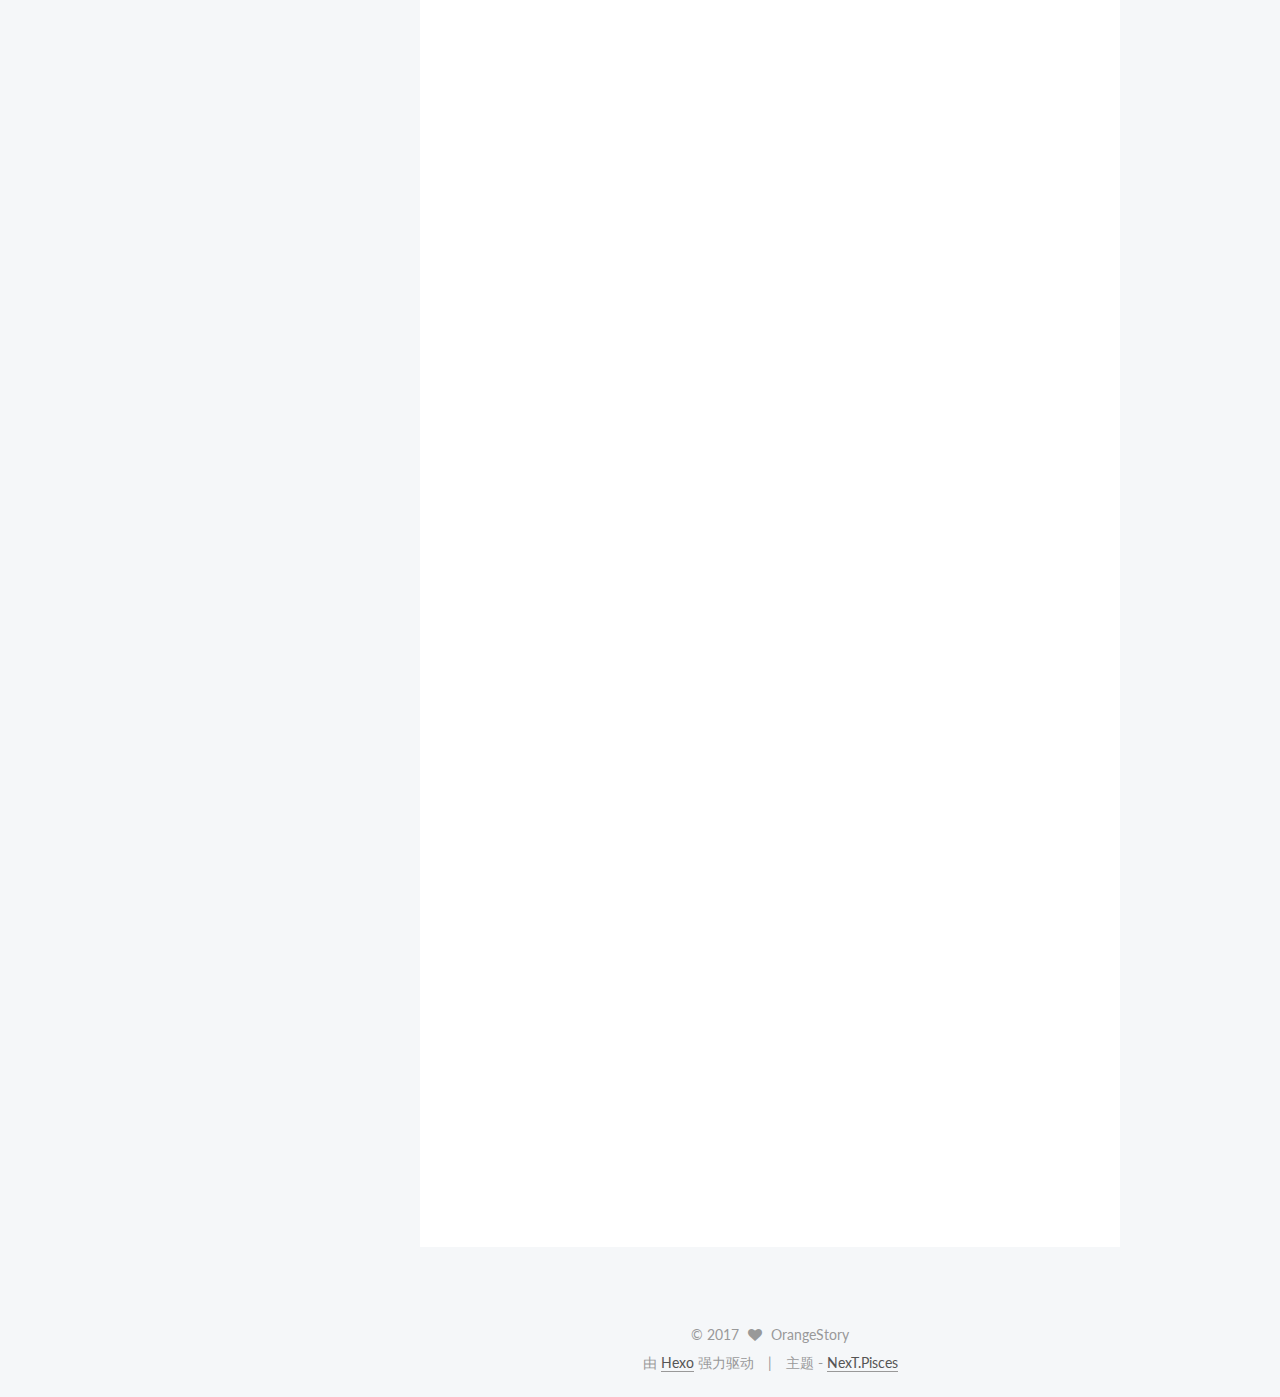
<file: 2017/06/26/c-常见的排序算法（不定期更新）/index.html>
<!doctype html>



  


<html class="theme-next pisces use-motion" lang="zh-Hans">
<head>
  <meta charset="UTF-8"/>
<meta http-equiv="X-UA-Compatible" content="IE=edge" />
<meta name="viewport" content="width=device-width, initial-scale=1, maximum-scale=1"/>



<meta http-equiv="Cache-Control" content="no-transform" />
<meta http-equiv="Cache-Control" content="no-siteapp" />















  
  
  <link href="/lib/fancybox/source/jquery.fancybox.css?v=2.1.5" rel="stylesheet" type="text/css" />




  
  
  
  

  
    
    
  

  

  

  

  

  
    
    
    <link href="//fonts.googleapis.com/css?family=Lato:300,300italic,400,400italic,700,700italic&subset=latin,latin-ext" rel="stylesheet" type="text/css">
  






<link href="/lib/font-awesome/css/font-awesome.min.css?v=4.6.2" rel="stylesheet" type="text/css" />

<link href="/css/main.css?v=5.1.0" rel="stylesheet" type="text/css" />


  <meta name="keywords" content="Hexo, NexT" />








  <link rel="shortcut icon" type="image/x-icon" href="/favicon.ico?v=5.1.0" />






<meta name="description" content="整理一下自己学过的排序算法，顺便当复习了 (一)冒泡排序BubbleSort思路：运用双层for循环，外层用来判定一共需要排序几次，内层决定每次排序的终点位置;注意事项：当把排序当封装时，一定要运用引用或指针，保证交换改变了原本的数据;完整代码演示:123456789101112131415161718192021222324252627282930#include&amp;lt;iostream&amp;gt;">
<meta property="og:type" content="article">
<meta property="og:title" content="c++常见的排序算法（不定期更新）">
<meta property="og:url" content="http://Orange.github.io/2017/06/26/c-常见的排序算法（不定期更新）/index.html">
<meta property="og:site_name" content="C++学习小窝">
<meta property="og:description" content="整理一下自己学过的排序算法，顺便当复习了 (一)冒泡排序BubbleSort思路：运用双层for循环，外层用来判定一共需要排序几次，内层决定每次排序的终点位置;注意事项：当把排序当封装时，一定要运用引用或指针，保证交换改变了原本的数据;完整代码演示:123456789101112131415161718192021222324252627282930#include&amp;lt;iostream&amp;gt;">
<meta property="og:updated_time" content="2017-06-26T09:20:34.691Z">
<meta name="twitter:card" content="summary">
<meta name="twitter:title" content="c++常见的排序算法（不定期更新）">
<meta name="twitter:description" content="整理一下自己学过的排序算法，顺便当复习了 (一)冒泡排序BubbleSort思路：运用双层for循环，外层用来判定一共需要排序几次，内层决定每次排序的终点位置;注意事项：当把排序当封装时，一定要运用引用或指针，保证交换改变了原本的数据;完整代码演示:123456789101112131415161718192021222324252627282930#include&amp;lt;iostream&amp;gt;">



<script type="text/javascript" id="hexo.configurations">
  var NexT = window.NexT || {};
  var CONFIG = {
    root: '/',
    scheme: 'Pisces',
    sidebar: {"position":"left","display":"always","offset":12,"offset_float":0,"b2t":false,"scrollpercent":false},
    fancybox: true,
    motion: true,
    duoshuo: {
      userId: '0',
      author: '博主'
    },
    algolia: {
      applicationID: '',
      apiKey: '',
      indexName: '',
      hits: {"per_page":10},
      labels: {"input_placeholder":"Search for Posts","hits_empty":"We didn't find any results for the search: ${query}","hits_stats":"${hits} results found in ${time} ms"}
    }
  };
</script>



  <link rel="canonical" href="http://Orange.github.io/2017/06/26/c-常见的排序算法（不定期更新）/"/>





  <title> c++常见的排序算法（不定期更新） | C++学习小窝 </title>
</head>

<body itemscope itemtype="http://schema.org/WebPage" lang="zh-Hans">

  














  
  
    
  

  <div class="container sidebar-position-left page-post-detail ">
    <div class="headband"></div>

    <header id="header" class="header" itemscope itemtype="http://schema.org/WPHeader">
      <div class="header-inner"><div class="site-brand-wrapper">
  <div class="site-meta ">
    

    <div class="custom-logo-site-title">
      <a href="/"  class="brand" rel="start">
        <span class="logo-line-before"><i></i></span>
        <span class="site-title">C++学习小窝</span>
        <span class="logo-line-after"><i></i></span>
      </a>
    </div>
      
        <p class="site-subtitle">从0开始的C++复习之路</p>
      
  </div>

  <div class="site-nav-toggle">
    <button>
      <span class="btn-bar"></span>
      <span class="btn-bar"></span>
      <span class="btn-bar"></span>
    </button>
  </div>
</div>

<nav class="site-nav">
  

  
    <ul id="menu" class="menu">
      
        
        <li class="menu-item menu-item-home">
          <a href="/" rel="section">
            
              <i class="menu-item-icon fa fa-fw fa-home"></i> <br />
            
            首页
          </a>
        </li>
      
        
        <li class="menu-item menu-item-categories">
          <a href="/categories" rel="section">
            
              <i class="menu-item-icon fa fa-fw fa-th"></i> <br />
            
            分类
          </a>
        </li>
      
        
        <li class="menu-item menu-item-archives">
          <a href="/archives" rel="section">
            
              <i class="menu-item-icon fa fa-fw fa-archive"></i> <br />
            
            归档
          </a>
        </li>
      

      
    </ul>
  

  
</nav>



 </div>
    </header>

    <main id="main" class="main">
      <div class="main-inner">
        <div class="content-wrap">
          <div id="content" class="content">
            

  <div id="posts" class="posts-expand">
    

  

  
  
  

  <article class="post post-type-normal " itemscope itemtype="http://schema.org/Article">
    <link itemprop="mainEntityOfPage" href="http://Orange.github.io/2017/06/26/c-常见的排序算法（不定期更新）/">

    <span hidden itemprop="author" itemscope itemtype="http://schema.org/Person">
      <meta itemprop="name" content="OrangeStory">
      <meta itemprop="description" content="">
      <meta itemprop="image" content="/images/touxiang.png">
    </span>

    <span hidden itemprop="publisher" itemscope itemtype="http://schema.org/Organization">
      <meta itemprop="name" content="C++学习小窝">
    </span>

    
      <header class="post-header">

        
        
          <h1 class="post-title" itemprop="name headline">
            
            
              
                c++常见的排序算法（不定期更新）
              
            
          </h1>
        

        <div class="post-meta">
          <span class="post-time">
            
              <span class="post-meta-item-icon">
                <i class="fa fa-calendar-o"></i>
              </span>
              
                <span class="post-meta-item-text">发表于</span>
              
              <time title="创建于" itemprop="dateCreated datePublished" datetime="2017-06-26T15:14:20+08:00">
                2017-06-26
              </time>
            

            

            
          </span>

          

          
            
          

          
          

          

          

          

        </div>
      </header>
    


    <div class="post-body" itemprop="articleBody">

      
      

      
        <p>整理一下自己学过的排序算法，顺便当复习了</p>
<h2 id="一-冒泡排序BubbleSort"><a href="#一-冒泡排序BubbleSort" class="headerlink" title="(一)冒泡排序BubbleSort"></a>(一)冒泡排序BubbleSort</h2><p>思路：运用双层for循环，外层用来判定一共需要排序几次，内层决定每次排序的终点位置;<br>注意事项：当把排序当封装时，一定要运用引用或指针，保证交换改变了原本的数据;<br>完整代码演示:<br><figure class="highlight bash"><table><tr><td class="gutter"><pre><div class="line">1</div><div class="line">2</div><div class="line">3</div><div class="line">4</div><div class="line">5</div><div class="line">6</div><div class="line">7</div><div class="line">8</div><div class="line">9</div><div class="line">10</div><div class="line">11</div><div class="line">12</div><div class="line">13</div><div class="line">14</div><div class="line">15</div><div class="line">16</div><div class="line">17</div><div class="line">18</div><div class="line">19</div><div class="line">20</div><div class="line">21</div><div class="line">22</div><div class="line">23</div><div class="line">24</div><div class="line">25</div><div class="line">26</div><div class="line">27</div><div class="line">28</div><div class="line">29</div><div class="line">30</div></pre></td><td class="code"><pre><div class="line"><span class="comment">#include&lt;iostream&gt;</span></div><div class="line"><span class="comment">#include&lt;vector&gt;</span></div><div class="line">using namespace std;</div><div class="line">//！！！注意，当把排序当封装时，一定要运用引用或指针，保证交换改变了原本的数据;</div><div class="line">void BubbleSort(vector&lt;int&gt; &amp;a,int num)</div><div class="line">&#123;</div><div class="line">	<span class="keyword">for</span> (int i = 0; i &lt; num; i++)</div><div class="line">	&#123;</div><div class="line">		<span class="keyword">for</span> (int j = 0; j &lt;num-i-1 ; j++)</div><div class="line">		&#123;</div><div class="line">			<span class="keyword">if</span> (a[j] &gt; a[j + 1])</div><div class="line">			&#123;</div><div class="line">				swap(a[j], a[j + 1]);</div><div class="line">			&#125;</div><div class="line">		&#125;</div><div class="line">	&#125;</div><div class="line">&#125;</div><div class="line">int <span class="function"><span class="title">main</span></span>()</div><div class="line">&#123;</div><div class="line">	vector&lt;int&gt;a = &#123; 2,4,1,5,7,4,9,3 &#125;;</div><div class="line">	int num;</div><div class="line">	num=a.size();</div><div class="line">	BubbleSort(a, num);</div><div class="line">	<span class="keyword">for</span> (int i = 0; i &lt; num; i++)</div><div class="line">	&#123;</div><div class="line">		cout &lt;&lt; a[i] &lt;&lt; <span class="string">" "</span> ;</div><div class="line">	&#125;</div><div class="line">	cout &lt;&lt; endl;</div><div class="line">	<span class="built_in">return</span> 0;</div><div class="line">&#125;</div></pre></td></tr></table></figure></p>
<h2 id="二-快速排序QuitSort"><a href="#二-快速排序QuitSort" class="headerlink" title="(二)快速排序QuitSort"></a>(二)快速排序QuitSort</h2><p>思路：定义两个指针（left，right），分别指向数组的最左和右边，将temp赋予数组第一个元素，temp用来作为本轮排序的分界线，将比temp小的元素放在左边，比temp大的放在右边，具体的做法为：<br>（1）先把a[left]赋值给temp，相当于在left处刨了一个空白的坑，值给temp处保存，再保证left<right的情况下，(这句话不仅在函数开头要写，每次判断都要加上，否则停止运行)先比较right处的元素和temp的大小，按照规则： ①="">temp，则right–移动指针，直到出现&lt;=temp的时候，调到②<br>②&lt;=temp把a[right]放在坑处-&gt;即a[left]，直接覆盖就好。（注意，此处有=，否则停止运行）<br><strong><strong>由此，可以看出直接用while判断很方便，不用if*</strong></strong><br>此时，再比较left和temp的大小<br>①<temp，left++，直到出现>temp的时候，跳到②<br>②&gt;=temp把a[left]放在坑处-&gt;即a[right]，直接覆盖就好</temp，left++，直到出现></right的情况下，(这句话不仅在函数开头要写，每次判断都要加上，否则停止运行)先比较right处的元素和temp的大小，按照规则：></p>
<p>至此，第一轮排序完成，此时的数组，temp左侧均小于temp，右侧均大于temp。<br>（2）将temp的值放入此时的left中，把坑填上。<br>（3）递归调用<br>完整代码:<br><figure class="highlight bash"><table><tr><td class="gutter"><pre><div class="line">1</div><div class="line">2</div><div class="line">3</div><div class="line">4</div><div class="line">5</div><div class="line">6</div><div class="line">7</div><div class="line">8</div><div class="line">9</div><div class="line">10</div><div class="line">11</div><div class="line">12</div><div class="line">13</div><div class="line">14</div><div class="line">15</div><div class="line">16</div><div class="line">17</div><div class="line">18</div><div class="line">19</div><div class="line">20</div><div class="line">21</div><div class="line">22</div><div class="line">23</div><div class="line">24</div><div class="line">25</div><div class="line">26</div><div class="line">27</div><div class="line">28</div><div class="line">29</div><div class="line">30</div><div class="line">31</div><div class="line">32</div><div class="line">33</div><div class="line">34</div><div class="line">35</div><div class="line">36</div><div class="line">37</div><div class="line">38</div><div class="line">39</div><div class="line">40</div><div class="line">41</div><div class="line">42</div><div class="line">43</div><div class="line">44</div><div class="line">45</div><div class="line">46</div><div class="line">47</div><div class="line">48</div><div class="line">49</div><div class="line">50</div><div class="line">51</div></pre></td><td class="code"><pre><div class="line"><span class="comment">#include &lt;iostream&gt;</span></div><div class="line"></div><div class="line">using namespace std;</div><div class="line"></div><div class="line">void Qsort(int* a, int start, int end)</div><div class="line">&#123;</div><div class="line">	//必须要写，不写停止运行</div><div class="line">	<span class="keyword">if</span> (start &gt;= end)</div><div class="line">	&#123;</div><div class="line">		<span class="built_in">return</span>;</div><div class="line">	&#125;</div><div class="line">	int left = start;</div><div class="line">	int right = end;</div><div class="line">	int temp = a[left];</div><div class="line"></div><div class="line">	<span class="keyword">while</span> (left &lt; right)</div><div class="line">	&#123;</div><div class="line">		<span class="keyword">while</span> (left &lt; right &amp;&amp; a[right] &gt;= temp)//left&lt;right必须要写，a[right]&gt;temp需要写=，否则停止运行</div><div class="line">		&#123;</div><div class="line">			--right;</div><div class="line">		&#125;</div><div class="line"></div><div class="line">		a[left] = a[right];</div><div class="line"></div><div class="line">		<span class="keyword">while</span> (left &lt; right &amp;&amp; a[left] &lt;= temp)</div><div class="line">		&#123;</div><div class="line">			++left;</div><div class="line">		&#125;</div><div class="line"></div><div class="line">		a[right] = a[left];</div><div class="line">		</div><div class="line">	&#125;</div><div class="line">	a[left] = temp;</div><div class="line">	Qsort(a, start, left - 1);</div><div class="line">	Qsort(a, left + 1, end);</div><div class="line">&#125;</div><div class="line">int <span class="function"><span class="title">main</span></span>()</div><div class="line">&#123;</div><div class="line">	int a[] = &#123; 4,2,1,5,7,4,9,3 &#125;;//测试用例包含重复值以及重复值为第一位</div><div class="line">	int num;</div><div class="line">	num = sizeof(a) / sizeof(a[0]);//很6的写法</div><div class="line">	Qsort(a, 0,num - 1);</div><div class="line"></div><div class="line">	<span class="keyword">for</span> (int i = 0; i &lt; num; i++)</div><div class="line">	&#123;</div><div class="line">		cout &lt;&lt; a[i] &lt;&lt; <span class="string">" "</span>;</div><div class="line">	&#125;</div><div class="line">	cout &lt;&lt; endl;</div><div class="line"></div><div class="line">	<span class="built_in">return</span> 0;</div><div class="line">&#125;</div></pre></td></tr></table></figure></p>
<p>至于快速排序使用vector排序的正确代码，还没弄出来2333，有时间再弄吧</p>

      
    </div>

    <div>
      
        

      
    </div>

    <div>
      
        

      
    </div>

    <div>
      
        

      
    </div>

    <footer class="post-footer">
      

      
        
      

      
        <div class="post-nav">
          <div class="post-nav-next post-nav-item">
            
              <a href="/2017/06/22/UML各类图形及画法（不定期更新）/" rel="next" title="UML各类图形及画法（不定期更新）+可行性分析计算">
                <i class="fa fa-chevron-left"></i> UML各类图形及画法（不定期更新）+可行性分析计算
              </a>
            
          </div>

          <span class="post-nav-divider"></span>

          <div class="post-nav-prev post-nav-item">
            
              <a href="/2017/07/17/PowerDesigner中的关系设置方法/" rel="prev" title="PowerDesigner的简单使用方法">
                PowerDesigner的简单使用方法 <i class="fa fa-chevron-right"></i>
              </a>
            
          </div>
        </div>
      

      
      
    </footer>
  </article>



    <div class="post-spread">
      
    </div>
  </div>


          </div>
          


          
  <div class="comments" id="comments">
    
  </div>


        </div>
        
          
  
  <div class="sidebar-toggle">
    <div class="sidebar-toggle-line-wrap">
      <span class="sidebar-toggle-line sidebar-toggle-line-first"></span>
      <span class="sidebar-toggle-line sidebar-toggle-line-middle"></span>
      <span class="sidebar-toggle-line sidebar-toggle-line-last"></span>
    </div>
  </div>

  <aside id="sidebar" class="sidebar">
    <div class="sidebar-inner">

      

      
        <ul class="sidebar-nav motion-element">
          <li class="sidebar-nav-toc sidebar-nav-active" data-target="post-toc-wrap" >
            文章目录
          </li>
          <li class="sidebar-nav-overview" data-target="site-overview">
            站点概览
          </li>
        </ul>
      

      <section class="site-overview sidebar-panel">
        <div class="site-author motion-element" itemprop="author" itemscope itemtype="http://schema.org/Person">
          <img class="site-author-image" itemprop="image"
               src="/images/touxiang.png"
               alt="OrangeStory" />
          <p class="site-author-name" itemprop="name">OrangeStory</p>
           
              <p class="site-description motion-element" itemprop="description">C++,IT互联网</p>
          
        </div>
        <nav class="site-state motion-element">

          
            <div class="site-state-item site-state-posts">
              <a href="/archives">
                <span class="site-state-item-count">5</span>
                <span class="site-state-item-name">日志</span>
              </a>
            </div>
          

          

          

        </nav>

        

        <div class="links-of-author motion-element">
          
        </div>

        
        

        
        

        


      </section>

      
      <!--noindex-->
        <section class="post-toc-wrap motion-element sidebar-panel sidebar-panel-active">
          <div class="post-toc">

            
              
            

            
              <div class="post-toc-content"><ol class="nav"><li class="nav-item nav-level-2"><a class="nav-link" href="#一-冒泡排序BubbleSort"><span class="nav-number">1.</span> <span class="nav-text">(一)冒泡排序BubbleSort</span></a></li><li class="nav-item nav-level-2"><a class="nav-link" href="#二-快速排序QuitSort"><span class="nav-number">2.</span> <span class="nav-text">(二)快速排序QuitSort</span></a></li></ol></div>
            

          </div>
        </section>
      <!--/noindex-->
      

      

    </div>
  </aside>


        
      </div>
    </main>

    <footer id="footer" class="footer">
      <div class="footer-inner">
        <div class="copyright" >
  
  &copy; 
  <span itemprop="copyrightYear">2017</span>
  <span class="with-love">
    <i class="fa fa-heart"></i>
  </span>
  <span class="author" itemprop="copyrightHolder">OrangeStory</span>
</div>


<div class="powered-by">
  由 <a class="theme-link" href="https://hexo.io">Hexo</a> 强力驱动
</div>

<div class="theme-info">
  主题 -
  <a class="theme-link" href="https://github.com/iissnan/hexo-theme-next">
    NexT.Pisces
  </a>
</div>


        

        
      </div>
    </footer>

    
      <div class="back-to-top">
        <i class="fa fa-arrow-up"></i>
        
      </div>
    

  </div>

  

<script type="text/javascript">
  if (Object.prototype.toString.call(window.Promise) !== '[object Function]') {
    window.Promise = null;
  }
</script>









  






  
  <script type="text/javascript" src="/lib/jquery/index.js?v=2.1.3"></script>

  
  <script type="text/javascript" src="/lib/fastclick/lib/fastclick.min.js?v=1.0.6"></script>

  
  <script type="text/javascript" src="/lib/jquery_lazyload/jquery.lazyload.js?v=1.9.7"></script>

  
  <script type="text/javascript" src="/lib/velocity/velocity.min.js?v=1.2.1"></script>

  
  <script type="text/javascript" src="/lib/velocity/velocity.ui.min.js?v=1.2.1"></script>

  
  <script type="text/javascript" src="/lib/fancybox/source/jquery.fancybox.pack.js?v=2.1.5"></script>


  


  <script type="text/javascript" src="/js/src/utils.js?v=5.1.0"></script>

  <script type="text/javascript" src="/js/src/motion.js?v=5.1.0"></script>



  
  


  <script type="text/javascript" src="/js/src/affix.js?v=5.1.0"></script>

  <script type="text/javascript" src="/js/src/schemes/pisces.js?v=5.1.0"></script>



  
  <script type="text/javascript" src="/js/src/scrollspy.js?v=5.1.0"></script>
<script type="text/javascript" src="/js/src/post-details.js?v=5.1.0"></script>



  


  <script type="text/javascript" src="/js/src/bootstrap.js?v=5.1.0"></script>



  


  




	





  





  





  






  





  

  

  

  

</body>
</html>
</file>
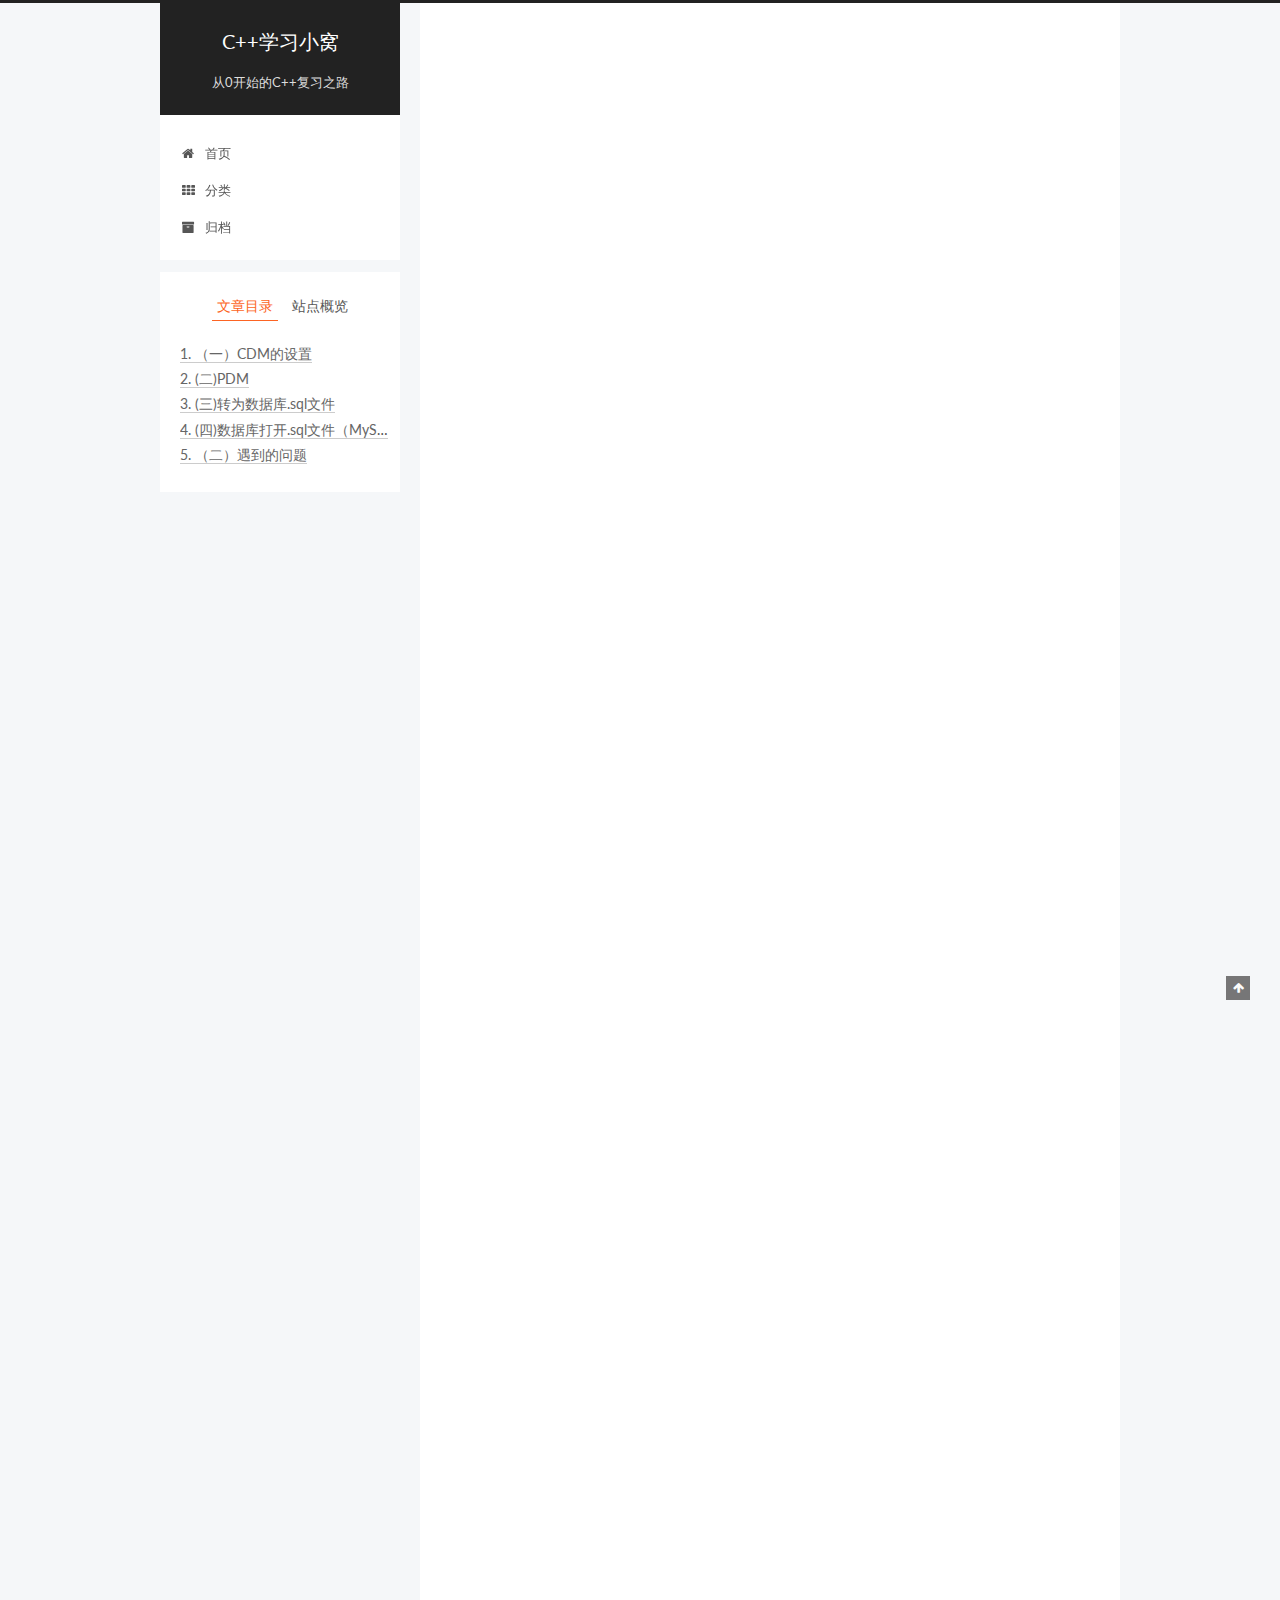
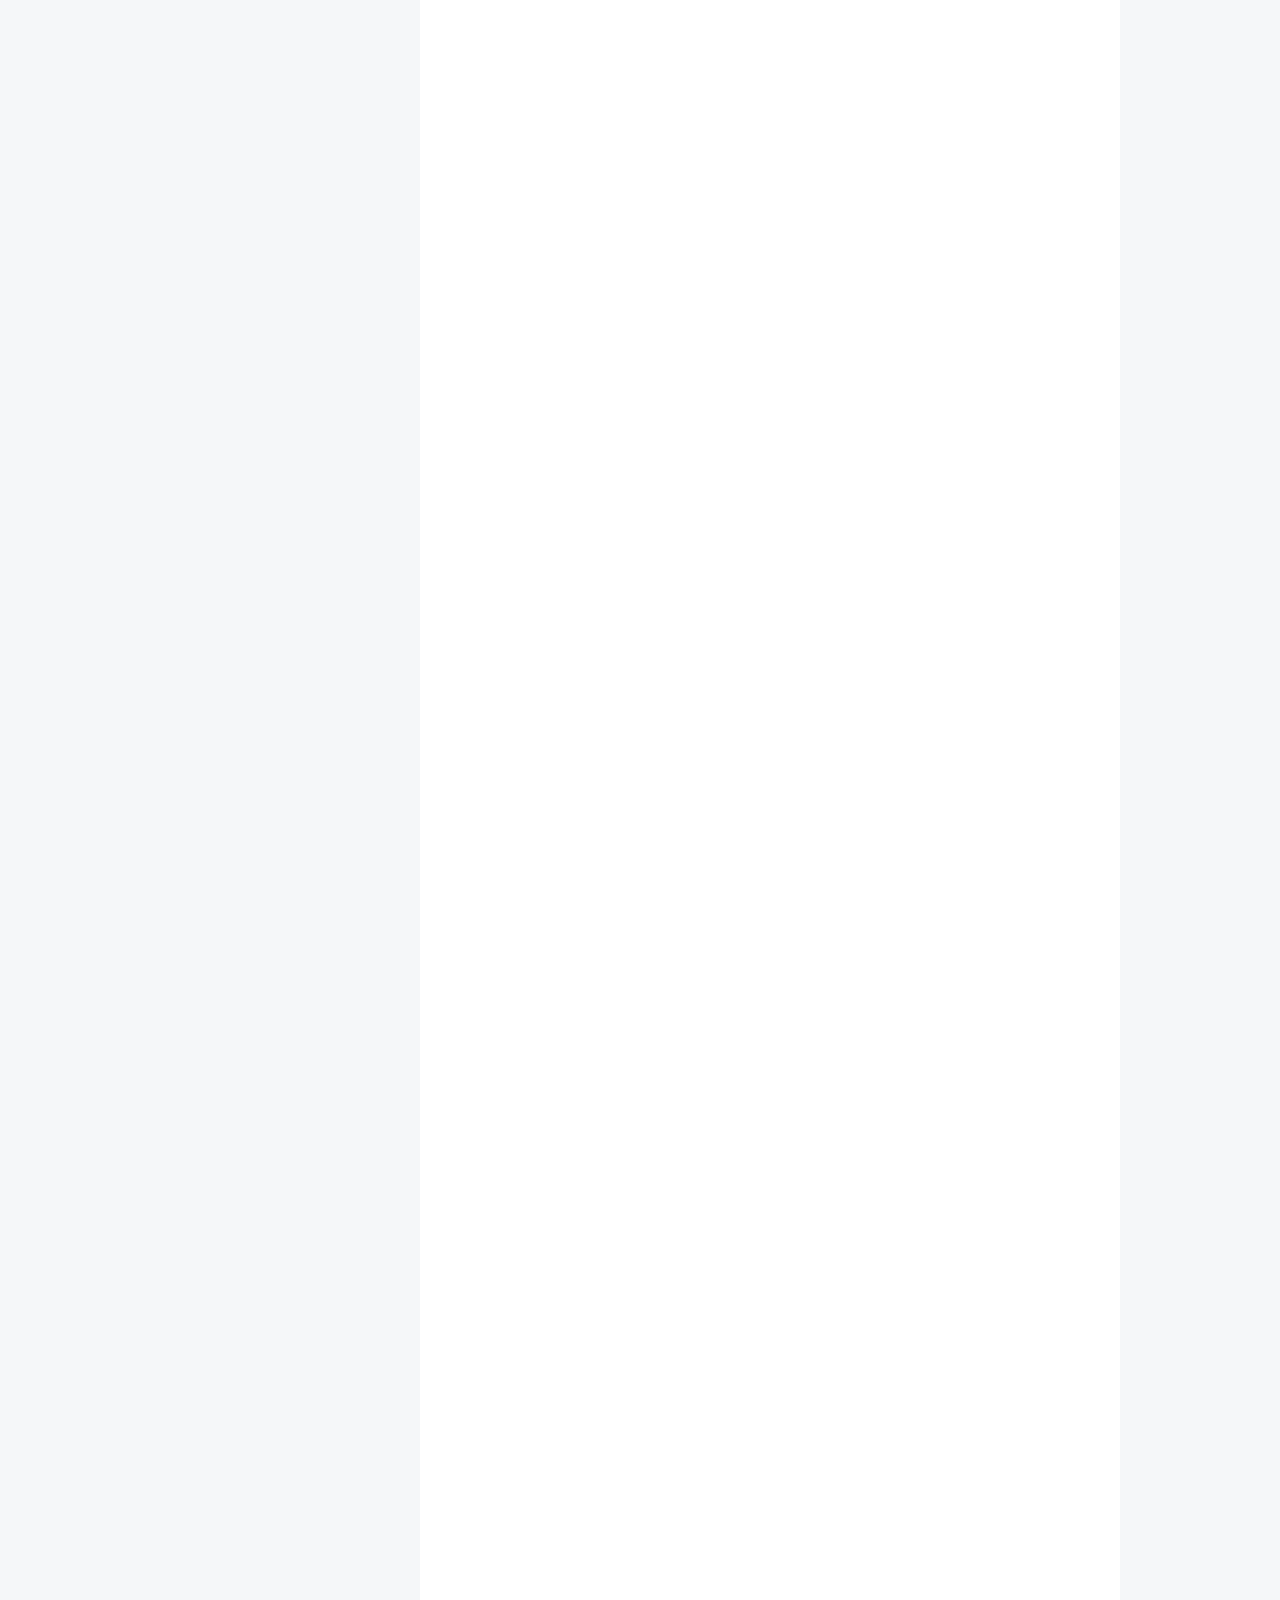
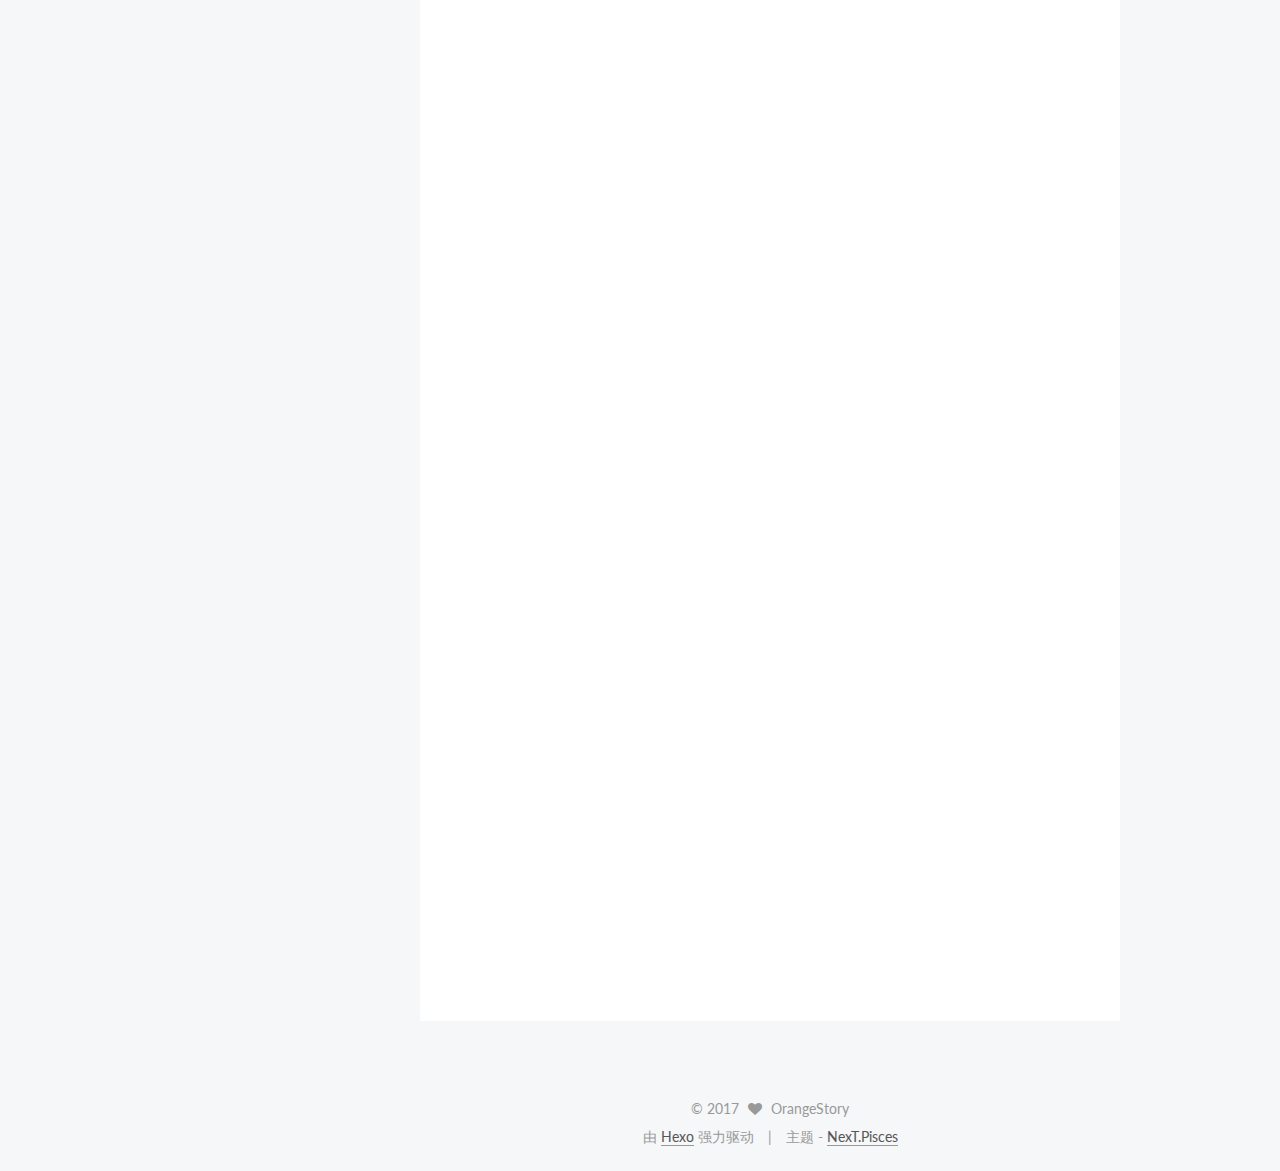
<file: 2017/07/17/PowerDesigner中的关系设置方法/index.html>
<!doctype html>



  


<html class="theme-next pisces use-motion" lang="zh-Hans">
<head>
  <meta charset="UTF-8"/>
<meta http-equiv="X-UA-Compatible" content="IE=edge" />
<meta name="viewport" content="width=device-width, initial-scale=1, maximum-scale=1"/>



<meta http-equiv="Cache-Control" content="no-transform" />
<meta http-equiv="Cache-Control" content="no-siteapp" />















  
  
  <link href="/lib/fancybox/source/jquery.fancybox.css?v=2.1.5" rel="stylesheet" type="text/css" />




  
  
  
  

  
    
    
  

  

  

  

  

  
    
    
    <link href="//fonts.googleapis.com/css?family=Lato:300,300italic,400,400italic,700,700italic&subset=latin,latin-ext" rel="stylesheet" type="text/css">
  






<link href="/lib/font-awesome/css/font-awesome.min.css?v=4.6.2" rel="stylesheet" type="text/css" />

<link href="/css/main.css?v=5.1.0" rel="stylesheet" type="text/css" />


  <meta name="keywords" content="Hexo, NexT" />








  <link rel="shortcut icon" type="image/x-icon" href="/favicon.ico?v=5.1.0" />






<meta name="description" content="（一）CDM的设置 关系的设置首先由2行文字，通过更改各项设置文字会变化，可以看文字的改变是否符合自己的预期效果来确定更改否正确然后是3大版块①版块用来说明2实体间的多对多关系,如果选择1-1则会激活DomiantRole,此时可以选择是谁主表。其余两个版块的②Dependent(依赖)关系判断Dependent(依赖)关系，如果B表dependent于A表，则A的主键进入B表做为外键后，此外键再">
<meta property="og:type" content="article">
<meta property="og:title" content="PowerDesigner的简单使用方法">
<meta property="og:url" content="http://Orange.github.io/2017/07/17/PowerDesigner中的关系设置方法/index.html">
<meta property="og:site_name" content="C++学习小窝">
<meta property="og:description" content="（一）CDM的设置 关系的设置首先由2行文字，通过更改各项设置文字会变化，可以看文字的改变是否符合自己的预期效果来确定更改否正确然后是3大版块①版块用来说明2实体间的多对多关系,如果选择1-1则会激活DomiantRole,此时可以选择是谁主表。其余两个版块的②Dependent(依赖)关系判断Dependent(依赖)关系，如果B表dependent于A表，则A的主键进入B表做为外键后，此外键再">
<meta property="og:image" content="http://orange.github.io/images/PowerDesigner/cdm1.png">
<meta property="og:image" content="http://orange.github.io/images/PowerDesigner/cdm2.png">
<meta property="og:image" content="http://orange.github.io/images/PowerDesigner/cdm3.png">
<meta property="og:image" content="http://orange.github.io/images/PowerDesigner/1.png">
<meta property="og:image" content="http://orange.github.io/images/PowerDesigner/pdm1.png">
<meta property="og:image" content="http://orange.github.io/images/PowerDesigner/database1.png">
<meta property="og:updated_time" content="2017-07-17T08:13:43.942Z">
<meta name="twitter:card" content="summary">
<meta name="twitter:title" content="PowerDesigner的简单使用方法">
<meta name="twitter:description" content="（一）CDM的设置 关系的设置首先由2行文字，通过更改各项设置文字会变化，可以看文字的改变是否符合自己的预期效果来确定更改否正确然后是3大版块①版块用来说明2实体间的多对多关系,如果选择1-1则会激活DomiantRole,此时可以选择是谁主表。其余两个版块的②Dependent(依赖)关系判断Dependent(依赖)关系，如果B表dependent于A表，则A的主键进入B表做为外键后，此外键再">
<meta name="twitter:image" content="http://orange.github.io/images/PowerDesigner/cdm1.png">



<script type="text/javascript" id="hexo.configurations">
  var NexT = window.NexT || {};
  var CONFIG = {
    root: '/',
    scheme: 'Pisces',
    sidebar: {"position":"left","display":"always","offset":12,"offset_float":0,"b2t":false,"scrollpercent":false},
    fancybox: true,
    motion: true,
    duoshuo: {
      userId: '0',
      author: '博主'
    },
    algolia: {
      applicationID: '',
      apiKey: '',
      indexName: '',
      hits: {"per_page":10},
      labels: {"input_placeholder":"Search for Posts","hits_empty":"We didn't find any results for the search: ${query}","hits_stats":"${hits} results found in ${time} ms"}
    }
  };
</script>



  <link rel="canonical" href="http://Orange.github.io/2017/07/17/PowerDesigner中的关系设置方法/"/>





  <title> PowerDesigner的简单使用方法 | C++学习小窝 </title>
</head>

<body itemscope itemtype="http://schema.org/WebPage" lang="zh-Hans">

  














  
  
    
  

  <div class="container sidebar-position-left page-post-detail ">
    <div class="headband"></div>

    <header id="header" class="header" itemscope itemtype="http://schema.org/WPHeader">
      <div class="header-inner"><div class="site-brand-wrapper">
  <div class="site-meta ">
    

    <div class="custom-logo-site-title">
      <a href="/"  class="brand" rel="start">
        <span class="logo-line-before"><i></i></span>
        <span class="site-title">C++学习小窝</span>
        <span class="logo-line-after"><i></i></span>
      </a>
    </div>
      
        <p class="site-subtitle">从0开始的C++复习之路</p>
      
  </div>

  <div class="site-nav-toggle">
    <button>
      <span class="btn-bar"></span>
      <span class="btn-bar"></span>
      <span class="btn-bar"></span>
    </button>
  </div>
</div>

<nav class="site-nav">
  

  
    <ul id="menu" class="menu">
      
        
        <li class="menu-item menu-item-home">
          <a href="/" rel="section">
            
              <i class="menu-item-icon fa fa-fw fa-home"></i> <br />
            
            首页
          </a>
        </li>
      
        
        <li class="menu-item menu-item-categories">
          <a href="/categories" rel="section">
            
              <i class="menu-item-icon fa fa-fw fa-th"></i> <br />
            
            分类
          </a>
        </li>
      
        
        <li class="menu-item menu-item-archives">
          <a href="/archives" rel="section">
            
              <i class="menu-item-icon fa fa-fw fa-archive"></i> <br />
            
            归档
          </a>
        </li>
      

      
    </ul>
  

  
</nav>



 </div>
    </header>

    <main id="main" class="main">
      <div class="main-inner">
        <div class="content-wrap">
          <div id="content" class="content">
            

  <div id="posts" class="posts-expand">
    

  

  
  
  

  <article class="post post-type-normal " itemscope itemtype="http://schema.org/Article">
    <link itemprop="mainEntityOfPage" href="http://Orange.github.io/2017/07/17/PowerDesigner中的关系设置方法/">

    <span hidden itemprop="author" itemscope itemtype="http://schema.org/Person">
      <meta itemprop="name" content="OrangeStory">
      <meta itemprop="description" content="">
      <meta itemprop="image" content="/images/touxiang.png">
    </span>

    <span hidden itemprop="publisher" itemscope itemtype="http://schema.org/Organization">
      <meta itemprop="name" content="C++学习小窝">
    </span>

    
      <header class="post-header">

        
        
          <h1 class="post-title" itemprop="name headline">
            
            
              
                PowerDesigner的简单使用方法
              
            
          </h1>
        

        <div class="post-meta">
          <span class="post-time">
            
              <span class="post-meta-item-icon">
                <i class="fa fa-calendar-o"></i>
              </span>
              
                <span class="post-meta-item-text">发表于</span>
              
              <time title="创建于" itemprop="dateCreated datePublished" datetime="2017-07-17T14:46:35+08:00">
                2017-07-17
              </time>
            

            

            
          </span>

          

          
            
          

          
          

          

          

          

        </div>
      </header>
    


    <div class="post-body" itemprop="articleBody">

      
      

      
        <h2 id="（一）CDM的设置"><a href="#（一）CDM的设置" class="headerlink" title="（一）CDM的设置"></a>（一）CDM的设置</h2><p><img src="/images/PowerDesigner/cdm1.png" alt="&quot;关系&quot;"><br><img src="/images/PowerDesigner/cdm2.png" alt="&quot;关系&quot;"><br><img src="/images/PowerDesigner/cdm3.png" alt="&quot;关系&quot;"></p>
<h3 id="关系的设置"><a href="#关系的设置" class="headerlink" title="关系的设置"></a>关系的设置</h3><p><img src="/images/PowerDesigner/1.png" alt="&quot;关系&quot;"><br>首先由2行文字，通过更改各项设置文字会变化，可以看文字的改变是否符合自己的预期效果来确定更改否正确<br>然后是3大版块<br>①版块用来说明2实体间的多对多关系,如果选择1-1则会激活DomiantRole,此时可以选择是谁主表。<br>其余两个版块的<br>②Dependent(依赖)关系判断Dependent(依赖)关系，如果B表dependent于A表，则A的主键进入B表做为外键后，此外键再与B表原主键形成新主键。<br>也就是说，B表原主键并不能形成完整主键，只有加上A表主键(外键)后才能共同形成主键。<br>③Mandatroy(强制属性)<br>A表到B表如果是Mandatroy，说明A表中任何一条记录都要对应B表一条记录，也就是说，如果A表中有B表的外键列，则该外键列不能为空。（1,1）关系<br>如果不为Mandatroy，就可以是（0,1）对应关系。</p>
<h2 id="二-PDM"><a href="#二-PDM" class="headerlink" title="(二)PDM"></a>(二)PDM</h2><p>CDM转PDM方法：TOOLS-&gt;Generate Physical Data Model<br>选择你想用的数据库<br><img src="/images/PowerDesigner/pdm1.png" alt="&quot;关系&quot;"></p>
<h2 id="三-转为数据库-sql文件"><a href="#三-转为数据库-sql文件" class="headerlink" title="(三)转为数据库.sql文件"></a>(三)转为数据库.sql文件</h2><p>注意要在PDM界面下（不然没有database按钮），选择如图：<br><img src="/images/PowerDesigner/database1.png" alt="&quot;关系&quot;"><br>之后参考链接 <a href="https://jingyan.baidu.com/article/7082dc1c48960ee40a89bd38.html" target="_blank" rel="external">https://jingyan.baidu.com/article/7082dc1c48960ee40a89bd38.html</a><br>贴上一个power designer pdm生成sql脚本和数据库以及逆向工程的链接<br><a href="http://blog.csdn.net/gyb2013/article/details/6920082" target="_blank" rel="external">http://blog.csdn.net/gyb2013/article/details/6920082</a></p>
<h2 id="四-数据库打开-sql文件（MySql为例）"><a href="#四-数据库打开-sql文件（MySql为例）" class="headerlink" title="(四)数据库打开.sql文件（MySql为例）"></a>(四)数据库打开.sql文件（MySql为例）</h2><h2 id="（二）遇到的问题"><a href="#（二）遇到的问题" class="headerlink" title="（二）遇到的问题"></a>（二）遇到的问题</h2><p>①CDM转PDM 显示 The following entity attribute does not have unique name：编号（学生），编号（国家）<br>解决方法：将2实体的列名改成不一样的，注意列名和code都要不一样！<br>②CDM中不用可以刻意创建一个国家编号的列作为外键，当CDM转PDM时会自动生成</p>

      
    </div>

    <div>
      
        

      
    </div>

    <div>
      
        

      
    </div>

    <div>
      
        

      
    </div>

    <footer class="post-footer">
      

      
        
      

      
        <div class="post-nav">
          <div class="post-nav-next post-nav-item">
            
              <a href="/2017/06/26/c-常见的排序算法（不定期更新）/" rel="next" title="c++常见的排序算法（不定期更新）">
                <i class="fa fa-chevron-left"></i> c++常见的排序算法（不定期更新）
              </a>
            
          </div>

          <span class="post-nav-divider"></span>

          <div class="post-nav-prev post-nav-item">
            
          </div>
        </div>
      

      
      
    </footer>
  </article>



    <div class="post-spread">
      
    </div>
  </div>


          </div>
          


          
  <div class="comments" id="comments">
    
  </div>


        </div>
        
          
  
  <div class="sidebar-toggle">
    <div class="sidebar-toggle-line-wrap">
      <span class="sidebar-toggle-line sidebar-toggle-line-first"></span>
      <span class="sidebar-toggle-line sidebar-toggle-line-middle"></span>
      <span class="sidebar-toggle-line sidebar-toggle-line-last"></span>
    </div>
  </div>

  <aside id="sidebar" class="sidebar">
    <div class="sidebar-inner">

      

      
        <ul class="sidebar-nav motion-element">
          <li class="sidebar-nav-toc sidebar-nav-active" data-target="post-toc-wrap" >
            文章目录
          </li>
          <li class="sidebar-nav-overview" data-target="site-overview">
            站点概览
          </li>
        </ul>
      

      <section class="site-overview sidebar-panel">
        <div class="site-author motion-element" itemprop="author" itemscope itemtype="http://schema.org/Person">
          <img class="site-author-image" itemprop="image"
               src="/images/touxiang.png"
               alt="OrangeStory" />
          <p class="site-author-name" itemprop="name">OrangeStory</p>
           
              <p class="site-description motion-element" itemprop="description">C++,IT互联网</p>
          
        </div>
        <nav class="site-state motion-element">

          
            <div class="site-state-item site-state-posts">
              <a href="/archives">
                <span class="site-state-item-count">5</span>
                <span class="site-state-item-name">日志</span>
              </a>
            </div>
          

          

          

        </nav>

        

        <div class="links-of-author motion-element">
          
        </div>

        
        

        
        

        


      </section>

      
      <!--noindex-->
        <section class="post-toc-wrap motion-element sidebar-panel sidebar-panel-active">
          <div class="post-toc">

            
              
            

            
              <div class="post-toc-content"><ol class="nav"><li class="nav-item nav-level-2"><a class="nav-link" href="#（一）CDM的设置"><span class="nav-number">1.</span> <span class="nav-text">（一）CDM的设置</span></a><ol class="nav-child"><li class="nav-item nav-level-3"><a class="nav-link" href="#关系的设置"><span class="nav-number">1.1.</span> <span class="nav-text">关系的设置</span></a></li></ol></li><li class="nav-item nav-level-2"><a class="nav-link" href="#二-PDM"><span class="nav-number">2.</span> <span class="nav-text">(二)PDM</span></a></li><li class="nav-item nav-level-2"><a class="nav-link" href="#三-转为数据库-sql文件"><span class="nav-number">3.</span> <span class="nav-text">(三)转为数据库.sql文件</span></a></li><li class="nav-item nav-level-2"><a class="nav-link" href="#四-数据库打开-sql文件（MySql为例）"><span class="nav-number">4.</span> <span class="nav-text">(四)数据库打开.sql文件（MySql为例）</span></a></li><li class="nav-item nav-level-2"><a class="nav-link" href="#（二）遇到的问题"><span class="nav-number">5.</span> <span class="nav-text">（二）遇到的问题</span></a></li></ol></div>
            

          </div>
        </section>
      <!--/noindex-->
      

      

    </div>
  </aside>


        
      </div>
    </main>

    <footer id="footer" class="footer">
      <div class="footer-inner">
        <div class="copyright" >
  
  &copy; 
  <span itemprop="copyrightYear">2017</span>
  <span class="with-love">
    <i class="fa fa-heart"></i>
  </span>
  <span class="author" itemprop="copyrightHolder">OrangeStory</span>
</div>


<div class="powered-by">
  由 <a class="theme-link" href="https://hexo.io">Hexo</a> 强力驱动
</div>

<div class="theme-info">
  主题 -
  <a class="theme-link" href="https://github.com/iissnan/hexo-theme-next">
    NexT.Pisces
  </a>
</div>


        

        
      </div>
    </footer>

    
      <div class="back-to-top">
        <i class="fa fa-arrow-up"></i>
        
      </div>
    

  </div>

  

<script type="text/javascript">
  if (Object.prototype.toString.call(window.Promise) !== '[object Function]') {
    window.Promise = null;
  }
</script>









  






  
  <script type="text/javascript" src="/lib/jquery/index.js?v=2.1.3"></script>

  
  <script type="text/javascript" src="/lib/fastclick/lib/fastclick.min.js?v=1.0.6"></script>

  
  <script type="text/javascript" src="/lib/jquery_lazyload/jquery.lazyload.js?v=1.9.7"></script>

  
  <script type="text/javascript" src="/lib/velocity/velocity.min.js?v=1.2.1"></script>

  
  <script type="text/javascript" src="/lib/velocity/velocity.ui.min.js?v=1.2.1"></script>

  
  <script type="text/javascript" src="/lib/fancybox/source/jquery.fancybox.pack.js?v=2.1.5"></script>


  


  <script type="text/javascript" src="/js/src/utils.js?v=5.1.0"></script>

  <script type="text/javascript" src="/js/src/motion.js?v=5.1.0"></script>



  
  


  <script type="text/javascript" src="/js/src/affix.js?v=5.1.0"></script>

  <script type="text/javascript" src="/js/src/schemes/pisces.js?v=5.1.0"></script>



  
  <script type="text/javascript" src="/js/src/scrollspy.js?v=5.1.0"></script>
<script type="text/javascript" src="/js/src/post-details.js?v=5.1.0"></script>



  


  <script type="text/javascript" src="/js/src/bootstrap.js?v=5.1.0"></script>



  


  




	





  





  





  






  





  

  

  

  

</body>
</html>
</file>
<file: css/main.css>
/* normalize.css v3.0.2 | MIT License | git.io/normalize */
html {
  font-family: sans-serif; /* 1 */
  -ms-text-size-adjust: 100%; /* 2 */
  -webkit-text-size-adjust: 100%; /* 2 */
}
body {
  margin: 0;
}
article,
aside,
details,
figcaption,
figure,
footer,
header,
hgroup,
main,
menu,
nav,
section,
summary {
  display: block;
}
audio,
canvas,
progress,
video {
  display: inline-block; /* 1 */
  vertical-align: baseline; /* 2 */
}
audio:not([controls]) {
  display: none;
  height: 0;
}
[hidden],
template {
  display: none;
}
a {
  background-color: transparent;
}
a:active,
a:hover {
  outline: 0;
}
abbr[title] {
  border-bottom: 1px dotted;
}
b,
strong {
  font-weight: bold;
}
dfn {
  font-style: italic;
}
h1 {
  font-size: 2em;
  margin: 0.67em 0;
}
mark {
  background: #ff0;
  color: #000;
}
small {
  font-size: 80%;
}
sub,
sup {
  font-size: 75%;
  line-height: 0;
  position: relative;
  vertical-align: baseline;
}
sup {
  top: -0.5em;
}
sub {
  bottom: -0.25em;
}
img {
  border: 0;
}
svg:not(:root) {
  overflow: hidden;
}
figure {
  margin: 1em 40px;
}
hr {
  -moz-box-sizing: content-box;
  box-sizing: content-box;
  height: 0;
}
pre {
  overflow: auto;
}
code,
kbd,
pre,
samp {
  font-family: monospace, monospace;
  font-size: 1em;
}
button,
input,
optgroup,
select,
textarea {
  color: inherit; /* 1 */
  font: inherit; /* 2 */
  margin: 0; /* 3 */
}
button {
  overflow: visible;
}
button,
select {
  text-transform: none;
}
button,
html input[type="button"],
input[type="reset"],
input[type="submit"] {
  -webkit-appearance: button; /* 2 */
  cursor: pointer; /* 3 */
}
button[disabled],
html input[disabled] {
  cursor: default;
}
button::-moz-focus-inner,
input::-moz-focus-inner {
  border: 0;
  padding: 0;
}
input {
  line-height: normal;
}
input[type="checkbox"],
input[type="radio"] {
  box-sizing: border-box; /* 1 */
  padding: 0; /* 2 */
}
input[type="number"]::-webkit-inner-spin-button,
input[type="number"]::-webkit-outer-spin-button {
  height: auto;
}
input[type="search"] {
  -webkit-appearance: textfield; /* 1 */
  -moz-box-sizing: content-box;
  -webkit-box-sizing: content-box; /* 2 */
  box-sizing: content-box;
}
input[type="search"]::-webkit-search-cancel-button,
input[type="search"]::-webkit-search-decoration {
  -webkit-appearance: none;
}
fieldset {
  border: 1px solid #c0c0c0;
  margin: 0 2px;
  padding: 0.35em 0.625em 0.75em;
}
legend {
  border: 0; /* 1 */
  padding: 0; /* 2 */
}
textarea {
  overflow: auto;
}
optgroup {
  font-weight: bold;
}
table {
  border-collapse: collapse;
  border-spacing: 0;
}
td,
th {
  padding: 0;
}
::selection {
  background: #262a30;
  color: #fff;
}
body {
  position: relative;
  font-family: 'Lato', "PingFang SC", "Microsoft YaHei", sans-serif;
  font-size: 14px;
  line-height: 2;
  color: #555;
  background: #f5f7f9;
}
@media (max-width: 767px) {
  body {
    padding-right: 0 !important;
  }
}
@media (min-width: 768px) and (max-width: 991px) {
  body {
    padding-right: 0 !important;
  }
}
@media (min-width: 1600px) {
  body {
    font-size: 16px;
  }
}
h1,
h2,
h3,
h4,
h5,
h6 {
  margin: 0;
  padding: 0;
  font-weight: bold;
  line-height: 1.5;
  font-family: 'Lato', "PingFang SC", "Microsoft YaHei", sans-serif;
}
h2,
h3,
h4,
h5,
h6 {
  margin: 20px 0 15px;
}
h1 {
  font-size: 22px;
}
@media (max-width: 767px) {
  h1 {
    font-size: 18px;
  }
}
h2 {
  font-size: 20px;
}
@media (max-width: 767px) {
  h2 {
    font-size: 16px;
  }
}
h3 {
  font-size: 18px;
}
@media (max-width: 767px) {
  h3 {
    font-size: 14px;
  }
}
h4 {
  font-size: 16px;
}
@media (max-width: 767px) {
  h4 {
    font-size: 12px;
  }
}
h5 {
  font-size: 14px;
}
@media (max-width: 767px) {
  h5 {
    font-size: 10px;
  }
}
h6 {
  font-size: 12px;
}
@media (max-width: 767px) {
  h6 {
    font-size: 8px;
  }
}
p {
  margin: 0 0 25px 0;
}
a {
  color: #555;
  text-decoration: none;
  border-bottom: 1px solid #999;
  word-wrap: break-word;
}
a:hover {
  color: #222;
  border-bottom-color: #222;
}
blockquote {
  margin: 0;
  padding: 0;
}
img {
  display: block;
  margin: auto;
  max-width: 100%;
  height: auto;
}
hr {
  margin: 40px 0;
  height: 3px;
  border: none;
  background-color: #ddd;
  background-image: repeating-linear-gradient(-45deg, #fff, #fff 4px, transparent 4px, transparent 8px);
}
blockquote {
  padding: 0 15px;
  color: #666;
  border-left: 4px solid #ddd;
}
blockquote cite::before {
  content: "-";
  padding: 0 5px;
}
dt {
  font-weight: 700;
}
dd {
  margin: 0;
  padding: 0;
}
.text-left {
  text-align: left;
}
.text-center {
  text-align: center;
}
.text-right {
  text-align: right;
}
.text-justify {
  text-align: justify;
}
.text-nowrap {
  white-space: nowrap;
}
.text-lowercase {
  text-transform: lowercase;
}
.text-uppercase {
  text-transform: uppercase;
}
.text-capitalize {
  text-transform: capitalize;
}
.center-block {
  display: block;
  margin-left: auto;
  margin-right: auto;
}
.clearfix:before,
.clearfix:after {
  content: " ";
  display: table;
}
.clearfix:after {
  clear: both;
}
.pullquote {
  width: 45%;
}
.pullquote.left {
  float: left;
  margin-left: 5px;
  margin-right: 10px;
}
.pullquote.right {
  float: right;
  margin-left: 10px;
  margin-right: 5px;
}
.affix.affix.affix {
  position: fixed;
}
.translation {
  margin-top: -20px;
  font-size: 14px;
  color: #999;
}
.scrollbar-measure {
  width: 100px;
  height: 100px;
  overflow: scroll;
  position: absolute;
  top: -9999px;
}
.use-motion .motion-element {
  opacity: 0;
}
table {
  margin: 20px 0;
  width: 100%;
  border-collapse: collapse;
  border-spacing: 0;
  border: 1px solid #ddd;
  font-size: 14px;
  table-layout: fixed;
  word-wrap: break-all;
}
table>tbody>tr:nth-of-type(odd) {
  background-color: #f9f9f9;
}
table>tbody>tr:hover {
  background-color: #f5f5f5;
}
caption,
th,
td {
  padding: 8px;
  text-align: left;
  vertical-align: middle;
  font-weight: normal;
}
th,
td {
  border-bottom: 3px solid #ddd;
  border-right: 1px solid #eee;
}
th {
  padding-bottom: 10px;
  font-weight: 700;
}
td {
  border-bottom-width: 1px;
}
html,
body {
  height: 100%;
}
.container {
  position: relative;
  min-height: 100%;
}
.header-inner {
  margin: 0 auto;
  padding: 100px 0 70px;
  width: 700px;
}
@media (min-width: 1600px) {
  .container .header-inner {
    width: 900px;
  }
}
.main {
  padding-bottom: 150px;
}
.main-inner {
  margin: 0 auto;
  width: 700px;
}
@media (min-width: 1600px) {
  .container .main-inner {
    width: 900px;
  }
}
.footer {
  position: absolute;
  left: 0;
  bottom: 0;
  width: 100%;
  min-height: 50px;
}
.footer-inner {
  box-sizing: border-box;
  margin: 20px auto;
  width: 700px;
}
@media (min-width: 1600px) {
  .container .footer-inner {
    width: 900px;
  }
}
pre,
.highlight {
  overflow: auto;
  margin: 20px 0;
  padding: 0;
  font-size: 13px;
  color: #4d4d4c;
  background: #f7f7f7;
  line-height: 1.6;
}
pre,
code {
  font-family: consolas, Menlo, "PingFang SC", "Microsoft YaHei", monospace;
}
code {
  padding: 2px 4px;
  word-wrap: break-word;
  color: #555;
  background: #eee;
  border-radius: 3px;
  font-size: 13px;
}
pre code {
  padding: 0;
  color: #4d4d4c;
  background: none;
  text-shadow: none;
}
.highlight {
  border-radius: 1px;
}
.highlight pre {
  border: none;
  margin: 0;
  padding: 10px 0;
}
.highlight table {
  margin: 0;
  width: auto;
  border: none;
}
.highlight td {
  border: none;
  padding: 0;
}
.highlight figcaption {
  font-size: 1em;
  color: #4d4d4c;
  line-height: 1em;
  margin-bottom: 1em;
}
.highlight figcaption:before,
.highlight figcaption:after {
  content: " ";
  display: table;
}
.highlight figcaption:after {
  clear: both;
}
.highlight figcaption a {
  float: right;
  color: #4d4d4c;
}
.highlight figcaption a:hover {
  border-bottom-color: #4d4d4c;
}
.highlight .gutter pre {
  padding-left: 10px;
  padding-right: 10px;
  color: #869194;
  text-align: right;
  background-color: #eff2f3;
}
.highlight .code pre {
  padding-left: 10px;
  padding-right: 10px;
  background-color: #f7f7f7;
}
.highlight .line {
  height: 20px;
}
.gutter {
  -webkit-user-select: none;
  -moz-user-select: none;
  -ms-user-select: none;
  user-select: none;
}
.gist table {
  width: auto;
}
.gist table td {
  border: none;
}
pre .deletion {
  background: #fdd;
}
pre .addition {
  background: #dfd;
}
pre .meta {
  color: #8959a8;
}
pre .comment {
  color: #8e908c;
}
pre .variable,
pre .attribute,
pre .tag,
pre .regexp,
pre .ruby .constant,
pre .xml .tag .title,
pre .xml .pi,
pre .xml .doctype,
pre .html .doctype,
pre .css .id,
pre .css .class,
pre .css .pseudo {
  color: #c82829;
}
pre .number,
pre .preprocessor,
pre .built_in,
pre .literal,
pre .params,
pre .constant,
pre .command {
  color: #f5871f;
}
pre .ruby .class .title,
pre .css .rules .attribute,
pre .string,
pre .value,
pre .inheritance,
pre .header,
pre .ruby .symbol,
pre .xml .cdata,
pre .special,
pre .number,
pre .formula {
  color: #718c00;
}
pre .title,
pre .css .hexcolor {
  color: #3e999f;
}
pre .function,
pre .python .decorator,
pre .python .title,
pre .ruby .function .title,
pre .ruby .title .keyword,
pre .perl .sub,
pre .javascript .title,
pre .coffeescript .title {
  color: #4271ae;
}
pre .keyword,
pre .javascript .function {
  color: #8959a8;
}
.full-image.full-image.full-image {
  border: none;
  max-width: 100%;
  width: auto;
  margin: 20px auto;
}
@media (min-width: 992px) {
  .full-image.full-image.full-image {
    max-width: none;
    width: 118%;
    margin: 0 -9%;
  }
}
.blockquote-center,
.page-home .post-type-quote blockquote,
.page-post-detail .post-type-quote blockquote {
  position: relative;
  margin: 40px 0;
  padding: 0;
  border-left: none;
  text-align: center;
}
.blockquote-center::before,
.page-home .post-type-quote blockquote::before,
.page-post-detail .post-type-quote blockquote::before,
.blockquote-center::after,
.page-home .post-type-quote blockquote::after,
.page-post-detail .post-type-quote blockquote::after {
  position: absolute;
  content: ' ';
  display: block;
  width: 100%;
  height: 24px;
  opacity: 0.2;
  background-repeat: no-repeat;
  background-position: 0 -6px;
  background-size: 22px 22px;
}
.blockquote-center::before,
.page-home .post-type-quote blockquote::before,
.page-post-detail .post-type-quote blockquote::before {
  top: -20px;
  background-image: url("../images/quote-l.svg");
  border-top: 1px solid #ccc;
}
.blockquote-center::after,
.page-home .post-type-quote blockquote::after,
.page-post-detail .post-type-quote blockquote::after {
  bottom: -20px;
  background-image: url("../images/quote-r.svg");
  border-bottom: 1px solid #ccc;
  background-position: 100% 8px;
}
.blockquote-center p,
.page-home .post-type-quote blockquote p,
.page-post-detail .post-type-quote blockquote p,
.blockquote-center div,
.page-home .post-type-quote blockquote div,
.page-post-detail .post-type-quote blockquote div {
  text-align: center;
}
.post .post-body .group-picture img {
  box-sizing: border-box;
  padding: 0 3px;
  border: none;
}
.post .group-picture-row {
  overflow: hidden;
  margin-top: 6px;
}
.post .group-picture-row:first-child {
  margin-top: 0;
}
.post .group-picture-column {
  float: left;
}
.page-post-detail .post-body .group-picture-column {
  float: none;
  margin-top: 10px;
  width: auto !important;
}
.page-post-detail .post-body .group-picture-column img {
  margin: 0 auto;
}
.page-archive .group-picture-container {
  overflow: hidden;
}
.page-archive .group-picture-row {
  float: left;
}
.page-archive .group-picture-row:first-child {
  margin-top: 6px;
}
.page-archive .group-picture-column {
  max-width: 150px;
  max-height: 150px;
}
.note {
  padding: 20px;
  margin: 20px 0;
  border: 1px solid #eee;
  border-left-width: 5px;
  border-radius: 3px;
}
.note h2,
.note h3,
.note h4,
.note h5,
.note h6 {
  margin-top: 0;
  margin-bottom: 5px;
}
.note p:last-child {
  margin-bottom: 0;
}
.note code {
  border-radius: 3px;
}
.note+.note {
  margin-top: -5px;
}
.default {
  border-left-color: #777;
}
.default h2,
.default h3,
.default h4,
.default h5,
.default h6 {
  color: #777;
}
.primary {
  border-left-color: #428bca;
}
.primary h2,
.primary h3,
.primary h4,
.primary h5,
.primary h6 {
  color: #428bca;
}
.success {
  border-left-color: #5cb85c;
}
.success h2,
.success h3,
.success h4,
.success h5,
.success h6 {
  color: #5cb85c;
}
.danger {
  border-left-color: #d9534f;
}
.danger h2,
.danger h3,
.danger h4,
.danger h5,
.danger h6 {
  color: #d9534f;
}
.warning {
  border-left-color: #f0ad4e;
}
.warning h2,
.warning h3,
.warning h4,
.warning h5,
.warning h6 {
  color: #f0ad4e;
}
.info {
  border-left-color: #5bc0de;
}
.info h2,
.info h3,
.info h4,
.info h5,
.info h6 {
  color: #5bc0de;
}
.btn {
  display: inline-block;
  padding: 0 20px;
  font-size: 14px;
  color: #fff;
  background: #222;
  border: 2px solid #555;
  text-decoration: none;
  border-radius: 0;
  transition-property: background-color;
  transition-duration: 0.2s;
  transition-timing-function: ease-in-out;
  transition-delay: 0s;
}
.btn:hover,
.post-button .btn:hover {
  border-color: #222;
  color: #fff;
  background: #222;
}
.btn-bar {
  display: block;
  width: 22px;
  height: 2px;
  background: #555;
  border-radius: 1px;
}
.btn-bar+.btn-bar {
  margin-top: 4px;
}
.pagination {
  margin: 120px 0 40px;
  text-align: center;
  border-top: 1px solid #eee;
}
.page-number-basic,
.pagination .prev,
.pagination .next,
.pagination .page-number,
.pagination .space {
  display: inline-block;
  position: relative;
  top: -1px;
  margin: 0 10px;
  padding: 0 10px;
  line-height: 30px;
}
@media (max-width: 767px) {
  .page-number-basic,
  .pagination .prev,
  .pagination .next,
  .pagination .page-number,
  .pagination .space {
    margin: 0 5px;
  }
}
.pagination .prev,
.pagination .next,
.pagination .page-number {
  border-bottom: 0;
  border-top: 1px solid #eee;
  transition-property: border-color;
  transition-duration: 0.2s;
  transition-timing-function: ease-in-out;
  transition-delay: 0s;
}
.pagination .prev:hover,
.pagination .next:hover,
.pagination .page-number:hover {
  border-top-color: #222;
}
.pagination .space {
  padding: 0;
  margin: 0;
}
.pagination .prev {
  margin-left: 0;
}
.pagination .next {
  margin-right: 0;
}
.pagination .page-number.current {
  color: #fff;
  background: #ccc;
  border-top-color: #ccc;
}
@media (max-width: 767px) {
  .pagination {
    border-top: none;
  }
  .pagination .prev,
  .pagination .next,
  .pagination .page-number {
    margin-bottom: 10px;
    border-top: 0;
    border-bottom: 1px solid #eee;
  }
  .pagination .prev:hover,
  .pagination .next:hover,
  .pagination .page-number:hover {
    border-bottom-color: #222;
  }
}
.comments {
  margin: 60px 20px 0;
}
.tag-cloud {
  text-align: center;
}
.tag-cloud a {
  display: inline-block;
  margin: 10px;
}
.back-to-top {
  box-sizing: border-box;
  position: fixed;
  bottom: -100px;
  right: 30px;
  z-index: 1050;
  padding: 0 6px;
  width: 24px;
  background: #222;
  font-size: 12px;
  opacity: 0.6;
  color: #fff;
  cursor: pointer;
  text-align: center;
  -webkit-transform: translateZ(0);
  transition-property: bottom;
  transition-duration: 0.2s;
  transition-timing-function: ease-in-out;
  transition-delay: 0s;
}
@media (max-width: 767px) {
  .back-to-top {
    display: none;
  }
}
@media (min-width: 768px) and (max-width: 991px) {
  .back-to-top {
    display: none;
  }
}
.back-to-top.back-to-top-on {
  bottom: 30px;
}
.header {
  background: #fff;
}
.header-inner {
  position: relative;
}
.headband {
  height: 3px;
  background: #222;
}
.site-meta {
  margin: 0;
  text-align: center;
}
@media (max-width: 767px) {
  .site-meta {
    text-align: center;
  }
}
.brand {
  position: relative;
  display: inline-block;
  padding: 0 40px;
  color: #fff;
  background: #222;
  border-bottom: none;
}
.brand:hover {
  color: #fff;
}
.logo {
  display: inline-block;
  margin-right: 5px;
  line-height: 36px;
  vertical-align: top;
}
.site-title {
  display: inline-block;
  vertical-align: top;
  line-height: 36px;
  font-size: 20px;
  font-weight: normal;
  font-family: 'Lato', "PingFang SC", "Microsoft YaHei", sans-serif;
}
.site-subtitle {
  margin-top: 10px;
  font-size: 13px;
  color: #ddd;
}
.use-motion .brand {
  opacity: 0;
}
.use-motion .logo,
.use-motion .site-title,
.use-motion .site-subtitle {
  opacity: 0;
  position: relative;
  top: -10px;
}
.site-nav-toggle {
  display: none;
  position: absolute;
  top: 10px;
  left: 10px;
}
@media (max-width: 767px) {
  .site-nav-toggle {
    display: block;
  }
}
.site-nav-toggle button {
  margin-top: 2px;
  padding: 9px 10px;
  background: transparent;
  border: none;
}
@media (max-width: 767px) {
  .site-nav {
    display: none;
    margin: 0 -10px;
    padding: 0 10px;
    clear: both;
    border-top: 1px solid #ddd;
  }
}
@media (min-width: 768px) and (max-width: 991px) {
  .site-nav {
    display: block !important;
  }
}
@media (min-width: 992px) {
  .site-nav {
    display: block !important;
  }
}
.menu {
  margin-top: 20px;
  padding-left: 0;
  text-align: center;
}
.menu .menu-item {
  display: inline-block;
  margin: 0 10px;
  list-style: none;
}
@media screen and (max-width: 767px) {
  .menu .menu-item {
    margin-top: 10px;
  }
}
.menu .menu-item a {
  display: block;
  font-size: 13px;
  line-height: inherit;
  border-bottom: 1px solid transparent;
  transition-property: border-color;
  transition-duration: 0.2s;
  transition-timing-function: ease-in-out;
  transition-delay: 0s;
}
.menu .menu-item a:hover,
.menu-item-active a {
  border-bottom-color: #222;
}
.menu .menu-item .fa {
  margin-right: 5px;
}
.use-motion .menu-item {
  opacity: 0;
}
.post-body {
  font-family: 'Lato', "PingFang SC", "Microsoft YaHei", sans-serif;
}
@media (max-width: 767px) {
  .post-body {
    word-break: break-word;
  }
}
.post-body .fancybox img {
  display: block !important;
  margin: 0 auto;
  cursor: pointer;
  cursor: zoom-in;
  cursor: -webkit-zoom-in;
}
.post-body .image-caption,
.post-body .figure .caption {
  margin: 10px auto 15px;
  text-align: center;
  font-size: 14px;
  color: #999;
  font-weight: bold;
  line-height: 1;
}
.post-sticky-flag {
  display: inline-block;
  font-size: 16px;
  -ms-transform: rotate(30deg);
  -webkit-transform: rotate(30deg);
  -moz-transform: rotate(30deg);
  -ms-transform: rotate(30deg);
  -o-transform: rotate(30deg);
  transform: rotate(30deg);
}
.posts-expand {
  padding-top: 40px;
}
@media (max-width: 767px) {
  .posts-expand {
    margin: 0 20px;
  }
  .post-body pre,
  .post-body .highlight {
    padding: 10px;
  }
  .post-body pre .gutter pre,
  .post-body .highlight .gutter pre {
    padding-right: 10px;
  }
}
@media (min-width: 992px) {
  .posts-expand .post-body {
    text-align: justify;
  }
}
.posts-expand .post-body h2,
.posts-expand .post-body h3,
.posts-expand .post-body h4,
.posts-expand .post-body h5,
.posts-expand .post-body h6 {
  padding-top: 10px;
}
.posts-expand .post-body h2 .header-anchor,
.posts-expand .post-body h3 .header-anchor,
.posts-expand .post-body h4 .header-anchor,
.posts-expand .post-body h5 .header-anchor,
.posts-expand .post-body h6 .header-anchor {
  float: right;
  margin-left: 10px;
  color: #ccc;
  border-bottom-style: none;
  visibility: hidden;
}
.posts-expand .post-body h2 .header-anchor:hover,
.posts-expand .post-body h3 .header-anchor:hover,
.posts-expand .post-body h4 .header-anchor:hover,
.posts-expand .post-body h5 .header-anchor:hover,
.posts-expand .post-body h6 .header-anchor:hover {
  color: inherit;
}
.posts-expand .post-body h2:hover .header-anchor,
.posts-expand .post-body h3:hover .header-anchor,
.posts-expand .post-body h4:hover .header-anchor,
.posts-expand .post-body h5:hover .header-anchor,
.posts-expand .post-body h6:hover .header-anchor {
  visibility: visible;
}
.posts-expand .post-body ul li {
  list-style: circle;
}
.posts-expand .post-body img {
  box-sizing: border-box;
  margin: auto;
  padding: 3px;
  border: 1px solid #ddd;
}
.posts-expand .fancybox img {
  margin: 0 auto;
}
@media (max-width: 767px) {
  .posts-collapse {
    margin: 0 20px;
  }
  .posts-collapse .post-title,
  .posts-collapse .post-meta {
    display: block;
    width: auto;
    text-align: left;
  }
}
.posts-collapse {
  position: relative;
  z-index: 1010;
  margin-left: 55px;
}
.posts-collapse::after {
  content: " ";
  position: absolute;
  top: 20px;
  left: 0;
  margin-left: -2px;
  width: 4px;
  height: 100%;
  background: #f5f5f5;
  z-index: -1;
}
@media (max-width: 767px) {
  .posts-collapse {
    margin: 0 20px;
  }
}
.posts-collapse .collection-title {
  position: relative;
  margin: 60px 0;
}
.posts-collapse .collection-title h2 {
  margin-left: 20px;
}
.posts-collapse .collection-title small {
  color: #bbb;
}
.posts-collapse .collection-title::before {
  content: " ";
  position: absolute;
  left: 0;
  top: 50%;
  margin-left: -4px;
  margin-top: -4px;
  width: 8px;
  height: 8px;
  background: #bbb;
  border-radius: 50%;
}
.posts-collapse .post {
  margin: 30px 0;
}
.posts-collapse .post-header {
  position: relative;
  transition-duration: 0.2s;
  transition-timing-function: ease-in-out;
  transition-delay: 0s;
  transition-property: border;
  border-bottom: 1px dashed #ccc;
}
.posts-collapse .post-header::before {
  content: " ";
  position: absolute;
  left: 0;
  top: 12px;
  width: 6px;
  height: 6px;
  margin-left: -4px;
  background: #bbb;
  border-radius: 50%;
  border: 1px solid #fff;
  transition-duration: 0.2s;
  transition-timing-function: ease-in-out;
  transition-delay: 0s;
  transition-property: background;
}
.posts-collapse .post-header:hover {
  border-bottom-color: #666;
}
.posts-collapse .post-header:hover::before {
  background: #222;
}
.posts-collapse .post-meta {
  position: absolute;
  font-size: 12px;
  left: 20px;
  top: 5px;
}
.posts-collapse .post-comments-count {
  display: none;
}
.posts-collapse .post-title {
  margin-left: 60px;
  font-size: 16px;
  font-weight: normal;
  line-height: inherit;
}
.posts-collapse .post-title::after {
  margin-left: 3px;
  opacity: 0.6;
}
.posts-collapse .post-title a {
  color: #666;
  border-bottom: none;
}
.page-home .post-type-quote .post-header,
.page-post-detail .post-type-quote .post-header,
.page-home .post-type-quote .post-tags,
.page-post-detail .post-type-quote .post-tags {
  display: none;
}
.posts-expand .post-title {
  font-size: 26px;
  text-align: center;
  word-break: break-word;
  font-weight: 400;
}
@media (max-width: 767px) {
  .posts-expand .post-title {
    font-size: 22px;
  }
}
.posts-expand .post-title-link {
  display: inline-block;
  position: relative;
  color: #555;
  border-bottom: none;
  line-height: 1.2;
  vertical-align: top;
}
.posts-expand .post-title-link::before {
  content: "";
  position: absolute;
  width: 100%;
  height: 2px;
  bottom: 0;
  left: 0;
  background-color: #000;
  visibility: hidden;
  -webkit-transform: scaleX(0);
  -moz-transform: scaleX(0);
  -ms-transform: scaleX(0);
  -o-transform: scaleX(0);
  transform: scaleX(0);
  transition-duration: 0.2s;
  transition-timing-function: ease-in-out;
  transition-delay: 0s;
}
.posts-expand .post-title-link:hover::before {
  visibility: visible;
  -webkit-transform: scaleX(1);
  -moz-transform: scaleX(1);
  -ms-transform: scaleX(1);
  -o-transform: scaleX(1);
  transform: scaleX(1);
}
.posts-expand .post-title-link .fa {
  font-size: 16px;
}
.posts-expand .post-meta {
  margin: 3px 0 60px 0;
  color: #999;
  font-family: 'Lato', "PingFang SC", "Microsoft YaHei", sans-serif;
  font-size: 12px;
  text-align: center;
}
.posts-expand .post-meta .post-category-list {
  display: inline-block;
  margin: 0;
  padding: 3px;
}
.posts-expand .post-meta .post-category-list-link {
  color: #999;
}
.posts-expand .post-meta .post-description {
  font-size: 14px;
  margin-top: 2px;
}
.post-meta-divider {
  margin: 0 0.5em;
}
.post-meta-item-icon {
  margin-right: 3px;
}
@media (min-width: 768px) and (max-width: 991px) {
  .post-meta-item-icon {
    display: inline-block;
  }
}
@media (max-width: 767px) {
  .post-meta-item-icon {
    display: inline-block;
  }
}
@media (min-width: 768px) and (max-width: 991px) {
  .post-meta-item-text {
    display: none;
  }
}
@media (max-width: 767px) {
  .post-meta-item-text {
    display: none;
  }
}
@media (max-width: 767px) {
  .posts-expand .post-comments-count {
    display: none;
  }
}
.social-like {
  font-size: 14px;
  height: 20px;
  text-align: center;
  border-top: 1px solid #eee;
  padding-top: 9px;
  margin-top: 45px;
  display: flex;
  justify-content: center;
}
.vk_like {
  width: 85px;
  height: 21px;
  padding-top: 7px;
  align-self: center;
}
.fb_like {
  height: 30px;
  align-self: center;
}
.post-button {
  margin-top: 50px;
}
.post-button .btn {
  color: #555;
  font-size: 14px;
  background: #fff;
  border-radius: 2px;
  line-height: 2;
  margin: 0 4px 8px 4px;
}
.post-button .fa-fw {
  width: 1.285714285714286em;
  text-align: left;
}
.posts-expand .post-tags {
  margin-top: 40px;
  text-align: center;
}
.posts-expand .post-tags a {
  display: inline-block;
  margin-right: 10px;
  font-size: 13px;
}
.post-nav {
  display: table;
  margin-top: 15px;
  width: 100%;
  border-top: 1px solid #eee;
}
.post-nav-divider {
  display: table-cell;
  width: 10%;
}
.post-nav-item {
  display: table-cell;
  padding: 10px 0 0 0;
  width: 45%;
  vertical-align: top;
}
.post-nav-item a {
  position: relative;
  display: block;
  line-height: 25px;
  font-size: 14px;
  color: #555;
  border-bottom: none;
}
.post-nav-item a:hover {
  color: #222;
  border-bottom: none;
}
.post-nav-item a:active {
  top: 2px;
}
.post-nav-item .fa {
  position: absolute;
  top: 8px;
  left: 0;
  font-size: 12px;
}
.post-nav-next a {
  padding-left: 15px;
}
.post-nav-prev {
  text-align: right;
}
.post-nav-prev a {
  padding-right: 15px;
}
.post-nav-prev .fa {
  right: 0;
  left: auto;
}
.posts-expand .post-eof {
  display: block;
  margin: 80px auto 60px;
  width: 8%;
  height: 1px;
  background: #ccc;
  text-align: center;
}
.post:last-child .post-eof.post-eof.post-eof {
  display: none;
}
.post-gallery {
  display: table;
  table-layout: fixed;
  width: 100%;
  border-collapse: separate;
}
.post-gallery-row {
  display: table-row;
}
.post-gallery .post-gallery-img {
  display: table-cell;
  text-align: center;
  vertical-align: middle;
  border: none;
}
.post-gallery .post-gallery-img img {
  max-width: 100%;
  max-height: 100%;
  border: none;
}
.fancybox-close,
.fancybox-close:hover {
  border: none;
}
.sidebar {
  position: fixed;
  right: 0;
  top: 0;
  bottom: 0;
  width: 0;
  z-index: 1040;
  box-shadow: inset 0 2px 6px #000;
  background: #222;
  -webkit-transform: translateZ(0);
}
.sidebar a {
  color: #999;
  border-bottom-color: #555;
}
.sidebar a:hover {
  color: #eee;
}
@media (min-width: 768px) and (max-width: 991px) {
  .sidebar {
    display: none !important;
  }
}
@media (max-width: 767px) {
  .sidebar {
    display: none !important;
  }
}
.sidebar-inner {
  position: relative;
  padding: 20px 10px;
  color: #999;
  text-align: center;
}
.sidebar-toggle {
  position: fixed;
  right: 30px;
  bottom: 45px;
  width: 14px;
  height: 14px;
  padding: 5px;
  background: #222;
  line-height: 0;
  z-index: 1050;
  cursor: pointer;
  -webkit-transform: translateZ(0);
}
@media (min-width: 768px) and (max-width: 991px) {
  .sidebar-toggle {
    display: none;
  }
}
@media (max-width: 767px) {
  .sidebar-toggle {
    display: none;
  }
}
.sidebar-toggle-line {
  position: relative;
  display: inline-block;
  vertical-align: top;
  height: 2px;
  width: 100%;
  background: #fff;
  margin-top: 3px;
}
.sidebar-toggle-line:first-child {
  margin-top: 0;
}
.site-author-image {
  display: block;
  margin: 0 auto;
  padding: 2px;
  max-width: 120px;
  height: auto;
  border: 1px solid #eee;
}
.site-author-name {
  margin: 0;
  text-align: center;
  color: #222;
  font-weight: 600;
}
.site-description {
  margin-top: 0;
  text-align: center;
  font-size: 13px;
  color: #999;
}
.site-state {
  overflow: hidden;
  line-height: 1.4;
  white-space: nowrap;
  text-align: center;
}
.site-state-item {
  display: inline-block;
  padding: 0 15px;
  border-left: 1px solid #eee;
}
.site-state-item:first-child {
  border-left: none;
}
.site-state-item a {
  border-bottom: none;
}
.site-state-item-count {
  display: block;
  text-align: center;
  color: inherit;
  font-weight: 600;
  font-size: 16px;
}
.site-state-item-name {
  font-size: 13px;
  color: #999;
}
.feed-link {
  margin-top: 20px;
}
.feed-link a {
  display: inline-block;
  padding: 0 15px;
  color: #fc6423;
  border: 1px solid #fc6423;
  border-radius: 4px;
}
.feed-link a i {
  color: #fc6423;
  font-size: 14px;
}
.feed-link a:hover {
  color: #fff;
  background: #fc6423;
}
.feed-link a:hover i {
  color: #fff;
}
.links-of-author {
  margin-top: 20px;
}
.links-of-author a {
  display: inline-block;
  vertical-align: middle;
  margin-right: 10px;
  margin-bottom: 10px;
  border-bottom-color: #555;
  font-size: 13px;
}
.links-of-author a:before {
  display: inline-block;
  vertical-align: middle;
  margin-right: 3px;
  content: " ";
  width: 4px;
  height: 4px;
  border-radius: 50%;
  background: #40ff06;
}
.links-of-blogroll {
  font-size: 13px;
}
.links-of-blogroll-title {
  margin-top: 20px;
  font-size: 14px;
  font-weight: 600;
}
.links-of-blogroll-list {
  margin: 0;
  padding: 0;
  list-style: none;
}
.links-of-blogroll-item {
  padding: 2px 10px;
}
.sidebar-nav {
  margin: 0 0 20px;
  padding-left: 0;
}
.sidebar-nav li {
  display: inline-block;
  cursor: pointer;
  border-bottom: 1px solid transparent;
  font-size: 14px;
  color: #555;
}
.sidebar-nav li:hover {
  color: #fc6423;
}
.page-post-detail .sidebar-nav-toc {
  padding: 0 5px;
}
.page-post-detail .sidebar-nav-overview {
  margin-left: 10px;
}
.sidebar-nav .sidebar-nav-active {
  color: #fc6423;
  border-bottom-color: #fc6423;
}
.sidebar-nav .sidebar-nav-active:hover {
  color: #fc6423;
}
.sidebar-panel {
  display: none;
}
.sidebar-panel-active {
  display: block;
}
.post-toc-empty {
  font-size: 14px;
  color: #666;
}
.post-toc-wrap {
  overflow: hidden;
}
.post-toc {
  overflow: auto;
}
.post-toc ol {
  margin: 0;
  padding: 0 2px 5px 10px;
  text-align: left;
  list-style: none;
  font-size: 14px;
}
.post-toc ol > ol {
  padding-left: 0;
}
.post-toc ol a {
  transition-duration: 0.2s;
  transition-timing-function: ease-in-out;
  transition-delay: 0s;
  transition-property: all;
  color: #666;
  border-bottom-color: #ccc;
}
.post-toc ol a:hover {
  color: #000;
  border-bottom-color: #000;
}
.post-toc .nav-item {
  overflow: hidden;
  text-overflow: ellipsis;
  white-space: nowrap;
  line-height: 1.8;
}
.post-toc .nav .nav-child {
  display: none;
}
.post-toc .nav .active > .nav-child {
  display: block;
}
.post-toc .nav .active-current > .nav-child {
  display: block;
}
.post-toc .nav .active-current > .nav-child > .nav-item {
  display: block;
}
.post-toc .nav .active > a {
  color: #fc6423;
  border-bottom-color: #fc6423;
}
.post-toc .nav .active-current > a {
  color: #fc6423;
}
.post-toc .nav .active-current > a:hover {
  color: #fc6423;
}
.footer {
  font-size: 14px;
  color: #999;
}
.footer img {
  border: none;
}
.footer-inner {
  text-align: center;
}
.with-love {
  display: inline-block;
  margin: 0 5px;
}
.powered-by,
.theme-info {
  display: inline-block;
}
.powered-by {
  margin-right: 10px;
}
.powered-by::after {
  content: "|";
  padding-left: 10px;
}
.cc-license {
  margin-top: 10px;
  text-align: center;
}
.cc-license .cc-opacity {
  opacity: 0.7;
  border-bottom: none;
}
.cc-license .cc-opacity:hover {
  opacity: 0.9;
}
.cc-license img {
  display: inline-block;
}
.theme-next #ds-thread #ds-reset {
  color: #555;
}
.theme-next #ds-thread #ds-reset .ds-replybox {
  margin-bottom: 30px;
}
.theme-next #ds-thread #ds-reset .ds-replybox .ds-avatar,
.theme-next #ds-reset .ds-avatar img {
  box-shadow: none;
}
.theme-next #ds-thread #ds-reset .ds-textarea-wrapper {
  border-color: #c7d4e1;
  background: none;
  border-top-right-radius: 3px;
  border-top-left-radius: 3px;
}
.theme-next #ds-thread #ds-reset .ds-textarea-wrapper textarea {
  height: 60px;
}
.theme-next #ds-reset .ds-rounded-top {
  border-radius: 0;
}
.theme-next #ds-thread #ds-reset .ds-post-toolbar {
  box-sizing: border-box;
  border: 1px solid #c7d4e1;
  background: #f6f8fa;
}
.theme-next #ds-thread #ds-reset .ds-post-options {
  height: 40px;
  border: none;
  background: none;
}
.theme-next #ds-thread #ds-reset .ds-toolbar-buttons {
  top: 11px;
}
.theme-next #ds-thread #ds-reset .ds-sync {
  top: 5px;
}
.theme-next #ds-thread #ds-reset .ds-post-button {
  top: 4px;
  right: 5px;
  width: 90px;
  height: 30px;
  border: 1px solid #c5ced7;
  border-radius: 3px;
  background-image: linear-gradient(#fbfbfc, #f5f7f9);
  color: #60676d;
}
.theme-next #ds-thread #ds-reset .ds-post-button:hover {
  background-position: 0 -30px;
  color: #60676d;
}
.theme-next #ds-thread #ds-reset .ds-comments-info {
  padding: 10px 0;
}
.theme-next #ds-thread #ds-reset .ds-sort {
  display: none;
}
.theme-next #ds-thread #ds-reset li.ds-tab a.ds-current {
  border: none;
  background: #f6f8fa;
  color: #60676d;
}
.theme-next #ds-thread #ds-reset li.ds-tab a.ds-current:hover {
  background-color: #e9f0f7;
  color: #60676d;
}
.theme-next #ds-thread #ds-reset li.ds-tab a {
  border-radius: 2px;
  padding: 5px;
}
.theme-next #ds-thread #ds-reset .ds-login-buttons p {
  color: #999;
  line-height: 36px;
}
.theme-next #ds-thread #ds-reset .ds-login-buttons .ds-service-list li {
  height: 28px;
}
.theme-next #ds-thread #ds-reset .ds-service-list a {
  background: none;
  padding: 5px;
  border: 1px solid;
  border-radius: 3px;
  text-align: center;
}
.theme-next #ds-thread #ds-reset .ds-service-list a:hover {
  color: #fff;
  background: #666;
}
.theme-next #ds-thread #ds-reset .ds-service-list .ds-weibo {
  color: #fc9b00;
  border-color: #fc9b00;
}
.theme-next #ds-thread #ds-reset .ds-service-list .ds-weibo:hover {
  background: #fc9b00;
}
.theme-next #ds-thread #ds-reset .ds-service-list .ds-qq {
  color: #60a3ec;
  border-color: #60a3ec;
}
.theme-next #ds-thread #ds-reset .ds-service-list .ds-qq:hover {
  background: #60a3ec;
}
.theme-next #ds-thread #ds-reset .ds-service-list .ds-renren {
  color: #2e7ac4;
  border-color: #2e7ac4;
}
.theme-next #ds-thread #ds-reset .ds-service-list .ds-renren:hover {
  background: #2e7ac4;
}
.theme-next #ds-thread #ds-reset .ds-service-list .ds-douban {
  color: #37994c;
  border-color: #37994c;
}
.theme-next #ds-thread #ds-reset .ds-service-list .ds-douban:hover {
  background: #37994c;
}
.theme-next #ds-thread #ds-reset .ds-service-list .ds-kaixin {
  color: #fef20d;
  border-color: #fef20d;
}
.theme-next #ds-thread #ds-reset .ds-service-list .ds-kaixin:hover {
  background: #fef20d;
}
.theme-next #ds-thread #ds-reset .ds-service-list .ds-netease {
  color: #f00;
  border-color: #f00;
}
.theme-next #ds-thread #ds-reset .ds-service-list .ds-netease:hover {
  background: #f00;
}
.theme-next #ds-thread #ds-reset .ds-service-list .ds-sohu {
  color: #ffcb05;
  border-color: #ffcb05;
}
.theme-next #ds-thread #ds-reset .ds-service-list .ds-sohu:hover {
  background: #ffcb05;
}
.theme-next #ds-thread #ds-reset .ds-service-list .ds-baidu {
  color: #2831e0;
  border-color: #2831e0;
}
.theme-next #ds-thread #ds-reset .ds-service-list .ds-baidu:hover {
  background: #2831e0;
}
.theme-next #ds-thread #ds-reset .ds-service-list .ds-google {
  color: #166bec;
  border-color: #166bec;
}
.theme-next #ds-thread #ds-reset .ds-service-list .ds-google:hover {
  background: #166bec;
}
.theme-next #ds-thread #ds-reset .ds-service-list .ds-weixin {
  color: #00ce0d;
  border-color: #00ce0d;
}
.theme-next #ds-thread #ds-reset .ds-service-list .ds-weixin:hover {
  background: #00ce0d;
}
.theme-next #ds-thread #ds-reset .ds-service-list .ds-more-services {
  border: none;
}
.theme-next #ds-thread #ds-reset .ds-service-list .ds-more-services:hover {
  background: none;
}
.theme-next #ds-reset .duoshuo-ua-admin {
  display: inline-block;
  color: #f00;
}
.theme-next #ds-reset .duoshuo-ua-platform,
.theme-next #ds-reset .duoshuo-ua-browser {
  color: #ccc;
}
.theme-next #ds-reset .duoshuo-ua-platform .fa,
.theme-next #ds-reset .duoshuo-ua-browser .fa {
  display: inline-block;
  margin-right: 3px;
}
.theme-next #ds-reset .duoshuo-ua-separator {
  display: inline-block;
  margin-left: 5px;
}
.theme-next .this_ua {
  background-color: #ccc !important;
  border-radius: 4px;
  padding: 0 5px !important;
  margin: 1px 1px !important;
  border: 1px solid #bbb !important;
  color: #fff;
  display: inline-block !important;
}
.theme-next .this_ua.admin {
  background-color: #d9534f !important;
  border-color: #d9534f !important;
}
.theme-next .this_ua.platform.iOS,
.theme-next .this_ua.platform.Mac,
.theme-next .this_ua.platform.Windows {
  background-color: #39b3d7 !important;
  border-color: #46b8da !important;
}
.theme-next .this_ua.platform.Linux {
  background-color: #3a3a3a !important;
  border-color: #1f1f1f !important;
}
.theme-next .this_ua.platform.Android {
  background-color: #00c47d !important;
  border-color: #01b171 !important;
}
.theme-next .this_ua.browser.Mobile,
.theme-next .this_ua.browser.Chrome {
  background-color: #5cb85c !important;
  border-color: #4cae4c !important;
}
.theme-next .this_ua.browser.Firefox {
  background-color: #f0ad4e !important;
  border-color: #eea236 !important;
}
.theme-next .this_ua.browser.Maxthon,
.theme-next .this_ua.browser.IE {
  background-color: #428bca !important;
  border-color: #357ebd !important;
}
.theme-next .this_ua.browser.baidu,
.theme-next .this_ua.browser.UCBrowser,
.theme-next .this_ua.browser.Opera {
  background-color: #d9534f !important;
  border-color: #d43f3a !important;
}
.theme-next .this_ua.browser.Android,
.theme-next .this_ua.browser.QQBrowser {
  background-color: #78ace9 !important;
  border-color: #4cae4c !important;
}
.cloud-tie-wrapper img {
  display: inline-block;
}
.cloud-tie-wrapper .total-txt {
  font-size: 1em !important;
}
.cloud-tie-join-count .join-count {
  color: #555 !important;
  font-size: inherit !important;
  margin: 0 !important;
}
.post-spread {
  margin-top: 20px;
  text-align: center;
}
.jiathis_style {
  display: inline-block;
}
.jiathis_style a {
  border: none;
}
.post-spread {
  margin-top: 20px;
  text-align: center;
}
.bdshare-slide-button-box a {
  border: none;
}
.bdsharebuttonbox {
  display: inline-block;
}
.bdsharebuttonbox a {
  border: none;
}
.local-search-pop-overlay {
  position: fixed;
  width: 100%;
  height: 100%;
  top: 0;
  left: 0;
  z-index: 2080;
  background-color: rgba(0,0,0,0.3);
}
.local-search-popup {
  display: none;
  position: fixed;
  top: 10%;
  left: 50%;
  margin-left: -350px;
  width: 700px;
  height: 80%;
  padding: 0;
  background: #fff;
  color: #333;
  z-index: 9999;
  border-radius: 5px;
}
@media (max-width: 767px) {
  .local-search-popup {
    padding: 0;
    top: 0;
    left: 0;
    margin: 0;
    width: 100%;
    height: 100%;
    border-radius: 0;
  }
}
.local-search-popup ul.search-result-list {
  padding: 0;
  margin: 0 5px;
}
.local-search-popup p.search-result {
  border-bottom: 1px dashed #ccc;
  padding: 5px 0;
}
.local-search-popup a.search-result-title {
  font-weight: bold;
  font-size: 16px;
}
.local-search-popup .search-keyword {
  border-bottom: 1px dashed #f00;
  font-size: 14px;
  font-weight: bold;
  color: #f00;
}
.local-search-popup .local-search-header {
  padding: 5px;
  height: 36px;
  background: #f5f5f5;
  border-top-left-radius: 5px;
  border-top-right-radius: 5px;
}
.local-search-popup #local-search-result {
  overflow: auto;
  position: relative;
  padding: 5px 25px;
  height: calc(100% - 55px);
}
.local-search-popup .local-search-input-wrapper {
  display: inline-block;
  width: calc(100% - 60px);
  height: 36px;
  line-height: 36px;
  padding: 0 5px;
}
.local-search-popup .local-search-input-wrapper input {
  padding: 8px 0;
  height: 20px;
  display: block;
  width: 100%;
  outline: none;
  border: none;
  background: transparent;
  vertical-align: middle;
}
.local-search-popup .search-icon,
.local-search-popup .popup-btn-close {
  display: inline-block;
  font-size: 18px;
  color: #999;
  height: 36px;
  width: 18px;
}
.local-search-popup .search-icon {
  float: left;
}
.local-search-popup .popup-btn-close {
  border-left: 1px solid #eee;
  float: right;
  cursor: pointer;
  padding-left: 10px;
}
.local-search-popup #no-result {
  position: absolute;
  left: 50%;
  top: 50%;
  -webkit-transform: translate(-50%, -50%);
  -webkit-transform: translate(-50%, -50%);
  -moz-transform: translate(-50%, -50%);
  -ms-transform: translate(-50%, -50%);
  -o-transform: translate(-50%, -50%);
  transform: translate(-50%, -50%);
  color: #ccc;
}
@media (min-width: 768px) and (max-width: 991px) {
  .busuanzi-count {
    width: auto;
  }
}
@media (max-width: 767px) {
  .busuanzi-count {
    width: auto;
  }
}
.site-uv,
.site-pv,
.page-pv {
  display: inline-block;
}
.site-uv .busuanzi-value,
.site-pv .busuanzi-value,
.page-pv .busuanzi-value {
  margin: 0 5px;
}
.site-uv {
  margin-right: 10px;
}
.site-uv::after {
  content: "|";
  padding-left: 10px;
}
.use-motion .post {
  opacity: 0;
}
.page-archive .archive-page-counter {
  position: relative;
  top: 3px;
  left: 20px;
}
@media (max-width: 767px) {
  .page-archive .archive-page-counter {
    top: 5px;
  }
}
.page-archive .posts-collapse .archive-move-on {
  position: absolute;
  top: 11px;
  left: 0;
  margin-left: -6px;
  width: 10px;
  height: 10px;
  opacity: 0.5;
  background: #555;
  border: 1px solid #fff;
  border-radius: 50%;
}
.category-all-page .category-all-title {
  text-align: center;
}
.category-all-page .category-all {
  margin-top: 20px;
}
.category-all-page .category-list {
  margin: 0;
  padding: 0;
  list-style: none;
}
.category-all-page .category-list-item {
  margin: 5px 10px;
}
.category-all-page .category-list-count {
  color: #bbb;
}
.category-all-page .category-list-count:before {
  display: inline;
  content: " (";
}
.category-all-page .category-list-count:after {
  display: inline;
  content: ") ";
}
.category-all-page .category-list-child {
  padding-left: 10px;
}
#schedule ul#event-list {
  padding-left: 30px;
}
#schedule ul#event-list hr {
  margin: 20px 0 45px 0 !important;
  background: #222;
}
#schedule ul#event-list hr:after {
  display: inline-block;
  content: 'NOW';
  background: #222;
  color: #fff;
  font-weight: bold;
  text-align: right;
  padding: 0 5px;
}
#schedule ul#event-list li.event {
  margin: 20px 0px;
  background: #f9f9f9;
  padding-left: 10px;
  min-height: 40px;
}
#schedule ul#event-list li.event h2.event-summary {
  margin: 0;
  padding-bottom: 3px;
}
#schedule ul#event-list li.event h2.event-summary:before {
  display: inline-block;
  font-family: FontAwesome;
  font-size: 8px;
  content: '\f111';
  vertical-align: middle;
  margin-right: 25px;
  color: #bbb;
}
#schedule ul#event-list li.event span.event-relative-time {
  display: inline-block;
  font-size: 12px;
  font-weight: 400;
  padding-left: 12px;
  color: #bbb;
}
#schedule ul#event-list li.event span.event-details {
  display: block;
  color: #bbb;
  margin-left: 56px;
  padding-top: 3px;
  padding-bottom: 6px;
  text-indent: -24px;
  line-height: 18px;
}
#schedule ul#event-list li.event span.event-details:before {
  text-indent: 0;
  display: inline-block;
  width: 14px;
  font-family: FontAwesome;
  text-align: center;
  margin-right: 9px;
  color: #bbb;
}
#schedule ul#event-list li.event span.event-details.event-location:before {
  content: '\f041';
}
#schedule ul#event-list li.event span.event-details.event-duration:before {
  content: '\f017';
}
#schedule ul#event-list li.event-past {
  background: #fcfcfc;
}
#schedule ul#event-list li.event-past > * {
  opacity: 0.6;
}
#schedule ul#event-list li.event-past h2.event-summary {
  color: #bbb;
}
#schedule ul#event-list li.event-past h2.event-summary:before {
  color: #dfdfdf;
}
#schedule ul#event-list li.event-now {
  background: #222;
  color: #fff;
  padding: 15px 0 15px 10px;
}
#schedule ul#event-list li.event-now h2.event-summary:before {
  -webkit-transform: scale(1.2);
  -moz-transform: scale(1.2);
  -ms-transform: scale(1.2);
  -o-transform: scale(1.2);
  transform: scale(1.2);
  color: #fff;
  animation: dot-flash 1s alternate infinite ease-in-out;
}
#schedule ul#event-list li.event-now * {
  color: #fff !important;
}
@-moz-keyframes dot-flash {
  from {
    opacity: 1;
    -webkit-transform: scale(1.1);
    -moz-transform: scale(1.1);
    -ms-transform: scale(1.1);
    -o-transform: scale(1.1);
    transform: scale(1.1);
  }
  to {
    opacity: 0;
    -webkit-transform: scale(1);
    -moz-transform: scale(1);
    -ms-transform: scale(1);
    -o-transform: scale(1);
    transform: scale(1);
  }
}
@-webkit-keyframes dot-flash {
  from {
    opacity: 1;
    -webkit-transform: scale(1.1);
    -moz-transform: scale(1.1);
    -ms-transform: scale(1.1);
    -o-transform: scale(1.1);
    transform: scale(1.1);
  }
  to {
    opacity: 0;
    -webkit-transform: scale(1);
    -moz-transform: scale(1);
    -ms-transform: scale(1);
    -o-transform: scale(1);
    transform: scale(1);
  }
}
@-o-keyframes dot-flash {
  from {
    opacity: 1;
    -webkit-transform: scale(1.1);
    -moz-transform: scale(1.1);
    -ms-transform: scale(1.1);
    -o-transform: scale(1.1);
    transform: scale(1.1);
  }
  to {
    opacity: 0;
    -webkit-transform: scale(1);
    -moz-transform: scale(1);
    -ms-transform: scale(1);
    -o-transform: scale(1);
    transform: scale(1);
  }
}
@keyframes dot-flash {
  from {
    opacity: 1;
    -webkit-transform: scale(1.1);
    -moz-transform: scale(1.1);
    -ms-transform: scale(1.1);
    -o-transform: scale(1.1);
    transform: scale(1.1);
  }
  to {
    opacity: 0;
    -webkit-transform: scale(1);
    -moz-transform: scale(1);
    -ms-transform: scale(1);
    -o-transform: scale(1);
    transform: scale(1);
  }
}
.page-post-detail .sidebar-toggle-line {
  background: #fc6423;
}
.page-post-detail .comments {
  overflow: hidden;
}
.header {
  position: relative;
  margin: 0 auto;
  width: 960px;
}
@media (min-width: 768px) and (max-width: 991px) {
  .header {
    width: auto;
  }
}
@media (max-width: 767px) {
  .header {
    width: auto;
  }
}
.header-inner {
  position: absolute;
  top: 0;
  overflow: hidden;
  padding: 0;
  width: 240px;
  background: #fff;
  box-shadow: initial;
  border-radius: initial;
}
@media (min-width: 1600px) {
  .container .header-inner {
    width: 240px;
  }
}
@media (min-width: 768px) and (max-width: 991px) {
  .header-inner {
    position: relative;
    width: auto;
    border-radius: initial;
  }
}
@media (max-width: 767px) {
  .header-inner {
    position: relative;
    width: auto;
    border-radius: initial;
  }
}
.main:before,
.main:after {
  content: " ";
  display: table;
}
.main:after {
  clear: both;
}
@media (min-width: 768px) and (max-width: 991px) {
  .main {
    padding-bottom: 100px;
  }
}
@media (max-width: 767px) {
  .main {
    padding-bottom: 100px;
  }
}
.container .main-inner {
  width: 960px;
}
@media (min-width: 768px) and (max-width: 991px) {
  .container .main-inner {
    width: auto;
  }
}
@media (max-width: 767px) {
  .container .main-inner {
    width: auto;
  }
}
.content-wrap {
  float: right;
  box-sizing: border-box;
  padding: 40px;
  width: 700px;
  background: #fff;
  min-height: 700px;
  box-shadow: initial;
  border-radius: initial;
}
@media (min-width: 768px) and (max-width: 991px) {
  .content-wrap {
    width: 100%;
    padding: 20px;
    border-radius: initial;
  }
}
@media (max-width: 767px) {
  .content-wrap {
    width: 100%;
    padding: 20px;
    min-height: auto;
    border-radius: initial;
  }
}
.sidebar {
  position: static;
  float: left;
  margin-top: 300px;
  width: 240px;
  background: #f5f7f9;
  box-shadow: none;
}
@media (min-width: 768px) and (max-width: 991px) {
  .sidebar {
    display: none;
  }
}
@media (max-width: 767px) {
  .sidebar {
    display: none;
  }
}
.sidebar-toggle {
  display: none;
}
.footer-inner {
  width: 960px;
  padding-left: 260px;
}
@media (min-width: 768px) and (max-width: 991px) {
  .footer-inner {
    width: auto;
    padding-left: 0;
  }
}
@media (max-width: 767px) {
  .footer-inner {
    width: auto;
    padding-left: 0;
  }
}
.sidebar-position-right .header-inner {
  right: 0;
}
.sidebar-position-right .content-wrap {
  float: left;
}
.sidebar-position-right .sidebar {
  float: right;
}
.sidebar-position-right .footer-inner {
  padding-left: 0;
  padding-right: 260px;
}
.site-brand-wrapper {
  position: relative;
}
.site-meta {
  padding: 20px 0;
  color: #fff;
  background: #222;
}
@media (min-width: 768px) and (max-width: 991px) {
  .site-meta {
    box-shadow: 0 0 16px rgba(0,0,0,0.5);
  }
}
@media (max-width: 767px) {
  .site-meta {
    box-shadow: 0 0 16px rgba(0,0,0,0.5);
  }
}
.brand {
  padding: 0;
  background: none;
}
.brand:hover {
  color: #fff;
}
.site-subtitle {
  margin: 10px 10px 0;
  font-weight: initial;
}
.site-search form {
  display: none;
}
.site-nav {
  border-top: none;
}
@media (min-width: 768px) and (max-width: 991px) {
  .site-nav {
    display: none !important;
  }
}
@media (min-width: 768px) and (max-width: 991px) {
  .site-nav-on {
    display: block !important;
  }
}
.menu .menu-item {
  display: block;
  margin: 0;
}
.menu .menu-item a {
  position: relative;
  box-sizing: border-box;
  padding: 5px 20px;
  text-align: left;
  line-height: inherit;
  transition-property: background-color;
  transition-duration: 0.2s;
  transition-timing-function: ease-in-out;
  transition-delay: 0s;
}
.menu .menu-item a:hover,
.menu-item-active a {
  background: #f9f9f9;
  border-bottom-color: #fff;
}
.menu .menu-item br {
  display: none;
}
.menu-item-active a:after {
  content: " ";
  position: absolute;
  top: 50%;
  margin-top: -3px;
  right: 15px;
  width: 6px;
  height: 6px;
  border-radius: 50%;
  background-color: #bbb;
}
.btn-bar {
  background-color: #fff;
}
.site-nav-toggle {
  left: 20px;
  top: 50%;
  -webkit-transform: translateY(-50%);
  -webkit-transform: translateY(-50%);
  -moz-transform: translateY(-50%);
  -ms-transform: translateY(-50%);
  -o-transform: translateY(-50%);
  transform: translateY(-50%);
}
@media (min-width: 768px) and (max-width: 991px) {
  .site-nav-toggle {
    display: block;
  }
}
.use-motion .sidebar .motion-element {
  opacity: 1;
}
.sidebar {
  display: none;
  right: auto;
  bottom: auto;
  -webkit-transform: none;
}
.sidebar-inner {
  box-sizing: border-box;
  width: 240px;
  color: #555;
  background: #fff;
  box-shadow: initial;
  border-radius: initial;
}
.sidebar-inner.affix {
  position: fixed;
  top: 0px;
}
.site-overview {
  margin: 0 2px;
  text-align: left;
}
.site-author:before,
.site-author:after {
  content: " ";
  display: table;
}
.site-author:after {
  clear: both;
}
.sidebar a {
  color: #555;
}
.sidebar a:hover {
  color: #222;
}
.links-of-author-item a:before {
  display: none;
}
.links-of-author-item a {
  border-bottom: none;
  text-decoration: underline;
}
.feed-link {
  border-top: 1px dotted #ccc;
  border-bottom: 1px dotted #ccc;
  text-align: center;
}
.feed-link a {
  display: block;
  color: #fc6423;
  border: none;
}
.feed-link a:hover {
  background: none;
  color: #e34603;
}
.feed-link a:hover i {
  color: #e34603;
}
.links-of-author:before,
.links-of-author:after {
  content: " ";
  display: table;
}
.links-of-author:after {
  clear: both;
}
.links-of-author-item {
  float: left;
  margin: 5px 0 0;
  width: 50%;
}
.links-of-author-item a {
  box-sizing: border-box;
  display: inline-block;
  margin-right: 0;
  margin-bottom: 0;
  padding: 0 5px;
  overflow: hidden;
  white-space: nowrap;
  text-overflow: ellipsis;
}
.links-of-author-item a {
  display: block;
  text-decoration: none;
}
.links-of-author-item a:hover {
  border-radius: 4px;
  background: #eee;
}
.links-of-author-item .fa {
  margin-right: 2px;
  font-size: 16px;
}
.links-of-author-item .fa-globe {
  font-size: 15px;
}
.links-of-blogroll {
  margin-top: 20px;
  padding: 3px 0 0;
  border-top: 1px dotted #ccc;
}
.links-of-blogroll-title {
  margin-top: 0;
}
.links-of-blogroll-item {
  padding: 0;
}
.links-of-blogroll-inline:before,
.links-of-blogroll-inline:after {
  content: " ";
  display: table;
}
.links-of-blogroll-inline:after {
  clear: both;
}
.links-of-blogroll-inline .links-of-blogroll-item {
  float: left;
  margin: 5px 0 0;
  width: 50%;
}
.links-of-blogroll-inline .links-of-blogroll-item a {
  box-sizing: border-box;
  display: inline-block;
  margin-right: 0;
  margin-bottom: 0;
  padding: 0 5px;
  overflow: hidden;
  white-space: nowrap;
  text-overflow: ellipsis;
}
@media (max-width: 767px) {
  .post-body {
    text-align: justify;
  }
}
</file>
